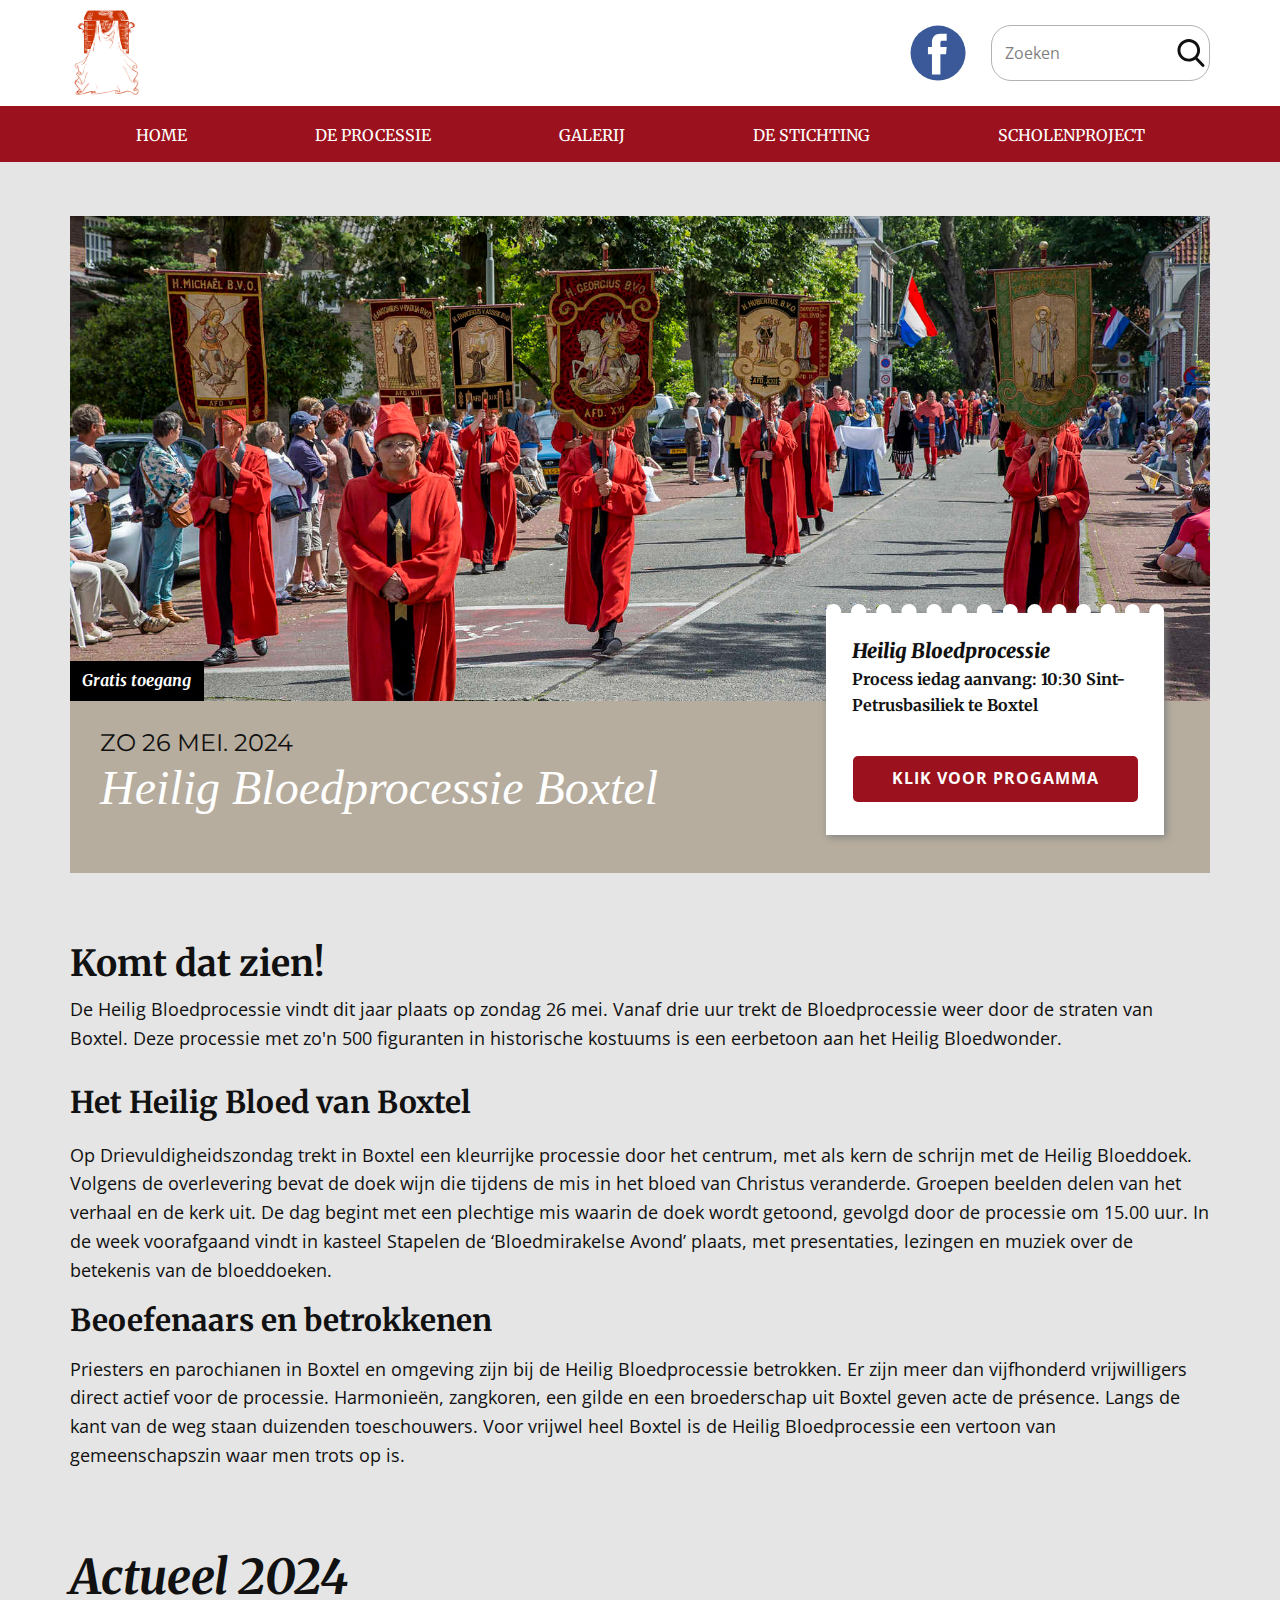
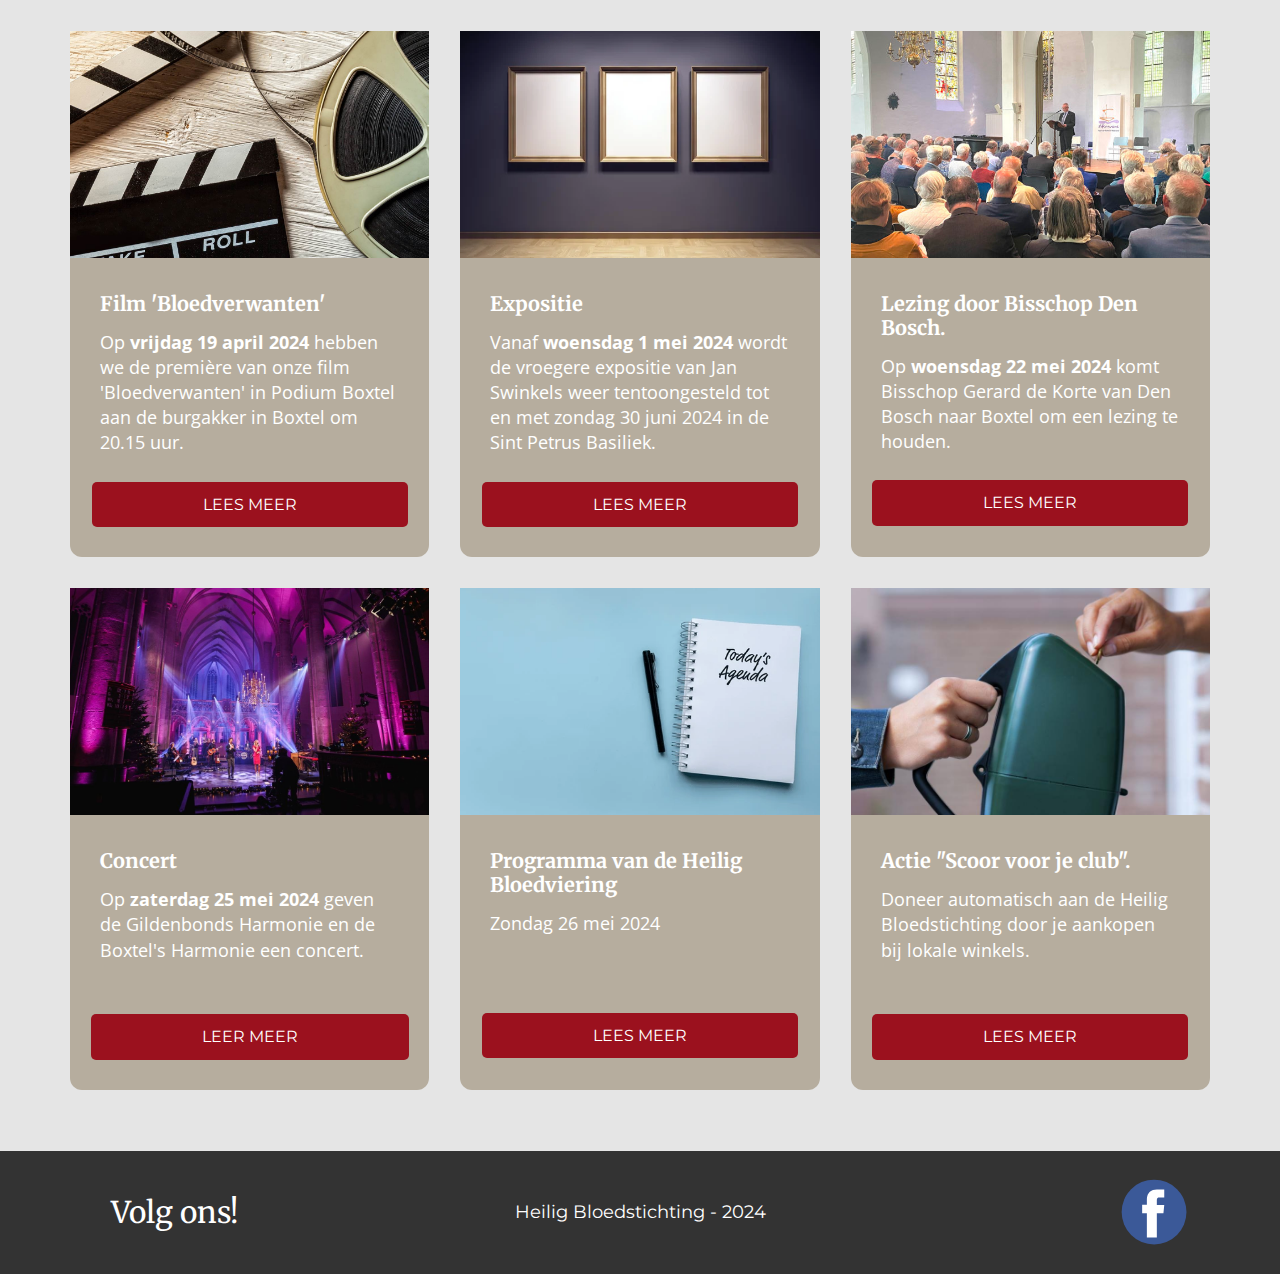
<file: index.html>
<!DOCTYPE html>
<html style="font-size: 16px;" lang="nl"><head>
    <meta name="viewport" content="width=device-width, initial-scale=1.0">
    <meta charset="utf-8">
    <meta name="keywords" content="​Heilig Bloedprocessie Boxtel​​​​, Komt dat zien!, Het Heilig Bloed van Boxtel, Het nieuwe theaterseizoen">
    <meta name="description" content="">
    <title>Thuis</title>
    <link rel="stylesheet" href="nicepage.css" media="screen">
<link rel="stylesheet" href="index.css" media="screen">
    <script class="u-script" type="text/javascript" src="jquery.js" defer=""></script>
    <script class="u-script" type="text/javascript" src="nicepage.js" defer=""></script>
    <meta name="generator" content="Nicepage 6.17.0, nicepage.com">
    <link id="u-theme-google-font" rel="stylesheet" href="https://fonts.googleapis.com/css?family=Roboto:100,100i,300,300i,400,400i,500,500i,700,700i,900,900i|Open+Sans:300,300i,400,400i,500,500i,600,600i,700,700i,800,800i">
    <link id="u-page-google-font" rel="stylesheet" href="https://fonts.googleapis.com/css?family=Merriweather:300,300i,400,400i,700,700i,900,900i|Montserrat:100,100i,200,200i,300,300i,400,400i,500,500i,600,600i,700,700i,800,800i,900,900i">
    
    
    
    <script type="application/ld+json">{
		"@context": "http://schema.org",
		"@type": "Organization",
		"name": "",
		"logo": "images/logo.gif",
		"sameAs": [
				"https://facebook.com/name",
				"https://facebook.com/name"
		]
}</script>
    <meta name="theme-color" content="#478ac9">
    <meta property="og:title" content="Thuis">
    <meta property="og:type" content="website">
  <meta data-intl-tel-input-cdn-path="intlTelInput/"></head>
  <body data-home-page="Thuis.html" data-home-page-title="Thuis" data-path-to-root="./" data-include-products="false" class="u-body u-xl-mode" data-lang="nl"><header class=" u-clearfix u-header u-section-row-container" id="sec-5516"><div class="u-section-rows">
        <div class="u-align-center-xs u-section-row u-white u-section-row-1" id="sec-71fa">
          <div class="u-clearfix u-sheet u-sheet-1">
            <a href="#" class="u-image u-logo u-image-1" data-image-width="165" data-image-height="209">
              <img src="images/logo.gif" class="u-logo-image u-logo-image-1" data-image-width="80">
            </a>
            <form action="#" method="get" class="u-border-1 u-border-grey-30 u-radius u-search u-search-right u-white u-search-1">
              <button class="u-search-button" type="submit">
                <span class="u-icon-rounded u-radius u-search-icon u-spacing-10 u-search-icon-1">
                  <svg class="u-svg-link" preserveAspectRatio="xMidYMin slice" viewBox="0 0 56.966 56.966"><use xlink:href="#svg-1ce0"></use></svg>
                  <svg xmlns="http://www.w3.org/2000/svg" xmlns:xlink="http://www.w3.org/1999/xlink" version="1.1" id="svg-1ce0" x="0px" y="0px" viewBox="0 0 56.966 56.966" style="enable-background:new 0 0 56.966 56.966;" xml:space="preserve" class="u-svg-content"><path d="M55.146,51.887L41.588,37.786c3.486-4.144,5.396-9.358,5.396-14.786c0-12.682-10.318-23-23-23s-23,10.318-23,23  s10.318,23,23,23c4.761,0,9.298-1.436,13.177-4.162l13.661,14.208c0.571,0.593,1.339,0.92,2.162,0.92  c0.779,0,1.518-0.297,2.079-0.837C56.255,54.982,56.293,53.08,55.146,51.887z M23.984,6c9.374,0,17,7.626,17,17s-7.626,17-17,17  s-17-7.626-17-17S14.61,6,23.984,6z"></path></svg>
                </span>
              </button>
              <input class="u-search-input" type="search" name="search" value="" placeholder="Zoeken">
            </form>
            <div class="u-social-icons u-spacing-10 u-social-icons-1">
              <a class="u-social-url" title="facebook" target="_blank" href="https://facebook.com/name"><span class="u-icon u-social-facebook u-social-icon u-icon-1"><svg class="u-svg-link" preserveAspectRatio="xMidYMin slice" viewBox="0 0 112 112" style=""><use xlink:href="#svg-a473"></use></svg><svg class="u-svg-content" viewBox="0 0 112 112" x="0" y="0" id="svg-a473"><circle fill="currentColor" cx="56.1" cy="56.1" r="55"></circle><path fill="#FFFFFF" d="M73.5,31.6h-9.1c-1.4,0-3.6,0.8-3.6,3.9v8.5h12.6L72,58.3H60.8v40.8H43.9V58.3h-8V43.9h8v-9.2
      c0-6.7,3.1-17,17-17h12.5v13.9H73.5z"></path></svg></span>
              </a>
            </div>
          </div>
          
          
          
          
          
        </div>
        <div class="u-custom-color-3 u-section-row u-section-row-2" id="sec-13b1">
          <div class="u-clearfix u-sheet u-sheet-2">
            <nav class="u-menu u-menu-dropdown u-offcanvas u-menu-1" data-responsive-from="MD">
              <div class="menu-collapse u-custom-font u-font-merriweather" style="font-size: 1rem; letter-spacing: 0px; text-transform: uppercase; font-weight: 700;">
                <a class="u-button-style u-custom-active-border-color u-custom-border u-custom-border-color u-custom-borders u-custom-color u-custom-effect-duration u-custom-hover-border-color u-custom-left-right-menu-spacing u-custom-text-active-color u-custom-text-color u-custom-text-hover-color u-custom-text-shadow u-custom-text-shadow-blur u-custom-text-shadow-color u-custom-text-shadow-transparency u-custom-text-shadow-x u-custom-text-shadow-y u-custom-top-bottom-menu-spacing u-nav-link" href="#">
                  <svg class="u-svg-link" viewBox="0 0 24 24"><use xlink:href="#menu-hamburger"></use></svg>
                  <svg class="u-svg-content" version="1.1" id="menu-hamburger" viewBox="0 0 16 16" x="0px" y="0px" xmlns:xlink="http://www.w3.org/1999/xlink" xmlns="http://www.w3.org/2000/svg"><g><rect y="1" width="16" height="2"></rect><rect y="7" width="16" height="2"></rect><rect y="13" width="16" height="2"></rect>
</g></svg>
                </a>
              </div>
              <div class="u-custom-menu u-nav-container">
                <ul class="u-custom-font u-font-merriweather u-nav u-unstyled u-nav-1"><li class="u-nav-item"><a class="u-button-style u-nav-link u-text-active-palette-1-base u-text-hover-grey-40" href="#" style="padding: 10px 64px;">Home</a>
</li><li class="u-nav-item"><a class="u-button-style u-nav-link u-text-active-palette-1-base u-text-hover-grey-40" href="#" style="padding: 10px 64px;">De processie</a><div class="u-nav-popup"><ul class="u-h-spacing-20 u-nav u-unstyled u-v-spacing-10 u-nav-2"><li class="u-nav-item"><a class="u-button-style u-nav-link u-white">Het ontstaan</a>
</li><li class="u-nav-item"><a class="u-button-style u-nav-link u-white">Heilig Bloed Boxtel</a><div class="u-nav-popup"><ul class="u-h-spacing-20 u-nav u-unstyled u-v-spacing-10 u-nav-3"><li class="u-nav-item"><a class="u-button-style u-nav-link u-white">Vernieuwing</a>
</li><li class="u-nav-item"><a class="u-button-style u-nav-link u-white">Hoelang geleden?</a>
</li><li class="u-nav-item"><a class="u-button-style u-nav-link u-white">De viering</a>
</li><li class="u-nav-item"><a class="u-button-style u-nav-link u-white">De verblijfplaatsen</a>
</li><li class="u-nav-item"><a class="u-button-style u-nav-link u-white">Hoogstraten</a>
</li><li class="u-nav-item"><a class="u-button-style u-nav-link u-white">Boxtel na 1648</a>
</li><li class="u-nav-item"><a class="u-button-style u-nav-link u-white">Boxtel na 1924</a>
</li><li class="u-nav-item"><a class="u-button-style u-nav-link u-white">Terugkomst</a>
</li><li class="u-nav-item"><a class="u-button-style u-nav-link u-white">Historie</a>
</li></ul>
</div>
</li><li class="u-nav-item"><a class="u-button-style u-nav-link u-white">Heilig Bloedspel</a>
</li><li class="u-nav-item"><a class="u-button-style u-nav-link u-white">Het processiepark</a>
</li><li class="u-nav-item"><a class="u-button-style u-nav-link u-white">Route</a>
</li><li class="u-nav-item"><a class="u-button-style u-nav-link u-white">Het schrijn</a>
</li><li class="u-nav-item"><a class="u-button-style u-nav-link u-white">Heilig Sacrament</a>
</li><li class="u-nav-item"><a class="u-button-style u-nav-link u-white">Groepen</a><div class="u-nav-popup"><ul class="u-h-spacing-20 u-nav u-unstyled u-v-spacing-10 u-nav-4"><li class="u-nav-item"><a class="u-button-style u-nav-link u-white">Openingsgroep</a>
</li><li class="u-nav-item"><a class="u-button-style u-nav-link u-white">Bijbelse groep</a>
</li><li class="u-nav-item"><a class="u-button-style u-nav-link u-white">Liturgische groep</a>
</li><li class="u-nav-item"><a class="u-button-style u-nav-link u-white">Historische groep</a>
</li><li class="u-nav-item"><a class="u-button-style u-nav-link u-white">Mariale groep</a>
</li></ul>
</div>
</li></ul>
</div>
</li><li class="u-nav-item"><a class="u-button-style u-nav-link u-text-active-palette-1-base u-text-hover-grey-40" href="#" style="padding: 10px 64px;">Galerij</a><div class="u-nav-popup"><ul class="u-h-spacing-20 u-nav u-unstyled u-v-spacing-10 u-nav-5"><li class="u-nav-item"><a class="u-button-style u-nav-link u-white">2013</a>
</li><li class="u-nav-item"><a class="u-button-style u-nav-link u-white">2012</a>
</li><li class="u-nav-item"><a class="u-button-style u-nav-link u-white">2009</a>
</li><li class="u-nav-item"><a class="u-button-style u-nav-link u-white">2008</a>
</li><li class="u-nav-item"><a class="u-button-style u-nav-link u-white">2006</a>
</li><li class="u-nav-item"><a class="u-button-style u-nav-link u-white">2005</a>
</li><li class="u-nav-item"><a class="u-button-style u-nav-link u-white">2004</a>
</li><li class="u-nav-item"><a class="u-button-style u-nav-link u-white">1924</a>
</li><li class="u-nav-item"><a class="u-button-style u-nav-link u-white">Heilig Bloedspel</a><div class="u-nav-popup"><ul class="u-h-spacing-20 u-nav u-unstyled u-v-spacing-10 u-nav-6"><li class="u-nav-item"><a class="u-button-style u-nav-link u-white">2013</a>
</li><li class="u-nav-item"><a class="u-button-style u-nav-link u-white">1999</a>
</li><li class="u-nav-item"><a class="u-button-style u-nav-link u-white">1952</a>
</li></ul>
</div>
</li><li class="u-nav-item"><a class="u-button-style u-nav-link u-white">Video's</a>
</li></ul>
</div>
</li><li class="u-nav-item"><a class="u-button-style u-nav-link u-text-active-palette-1-base u-text-hover-grey-40" style="padding: 10px 64px;">De stichting</a><div class="u-nav-popup"><ul class="u-h-spacing-20 u-nav u-unstyled u-v-spacing-10 u-nav-7"><li class="u-nav-item"><a class="u-button-style u-nav-link u-white">Organisatie</a>
</li><li class="u-nav-item"><a class="u-button-style u-nav-link u-white">Contact</a>
</li><li class="u-nav-item"><a class="u-button-style u-nav-link u-white">Verantwoording</a>
</li><li class="u-nav-item"><a class="u-button-style u-nav-link u-white">Bronnen</a>
</li></ul>
</div>
</li><li class="u-nav-item"><a class="u-button-style u-nav-link u-text-active-palette-1-base u-text-hover-grey-40" style="padding: 10px 63px 10px 64px;">Scholenproject</a>
</li></ul>
              </div>
              <div class="u-custom-menu u-nav-container-collapse">
                <div class="u-black u-container-style u-inner-container-layout u-opacity u-opacity-95 u-sidenav">
                  <div class="u-inner-container-layout u-sidenav-overflow">
                    <div class="u-menu-close"></div>
                    <ul class="u-align-center u-nav u-popupmenu-items u-unstyled u-nav-8"><li class="u-nav-item"><a class="u-button-style u-nav-link" href="#">Home</a>
</li><li class="u-nav-item"><a class="u-button-style u-nav-link" href="#">De processie</a><div class="u-nav-popup"><ul class="u-h-spacing-20 u-nav u-unstyled u-v-spacing-10 u-nav-9"><li class="u-nav-item"><a class="u-button-style u-nav-link">Het ontstaan</a>
</li><li class="u-nav-item"><a class="u-button-style u-nav-link">Heilig Bloed Boxtel</a><div class="u-nav-popup"><ul class="u-h-spacing-20 u-nav u-unstyled u-v-spacing-10 u-nav-10"><li class="u-nav-item"><a class="u-button-style u-nav-link">Vernieuwing</a>
</li><li class="u-nav-item"><a class="u-button-style u-nav-link">Hoelang geleden?</a>
</li><li class="u-nav-item"><a class="u-button-style u-nav-link">De viering</a>
</li><li class="u-nav-item"><a class="u-button-style u-nav-link">De verblijfplaatsen</a>
</li><li class="u-nav-item"><a class="u-button-style u-nav-link">Hoogstraten</a>
</li><li class="u-nav-item"><a class="u-button-style u-nav-link">Boxtel na 1648</a>
</li><li class="u-nav-item"><a class="u-button-style u-nav-link">Boxtel na 1924</a>
</li><li class="u-nav-item"><a class="u-button-style u-nav-link">Terugkomst</a>
</li><li class="u-nav-item"><a class="u-button-style u-nav-link">Historie</a>
</li></ul>
</div>
</li><li class="u-nav-item"><a class="u-button-style u-nav-link">Heilig Bloedspel</a>
</li><li class="u-nav-item"><a class="u-button-style u-nav-link">Het processiepark</a>
</li><li class="u-nav-item"><a class="u-button-style u-nav-link">Route</a>
</li><li class="u-nav-item"><a class="u-button-style u-nav-link">Het schrijn</a>
</li><li class="u-nav-item"><a class="u-button-style u-nav-link">Heilig Sacrament</a>
</li><li class="u-nav-item"><a class="u-button-style u-nav-link">Groepen</a><div class="u-nav-popup"><ul class="u-h-spacing-20 u-nav u-unstyled u-v-spacing-10 u-nav-11"><li class="u-nav-item"><a class="u-button-style u-nav-link">Openingsgroep</a>
</li><li class="u-nav-item"><a class="u-button-style u-nav-link">Bijbelse groep</a>
</li><li class="u-nav-item"><a class="u-button-style u-nav-link">Liturgische groep</a>
</li><li class="u-nav-item"><a class="u-button-style u-nav-link">Historische groep</a>
</li><li class="u-nav-item"><a class="u-button-style u-nav-link">Mariale groep</a>
</li></ul>
</div>
</li></ul>
</div>
</li><li class="u-nav-item"><a class="u-button-style u-nav-link" href="#">Galerij</a><div class="u-nav-popup"><ul class="u-h-spacing-20 u-nav u-unstyled u-v-spacing-10 u-nav-12"><li class="u-nav-item"><a class="u-button-style u-nav-link">2013</a>
</li><li class="u-nav-item"><a class="u-button-style u-nav-link">2012</a>
</li><li class="u-nav-item"><a class="u-button-style u-nav-link">2009</a>
</li><li class="u-nav-item"><a class="u-button-style u-nav-link">2008</a>
</li><li class="u-nav-item"><a class="u-button-style u-nav-link">2006</a>
</li><li class="u-nav-item"><a class="u-button-style u-nav-link">2005</a>
</li><li class="u-nav-item"><a class="u-button-style u-nav-link">2004</a>
</li><li class="u-nav-item"><a class="u-button-style u-nav-link">1924</a>
</li><li class="u-nav-item"><a class="u-button-style u-nav-link">Heilig Bloedspel</a><div class="u-nav-popup"><ul class="u-h-spacing-20 u-nav u-unstyled u-v-spacing-10 u-nav-13"><li class="u-nav-item"><a class="u-button-style u-nav-link">2013</a>
</li><li class="u-nav-item"><a class="u-button-style u-nav-link">1999</a>
</li><li class="u-nav-item"><a class="u-button-style u-nav-link">1952</a>
</li></ul>
</div>
</li><li class="u-nav-item"><a class="u-button-style u-nav-link">Video's</a>
</li></ul>
</div>
</li><li class="u-nav-item"><a class="u-button-style u-nav-link">De stichting</a><div class="u-nav-popup"><ul class="u-h-spacing-20 u-nav u-unstyled u-v-spacing-10 u-nav-14"><li class="u-nav-item"><a class="u-button-style u-nav-link">Organisatie</a>
</li><li class="u-nav-item"><a class="u-button-style u-nav-link">Contact</a>
</li><li class="u-nav-item"><a class="u-button-style u-nav-link">Verantwoording</a>
</li><li class="u-nav-item"><a class="u-button-style u-nav-link">Bronnen</a>
</li></ul>
</div>
</li><li class="u-nav-item"><a class="u-button-style u-nav-link">Scholenproject</a>
</li></ul>
                  </div>
                </div>
                <div class="u-black u-menu-overlay u-opacity u-opacity-70"></div>
              </div>
              <style class="menu-style">@media (max-width: 939px) {
                    [data-responsive-from="MD"] .u-nav-container {
                        display: none;
                    }
                    [data-responsive-from="MD"] .menu-collapse {
                        display: block;
                    }
                }</style>
            </nav>
          </div>
          
          
          
          
          
        </div>
      </div></header>
    <section class="u-clearfix u-grey-10 u-section-1" id="sec-e684">
      <div class="u-clearfix u-sheet u-valign-middle-md u-valign-middle-sm u-sheet-1">
        <img class="u-expanded-width u-image u-image-default u-image-1" src="images/np7a7099.jpgmediaclass-aside-media.d1945e1db36c5d9e6480e646070e0c8c992549a1.jpg" alt="" data-image-width="1600" data-image-height="1067">
        <div class="u-black u-shape u-shape-rectangle u-shape-1"></div>
        <p class="u-custom-font u-font-merriweather u-text u-text-body-alt-color u-text-default u-text-1"> Gratis toegang<span style="font-weight: 700;">
            <span style="font-style: italic;"></span>
          </span>
        </p>
        <div class="u-container-style u-custom-color-4 u-expanded-width u-group u-group-1">
          <div class="u-container-layout u-container-layout-1">
            <div class="custom-expanded u-container-style u-group u-shape-rectangle u-white u-group-2">
              <div class="u-container-layout u-container-layout-2">
                <div class="u-shape u-shape-svg u-text-white u-shape-2">
                  <svg class="u-svg-link" preserveAspectRatio="none" viewBox="0 0 160 60" style=""><use xlink:href="#svg-3dfc"></use></svg>
                  <svg class="u-svg-content" viewBox="0 0 160 60" x="0px" y="0px" id="svg-3dfc"><path d="M7.3,0C3.3,0,0,3.1,0,6.9s3.3,6.9,7.3,6.9s7.3-3.1,7.3-6.9S11.2,0,7.3,0z M31.5,0c-4,0-7.3,3.1-7.3,6.9s3.3,6.9,7.3,6.9
	s7.3-3.1,7.3-6.9S35.5,0,31.5,0z M55.8,0c-4,0-7.3,3.1-7.3,6.9s3.3,6.9,7.3,6.9S63,10.7,63,6.9S59.7,0,55.8,0z M80,0
	c-4,0-7.3,3.1-7.3,6.9s3.3,6.9,7.3,6.9s7.3-3.1,7.3-6.9S84,0,80,0z M104.2,0c-4,0-7.3,3.1-7.3,6.9s3.3,6.9,7.3,6.9
	c4,0,7.3-3.1,7.3-6.9S108.2,0,104.2,0z M128.5,0c-4,0-7.3,3.1-7.3,6.9s3.3,6.9,7.3,6.9c4,0,7.3-3.1,7.3-6.9S132.5,0,128.5,0z
	 M152.7,0c-4,0-7.3,3.1-7.3,6.9s3.3,6.9,7.3,6.9c4,0,7.3-3.1,7.3-6.9S156.7,0,152.7,0z M7.3,23.1c-4,0-7.3,3.1-7.3,6.9
	s3.3,6.9,7.3,6.9s7.3-3.1,7.3-6.9S11.2,23.1,7.3,23.1z M31.5,23.1c-4,0-7.3,3.1-7.3,6.9s3.3,6.9,7.3,6.9s7.3-3.1,7.3-6.9
	S35.5,23.1,31.5,23.1z M55.8,23.1c-4,0-7.3,3.1-7.3,6.9s3.3,6.9,7.3,6.9S63,33.8,63,30S59.7,23.1,55.8,23.1z M80,23.1
	c-4,0-7.3,3.1-7.3,6.9s3.3,6.9,7.3,6.9s7.3-3.1,7.3-6.9S84,23.1,80,23.1z M104.2,23.1c-4,0-7.3,3.1-7.3,6.9s3.3,6.9,7.3,6.9
	c4,0,7.3-3.1,7.3-6.9S108.2,23.1,104.2,23.1z M128.5,23.1c-4,0-7.3,3.1-7.3,6.9s3.3,6.9,7.3,6.9c4,0,7.3-3.1,7.3-6.9
	S132.5,23.1,128.5,23.1z M152.7,23.1c-4,0-7.3,3.1-7.3,6.9s3.3,6.9,7.3,6.9c4,0,7.3-3.1,7.3-6.9S156.7,23.1,152.7,23.1z M7.3,46.2
	c-4,0-7.3,3.1-7.3,6.9C0,56.9,3.3,60,7.3,60s7.3-3.1,7.3-6.9C14.5,49.3,11.2,46.2,7.3,46.2z M31.5,46.2c-4,0-7.3,3.1-7.3,6.9
	c0,3.8,3.3,6.9,7.3,6.9s7.3-3.1,7.3-6.9C38.8,49.3,35.5,46.2,31.5,46.2z M55.8,46.2c-4,0-7.3,3.1-7.3,6.9c0,3.8,3.3,6.9,7.3,6.9
	s7.3-3.1,7.3-6.9C63,49.3,59.7,46.2,55.8,46.2z M80,46.2c-4,0-7.3,3.1-7.3,6.9c0,3.8,3.3,6.9,7.3,6.9s7.3-3.1,7.3-6.9
	C87.3,49.3,84,46.2,80,46.2z M104.2,46.2c-4,0-7.3,3.1-7.3,6.9c0,3.8,3.3,6.9,7.3,6.9c4,0,7.3-3.1,7.3-6.9
	C111.5,49.3,108.2,46.2,104.2,46.2z M128.5,46.2c-4,0-7.3,3.1-7.3,6.9c0,3.8,3.3,6.9,7.3,6.9c4,0,7.3-3.1,7.3-6.9
	C135.8,49.3,132.5,46.2,128.5,46.2z M152.7,46.2c-4,0-7.3,3.1-7.3,6.9c0,3.8,3.3,6.9,7.3,6.9c4,0,7.3-3.1,7.3-6.9
	C160,49.3,156.7,46.2,152.7,46.2z"></path></svg>
                </div>
                <div class="u-shape u-shape-svg u-text-white u-shape-3">
                  <svg class="u-svg-link" preserveAspectRatio="none" viewBox="0 0 160 60" style=""><use xlink:href="#svg-aad8"></use></svg>
                  <svg class="u-svg-content" viewBox="0 0 160 60" x="0px" y="0px" id="svg-aad8"><path d="M7.3,0C3.3,0,0,3.1,0,6.9s3.3,6.9,7.3,6.9s7.3-3.1,7.3-6.9S11.2,0,7.3,0z M31.5,0c-4,0-7.3,3.1-7.3,6.9s3.3,6.9,7.3,6.9
	s7.3-3.1,7.3-6.9S35.5,0,31.5,0z M55.8,0c-4,0-7.3,3.1-7.3,6.9s3.3,6.9,7.3,6.9S63,10.7,63,6.9S59.7,0,55.8,0z M80,0
	c-4,0-7.3,3.1-7.3,6.9s3.3,6.9,7.3,6.9s7.3-3.1,7.3-6.9S84,0,80,0z M104.2,0c-4,0-7.3,3.1-7.3,6.9s3.3,6.9,7.3,6.9
	c4,0,7.3-3.1,7.3-6.9S108.2,0,104.2,0z M128.5,0c-4,0-7.3,3.1-7.3,6.9s3.3,6.9,7.3,6.9c4,0,7.3-3.1,7.3-6.9S132.5,0,128.5,0z
	 M152.7,0c-4,0-7.3,3.1-7.3,6.9s3.3,6.9,7.3,6.9c4,0,7.3-3.1,7.3-6.9S156.7,0,152.7,0z M7.3,23.1c-4,0-7.3,3.1-7.3,6.9
	s3.3,6.9,7.3,6.9s7.3-3.1,7.3-6.9S11.2,23.1,7.3,23.1z M31.5,23.1c-4,0-7.3,3.1-7.3,6.9s3.3,6.9,7.3,6.9s7.3-3.1,7.3-6.9
	S35.5,23.1,31.5,23.1z M55.8,23.1c-4,0-7.3,3.1-7.3,6.9s3.3,6.9,7.3,6.9S63,33.8,63,30S59.7,23.1,55.8,23.1z M80,23.1
	c-4,0-7.3,3.1-7.3,6.9s3.3,6.9,7.3,6.9s7.3-3.1,7.3-6.9S84,23.1,80,23.1z M104.2,23.1c-4,0-7.3,3.1-7.3,6.9s3.3,6.9,7.3,6.9
	c4,0,7.3-3.1,7.3-6.9S108.2,23.1,104.2,23.1z M128.5,23.1c-4,0-7.3,3.1-7.3,6.9s3.3,6.9,7.3,6.9c4,0,7.3-3.1,7.3-6.9
	S132.5,23.1,128.5,23.1z M152.7,23.1c-4,0-7.3,3.1-7.3,6.9s3.3,6.9,7.3,6.9c4,0,7.3-3.1,7.3-6.9S156.7,23.1,152.7,23.1z M7.3,46.2
	c-4,0-7.3,3.1-7.3,6.9C0,56.9,3.3,60,7.3,60s7.3-3.1,7.3-6.9C14.5,49.3,11.2,46.2,7.3,46.2z M31.5,46.2c-4,0-7.3,3.1-7.3,6.9
	c0,3.8,3.3,6.9,7.3,6.9s7.3-3.1,7.3-6.9C38.8,49.3,35.5,46.2,31.5,46.2z M55.8,46.2c-4,0-7.3,3.1-7.3,6.9c0,3.8,3.3,6.9,7.3,6.9
	s7.3-3.1,7.3-6.9C63,49.3,59.7,46.2,55.8,46.2z M80,46.2c-4,0-7.3,3.1-7.3,6.9c0,3.8,3.3,6.9,7.3,6.9s7.3-3.1,7.3-6.9
	C87.3,49.3,84,46.2,80,46.2z M104.2,46.2c-4,0-7.3,3.1-7.3,6.9c0,3.8,3.3,6.9,7.3,6.9c4,0,7.3-3.1,7.3-6.9
	C111.5,49.3,108.2,46.2,104.2,46.2z M128.5,46.2c-4,0-7.3,3.1-7.3,6.9c0,3.8,3.3,6.9,7.3,6.9c4,0,7.3-3.1,7.3-6.9
	C135.8,49.3,132.5,46.2,128.5,46.2z M152.7,46.2c-4,0-7.3,3.1-7.3,6.9c0,3.8,3.3,6.9,7.3,6.9c4,0,7.3-3.1,7.3-6.9
	C160,49.3,156.7,46.2,152.7,46.2z"></path></svg>
                </div>
                <p class="u-custom-font u-font-merriweather u-text u-text-2">Heilig Bloedprocessie </p>
                <p class="u-custom-font u-font-merriweather u-text u-text-3">
                        <span style="font-weight: 700;">Process</span>
                        <span style="font-weight: 700;">iedag aanvang:</span>
                      </span></b>
                  <b>10<span style="font-weight: 400;">:</span>30&nbsp;</b>Sint-Petrusbasiliek te Boxtel
                </p>
                <a href="#" class="u-border-none u-btn u-btn-round u-button-style u-custom-color-3 u-hover-grey-75 u-radius u-btn-1">Klik voor progamma </a>
              </div>
            </div>
            <p class="u-custom-font u-font-montserrat u-text u-text-body-color u-text-default u-text-4">ZO 26 MEI. ​2024</p>
            <h1 class="u-custom-font u-font-georgia u-text u-text-default-lg u-text-default-xl u-text-5"> Heilig Bloedprocessie Boxtel<span style="font-weight: 400;">
                <span style="font-weight: 700;">
                  <span style="font-weight: 400;">
                    <span style="font-weight: 700;"></span>
                  </span>
                </span>
              </span>
            </h1>
          </div>
        </div>
        <div class="fr-view u-clearfix u-rich-text u-text u-text-6">
          <h2 id="isPasted" style="line-height: 0.6;">
            <span class="u-custom-font u-font-merriweather" style="font-size: 2.25rem; font-weight: 700;">Komt dat zien!</span>
            <span style="font-size: 1.875rem; font-weight: 700;">&nbsp;</span>
          </h2>
          <p>De Heilig Bloedprocessie vindt dit jaar plaats op zondag 26 mei. Vanaf drie uur trekt de Bloedprocessie weer door de straten van Boxtel. Deze processie met zo'n 500 figuranten in historische kostuums is een eerbetoon aan het Heilig Bloedwonder.</p>
          <h2 style="line-height: 1;">
            <span class="u-custom-font u-font-merriweather" style="font-size: 1.875rem; font-weight: 700;">Het Heilig Bloed van Boxtel</span>
          </h2>
          <p style="line-height: 1.6;">Op Drievuldigheidszondag trekt in Boxtel een kleurrijke processie door het centrum, met als kern de schrijn met de Heilig Bloeddoek. Volgens de overlevering bevat de doek wijn die tijdens de mis in het bloed van Christus veranderde. Groepen beelden delen van het verhaal en de kerk uit. De dag begint met een plechtige mis waarin de doek wordt getoond, gevolgd door de processie om 15.00 uur. In de week voorafgaand vindt in kasteel Stapelen de ‘Bloedmirakelse Avond’ plaats, met presentaties, lezingen en muziek over de betekenis van de bloeddoeken.</p>
          <p id="isPasted" style="line-height: 1;">
            <span class="u-custom-font u-font-merriweather" style="font-size: 1.875rem; font-weight: 700;">Beoefenaars en betrokkenen</span>
          </p>
          <p>Priesters en parochianen in Boxtel en omgeving zijn bij de Heilig Bloedprocessie betrokken. Er zijn meer dan vijfhonderd vrijwilligers direct actief voor de processie. Harmonieën, zangkoren, een gilde en een broederschap uit Boxtel geven acte de présence. Langs de kant van de weg staan duizenden toeschouwers. Voor vrijwel heel Boxtel is de Heilig Bloedprocessie een vertoon van gemeenschapszin waar men trots op is.</p>
        </div>
        <h2 class="u-custom-font u-font-merriweather u-text u-text-7">Actueel 2024</h2>
        <div class="u-expanded-width u-list u-list-1">
          <div class="u-repeater u-repeater-1">
            <div class="u-align-left u-container-align-left u-container-style u-custom-color-4 u-list-item u-radius u-repeater-item u-shape-round u-video-cover u-list-item-1">
              <div class="u-container-layout u-similar-container u-container-layout-3">
                <img alt="" class="u-expanded-width u-image u-image-default u-image-2" data-image-width="1920" data-image-height="800" src="images/film-stocks.jpg">
                <h5 class="u-custom-font u-font-merriweather u-text u-text-8"><b>Film 'Bloedverwanten'</b>
                </h5>
                <p class="u-text u-text-default-lg u-text-default-xl u-text-9"> Op&nbsp;<b>vrijdag 19 april 2024</b>&nbsp;hebben we de première van onze film 'Bloedverwanten' in Podium Boxtel aan de burgakker in Boxtel om 20.15 uur.
                </p>
                <a href="#" class="u-align-center u-border-none u-btn u-btn-round u-button-style u-custom-color-3 u-custom-font u-font-montserrat u-hover-grey-70 u-radius u-text-active-grey-60 u-text-body-alt-color u-btn-2">LEES MEER </a>
              </div>
            </div>
            <div class="u-align-left u-container-align-left u-container-style u-custom-color-4 u-list-item u-radius u-repeater-item u-shape-round u-video-cover u-list-item-2">
              <div class="u-container-layout u-similar-container u-container-layout-4">
                <img alt="" class="u-expanded-width u-image u-image-default u-image-3" data-image-width="600" data-image-height="400" src="images/depositphotos_9012643-stock-photo-blank-frames-in-the-gallery.jpg">
                <h5 class="u-custom-font u-font-merriweather u-text u-text-10"><b>Expositie</b>
                </h5>
                <p class="u-text u-text-default-lg u-text-default-xl u-text-11"> Vanaf&nbsp;<b>woensdag 1 mei 2024</b>&nbsp;wordt de vroegere expositie van Jan Swinkels weer tentoongesteld tot en met zondag 30 juni 2024 in de Sint Petrus Basiliek.
                </p>
                <a href="#" class="u-align-center u-border-none u-btn u-btn-round u-button-style u-custom-color-3 u-custom-font u-font-montserrat u-hover-grey-70 u-radius u-text-active-grey-60 u-text-body-alt-color u-btn-3">LEES MEER </a>
              </div>
            </div>
            <div class="u-align-left u-container-align-left u-container-style u-custom-color-4 u-list-item u-radius u-repeater-item u-shape-round u-video-cover u-list-item-3">
              <div class="u-container-layout u-similar-container u-container-layout-5">
                <img alt="" class="u-expanded-width u-image u-image-default u-image-4" data-image-width="730" data-image-height="410" src="images/oecumenelezing2022-730x410.jpg">
                <h5 class="u-custom-font u-font-merriweather u-text u-text-12"><b>Lezing door Bisschop Den Bosch.</b>
                </h5>
                <p class="u-text u-text-default-lg u-text-default-xl u-text-13"> Op&nbsp;<b>woensdag 22 mei 2024</b>&nbsp;komt Bisschop Gerard de Korte van Den Bosch naar Boxtel om een lezing te houden.
                </p>
                <a href="#" class="u-align-center u-border-none u-btn u-btn-round u-button-style u-custom-color-3 u-custom-font u-font-montserrat u-hover-grey-70 u-radius u-text-active-grey-60 u-text-body-alt-color u-btn-4">LEES MEER </a>
              </div>
            </div>
            <div class="u-align-left u-container-align-left u-container-style u-custom-color-4 u-list-item u-radius u-repeater-item u-shape-round u-video-cover u-list-item-4">
              <div class="u-container-layout u-similar-container u-container-layout-6">
                <img alt="" class="u-expanded-width u-image u-image-default u-image-5" data-image-width="1020" data-image-height="637" src="images/17951440_ca2ea55733.jpg">
                <h5 class="u-custom-font u-font-merriweather u-text u-text-14"><b>Concert</b>
                </h5>
                <p class="u-text u-text-default-lg u-text-default-xl u-text-15"> Op&nbsp;<b>zaterdag 25 mei 2024</b>&nbsp;geven de Gildenbonds Harmonie en de Boxtel's Harmonie een concert.<br>
                  <br>
                </p>
                <a href="#" class="u-align-center u-border-none u-btn u-btn-round u-button-style u-custom-color-3 u-custom-font u-font-montserrat u-hover-grey-70 u-radius u-text-active-grey-60 u-text-body-alt-color u-btn-5">LEER MEER </a>
              </div>
            </div>
            <div class="u-align-left u-container-align-left u-container-style u-custom-color-4 u-list-item u-radius u-repeater-item u-shape-round u-video-cover u-list-item-5">
              <div class="u-container-layout u-similar-container u-container-layout-7">
                <img alt="" class="u-expanded-width u-image u-image-default u-image-6" data-image-width="600" data-image-height="338" src="images/top-view-pen-notebook-written-600nw-2271882733.webp">
                <h5 class="u-custom-font u-font-merriweather u-text u-text-16"><b>Programma van de Heilig Bloedviering</b>
                </h5>
                <p class="u-text u-text-default-lg u-text-default-xl u-text-17"> Zondag 26 mei 2024<br>
                  <br>
                  <br>
                </p>
                <a href="#" class="u-align-center u-border-none u-btn u-btn-round u-button-style u-custom-color-3 u-custom-font u-font-montserrat u-hover-grey-70 u-radius u-text-active-grey-60 u-text-body-alt-color u-btn-6">LEES MEER </a>
              </div>
            </div>
            <div class="u-align-left u-container-align-left u-container-style u-custom-color-4 u-list-item u-radius u-repeater-item u-shape-round u-video-cover u-list-item-6">
              <div class="u-container-layout u-similar-container u-container-layout-8">
                <img alt="" class="u-expanded-width u-image u-image-default u-image-7" data-image-width="1200" data-image-height="500" src="images/collecte.png">
                <h5 class="u-custom-font u-font-merriweather u-text u-text-18"><b>Actie "Scoor voor je club".</b>
                </h5>
                <p class="u-text u-text-default-lg u-text-default-xl u-text-19"> Doneer automatisch aan de Heilig Bloedstichting door je aankopen bij lokale winkels.<br>
                  <br>
                </p>
                <a href="#" class="u-align-center u-border-none u-btn u-btn-round u-button-style u-custom-color-3 u-custom-font u-font-montserrat u-hover-grey-70 u-radius u-text-active-grey-60 u-text-body-alt-color u-btn-7">LEES MEER </a>
              </div>
            </div>
          </div>
        </div>
      </div>
    </section>
    

	      
    <footer class="u-align-center u-clearfix u-container-align-center u-footer u-grey-80 u-footer" id="sec-19fe"><div class="u-clearfix u-sheet u-valign-middle-md u-valign-middle-sm u-valign-middle-xs u-sheet-1">
        <div class="u-social-icons u-spacing-10 u-social-icons-1">
          <a class="u-social-url" title="facebook" target="_blank" href="https://facebook.com/name"><span class="u-icon u-social-facebook u-social-icon u-icon-1"><svg class="u-svg-link" preserveAspectRatio="xMidYMin slice" viewBox="0 0 112 112" style=""><use xlink:href="#svg-2c83"></use></svg><svg class="u-svg-content" viewBox="0 0 112 112" x="0" y="0" id="svg-2c83"><circle fill="currentColor" cx="56.1" cy="56.1" r="55"></circle><path fill="#FFFFFF" d="M73.5,31.6h-9.1c-1.4,0-3.6,0.8-3.6,3.9v8.5h12.6L72,58.3H60.8v40.8H43.9V58.3h-8V43.9h8v-9.2
c0-6.7,3.1-17,17-17h12.5v13.9H73.5z"></path></svg></span>
          </a>
        </div>
        <p class="u-custom-font u-font-merriweather u-small-text u-text u-text-variant u-text-1">Volg ons!</p>
        <p class="u-custom-font u-font-montserrat u-text u-text-default u-text-2"> Heilig Bloedstichting - 2024</p>
      </div></footer>
        </a>
      </p>
    </section>
  
</body></html>
</file>
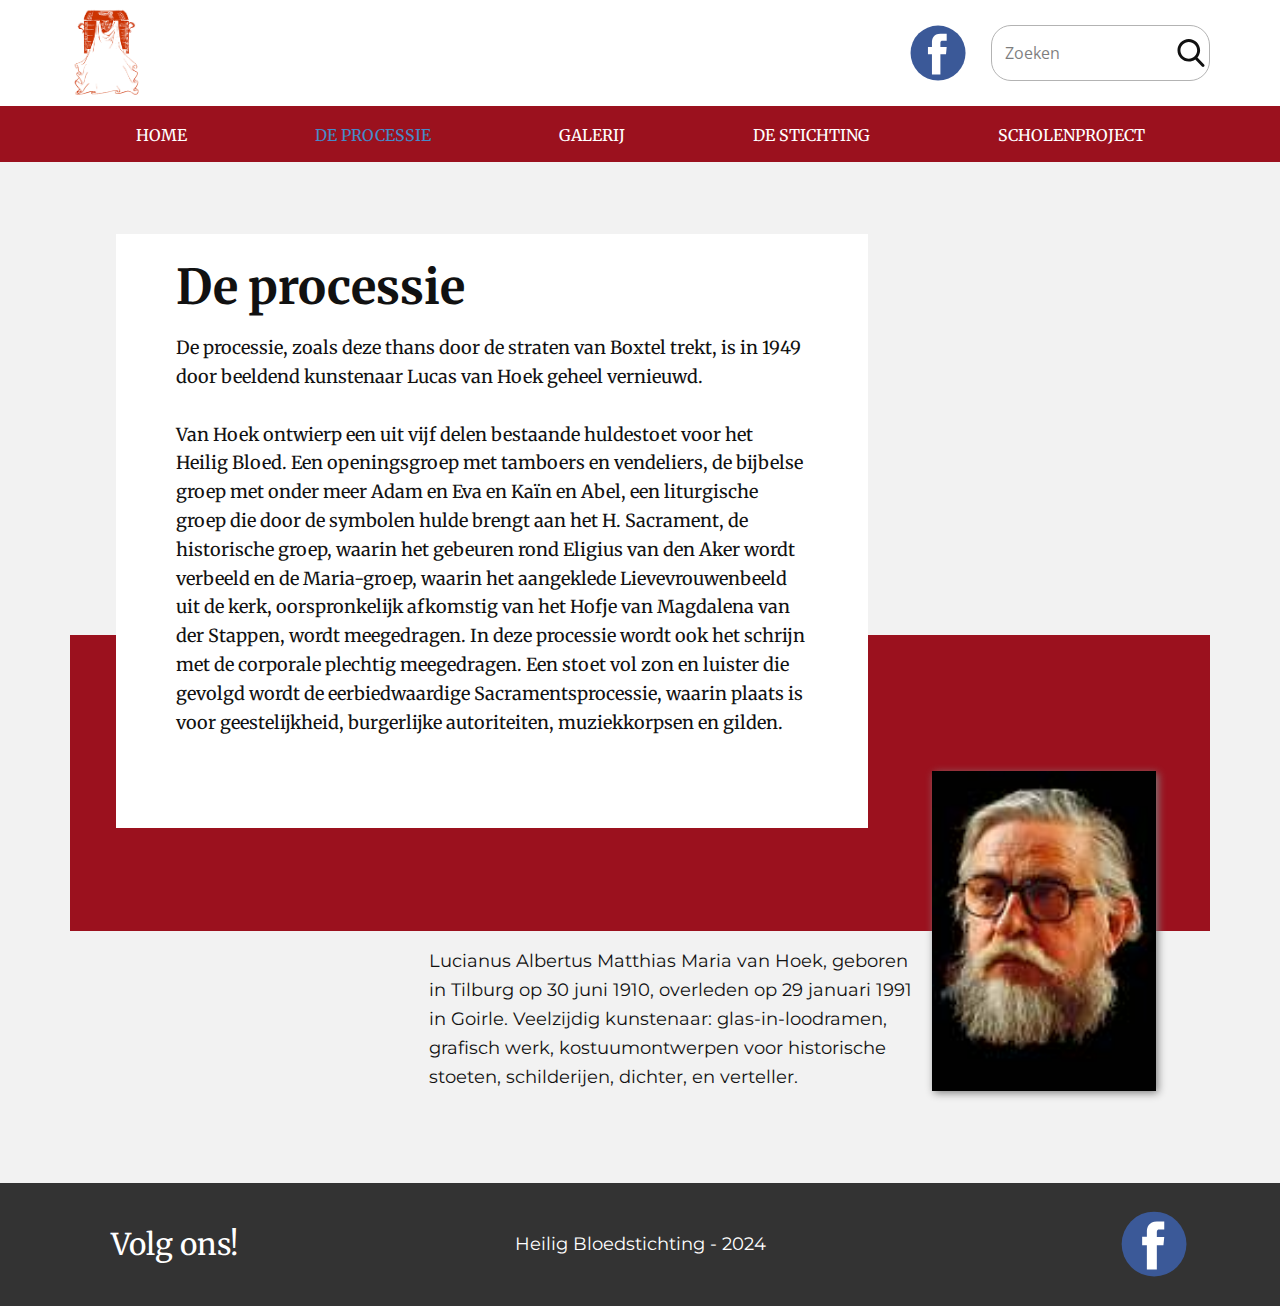
<file: De-processie.html>
<!DOCTYPE html>
<html style="font-size: 16px;" lang="nl"><head>
    <meta name="viewport" content="width=device-width, initial-scale=1.0">
    <meta charset="utf-8">
    <meta name="keywords" content="​De processie">
    <meta name="description" content="">
    <title>De processie</title>
    <link rel="stylesheet" href="nicepage.css" media="screen">
<link rel="stylesheet" href="De-processie.css" media="screen">
    <script class="u-script" type="text/javascript" src="jquery.js" defer=""></script>
    <script class="u-script" type="text/javascript" src="nicepage.js" defer=""></script>
    <meta name="generator" content="Nicepage 6.17.0, nicepage.com">
    <link id="u-theme-google-font" rel="stylesheet" href="https://fonts.googleapis.com/css?family=Roboto:100,100i,300,300i,400,400i,500,500i,700,700i,900,900i|Open+Sans:300,300i,400,400i,500,500i,600,600i,700,700i,800,800i">
    <link id="u-page-google-font" rel="stylesheet" href="https://fonts.googleapis.com/css?family=Merriweather:300,300i,400,400i,700,700i,900,900i|Montserrat:100,100i,200,200i,300,300i,400,400i,500,500i,600,600i,700,700i,800,800i,900,900i">
    
    
    
    <script type="application/ld+json">{
		"@context": "http://schema.org",
		"@type": "Organization",
		"name": "",
		"logo": "images/logo.gif",
		"sameAs": [
				"https://facebook.com/name",
				"https://facebook.com/name"
		]
}</script>
    <meta name="theme-color" content="#478ac9">
    <meta property="og:title" content="De processie">
    <meta property="og:type" content="website">
  <meta data-intl-tel-input-cdn-path="intlTelInput/"></head>
  <body data-path-to-root="./" data-include-products="false" class="u-body u-xl-mode" data-lang="nl"><header class=" u-clearfix u-header u-section-row-container" id="sec-5516"><div class="u-section-rows">
        <div class="u-align-center-xs u-section-row u-white u-section-row-1" id="sec-71fa">
          <div class="u-clearfix u-sheet u-sheet-1">
            <a href="#" class="u-image u-logo u-image-1" data-image-width="165" data-image-height="209">
              <img src="images/logo.gif" class="u-logo-image u-logo-image-1" data-image-width="80">
            </a>
            <form action="#" method="get" class="u-border-1 u-border-grey-30 u-radius u-search u-search-right u-white u-search-1">
              <button class="u-search-button" type="submit">
                <span class="u-icon-rounded u-radius u-search-icon u-spacing-10 u-search-icon-1">
                  <svg class="u-svg-link" preserveAspectRatio="xMidYMin slice" viewBox="0 0 56.966 56.966"><use xlink:href="#svg-1ce0"></use></svg>
                  <svg xmlns="http://www.w3.org/2000/svg" xmlns:xlink="http://www.w3.org/1999/xlink" version="1.1" id="svg-1ce0" x="0px" y="0px" viewBox="0 0 56.966 56.966" style="enable-background:new 0 0 56.966 56.966;" xml:space="preserve" class="u-svg-content"><path d="M55.146,51.887L41.588,37.786c3.486-4.144,5.396-9.358,5.396-14.786c0-12.682-10.318-23-23-23s-23,10.318-23,23  s10.318,23,23,23c4.761,0,9.298-1.436,13.177-4.162l13.661,14.208c0.571,0.593,1.339,0.92,2.162,0.92  c0.779,0,1.518-0.297,2.079-0.837C56.255,54.982,56.293,53.08,55.146,51.887z M23.984,6c9.374,0,17,7.626,17,17s-7.626,17-17,17  s-17-7.626-17-17S14.61,6,23.984,6z"></path></svg>
                </span>
              </button>
              <input class="u-search-input" type="search" name="search" value="" placeholder="Zoeken">
            </form>
            <div class="u-social-icons u-spacing-10 u-social-icons-1">
              <a class="u-social-url" title="facebook" target="_blank" href="https://facebook.com/name"><span class="u-icon u-social-facebook u-social-icon u-icon-1"><svg class="u-svg-link" preserveAspectRatio="xMidYMin slice" viewBox="0 0 112 112" style=""><use xlink:href="#svg-a473"></use></svg><svg class="u-svg-content" viewBox="0 0 112 112" x="0" y="0" id="svg-a473"><circle fill="currentColor" cx="56.1" cy="56.1" r="55"></circle><path fill="#FFFFFF" d="M73.5,31.6h-9.1c-1.4,0-3.6,0.8-3.6,3.9v8.5h12.6L72,58.3H60.8v40.8H43.9V58.3h-8V43.9h8v-9.2
      c0-6.7,3.1-17,17-17h12.5v13.9H73.5z"></path></svg></span>
              </a>
            </div>
          </div>
          
          
          
          
          
        </div>
        <div class="u-custom-color-3 u-section-row u-section-row-2" id="sec-13b1">
          <div class="u-clearfix u-sheet u-sheet-2">
            <nav class="u-menu u-menu-dropdown u-offcanvas u-menu-1" data-responsive-from="MD">
              <div class="menu-collapse u-custom-font u-font-merriweather" style="font-size: 1rem; letter-spacing: 0px; text-transform: uppercase; font-weight: 700;">
                <a class="u-button-style u-custom-active-border-color u-custom-border u-custom-border-color u-custom-borders u-custom-color u-custom-effect-duration u-custom-hover-border-color u-custom-left-right-menu-spacing u-custom-text-active-color u-custom-text-color u-custom-text-hover-color u-custom-text-shadow u-custom-text-shadow-blur u-custom-text-shadow-color u-custom-text-shadow-transparency u-custom-text-shadow-x u-custom-text-shadow-y u-custom-top-bottom-menu-spacing u-nav-link" href="#">
                  <svg class="u-svg-link" viewBox="0 0 24 24"><use xlink:href="#menu-hamburger"></use></svg>
                  <svg class="u-svg-content" version="1.1" id="menu-hamburger" viewBox="0 0 16 16" x="0px" y="0px" xmlns:xlink="http://www.w3.org/1999/xlink" xmlns="http://www.w3.org/2000/svg"><g><rect y="1" width="16" height="2"></rect><rect y="7" width="16" height="2"></rect><rect y="13" width="16" height="2"></rect>
</g></svg>
                </a>
              </div>
              <div class="u-custom-menu u-nav-container">
                <ul class="u-custom-font u-font-merriweather u-nav u-unstyled u-nav-1"><li class="u-nav-item"><a class="u-button-style u-nav-link u-text-active-palette-1-base u-text-hover-grey-40" href="#" style="padding: 10px 64px;">Home</a>
</li><li class="u-nav-item"><a class="u-button-style u-nav-link u-text-active-palette-1-base u-text-hover-grey-40" href="#" style="padding: 10px 64px;">De processie</a><div class="u-nav-popup"><ul class="u-h-spacing-20 u-nav u-unstyled u-v-spacing-10 u-nav-2"><li class="u-nav-item"><a class="u-button-style u-nav-link u-white">Het ontstaan</a>
</li><li class="u-nav-item"><a class="u-button-style u-nav-link u-white">Heilig Bloed Boxtel</a><div class="u-nav-popup"><ul class="u-h-spacing-20 u-nav u-unstyled u-v-spacing-10 u-nav-3"><li class="u-nav-item"><a class="u-button-style u-nav-link u-white">Vernieuwing</a>
</li><li class="u-nav-item"><a class="u-button-style u-nav-link u-white">Hoelang geleden?</a>
</li><li class="u-nav-item"><a class="u-button-style u-nav-link u-white">De viering</a>
</li><li class="u-nav-item"><a class="u-button-style u-nav-link u-white">De verblijfplaatsen</a>
</li><li class="u-nav-item"><a class="u-button-style u-nav-link u-white">Hoogstraten</a>
</li><li class="u-nav-item"><a class="u-button-style u-nav-link u-white">Boxtel na 1648</a>
</li><li class="u-nav-item"><a class="u-button-style u-nav-link u-white">Boxtel na 1924</a>
</li><li class="u-nav-item"><a class="u-button-style u-nav-link u-white">Terugkomst</a>
</li><li class="u-nav-item"><a class="u-button-style u-nav-link u-white">Historie</a>
</li></ul>
</div>
</li><li class="u-nav-item"><a class="u-button-style u-nav-link u-white">Heilig Bloedspel</a>
</li><li class="u-nav-item"><a class="u-button-style u-nav-link u-white">Het processiepark</a>
</li><li class="u-nav-item"><a class="u-button-style u-nav-link u-white">Route</a>
</li><li class="u-nav-item"><a class="u-button-style u-nav-link u-white">Het schrijn</a>
</li><li class="u-nav-item"><a class="u-button-style u-nav-link u-white">Heilig Sacrament</a>
</li><li class="u-nav-item"><a class="u-button-style u-nav-link u-white">Groepen</a><div class="u-nav-popup"><ul class="u-h-spacing-20 u-nav u-unstyled u-v-spacing-10 u-nav-4"><li class="u-nav-item"><a class="u-button-style u-nav-link u-white">Openingsgroep</a>
</li><li class="u-nav-item"><a class="u-button-style u-nav-link u-white">Bijbelse groep</a>
</li><li class="u-nav-item"><a class="u-button-style u-nav-link u-white">Liturgische groep</a>
</li><li class="u-nav-item"><a class="u-button-style u-nav-link u-white">Historische groep</a>
</li><li class="u-nav-item"><a class="u-button-style u-nav-link u-white">Mariale groep</a>
</li></ul>
</div>
</li></ul>
</div>
</li><li class="u-nav-item"><a class="u-button-style u-nav-link u-text-active-palette-1-base u-text-hover-grey-40" href="#" style="padding: 10px 64px;">Galerij</a><div class="u-nav-popup"><ul class="u-h-spacing-20 u-nav u-unstyled u-v-spacing-10 u-nav-5"><li class="u-nav-item"><a class="u-button-style u-nav-link u-white">2013</a>
</li><li class="u-nav-item"><a class="u-button-style u-nav-link u-white">2012</a>
</li><li class="u-nav-item"><a class="u-button-style u-nav-link u-white">2009</a>
</li><li class="u-nav-item"><a class="u-button-style u-nav-link u-white">2008</a>
</li><li class="u-nav-item"><a class="u-button-style u-nav-link u-white">2006</a>
</li><li class="u-nav-item"><a class="u-button-style u-nav-link u-white">2005</a>
</li><li class="u-nav-item"><a class="u-button-style u-nav-link u-white">2004</a>
</li><li class="u-nav-item"><a class="u-button-style u-nav-link u-white">1924</a>
</li><li class="u-nav-item"><a class="u-button-style u-nav-link u-white">Heilig Bloedspel</a><div class="u-nav-popup"><ul class="u-h-spacing-20 u-nav u-unstyled u-v-spacing-10 u-nav-6"><li class="u-nav-item"><a class="u-button-style u-nav-link u-white">2013</a>
</li><li class="u-nav-item"><a class="u-button-style u-nav-link u-white">1999</a>
</li><li class="u-nav-item"><a class="u-button-style u-nav-link u-white">1952</a>
</li></ul>
</div>
</li><li class="u-nav-item"><a class="u-button-style u-nav-link u-white">Video's</a>
</li></ul>
</div>
</li><li class="u-nav-item"><a class="u-button-style u-nav-link u-text-active-palette-1-base u-text-hover-grey-40" style="padding: 10px 64px;">De stichting</a><div class="u-nav-popup"><ul class="u-h-spacing-20 u-nav u-unstyled u-v-spacing-10 u-nav-7"><li class="u-nav-item"><a class="u-button-style u-nav-link u-white">Organisatie</a>
</li><li class="u-nav-item"><a class="u-button-style u-nav-link u-white">Contact</a>
</li><li class="u-nav-item"><a class="u-button-style u-nav-link u-white">Verantwoording</a>
</li><li class="u-nav-item"><a class="u-button-style u-nav-link u-white">Bronnen</a>
</li></ul>
</div>
</li><li class="u-nav-item"><a class="u-button-style u-nav-link u-text-active-palette-1-base u-text-hover-grey-40" style="padding: 10px 63px 10px 64px;">Scholenproject</a>
</li></ul>
              </div>
              <div class="u-custom-menu u-nav-container-collapse">
                <div class="u-black u-container-style u-inner-container-layout u-opacity u-opacity-95 u-sidenav">
                  <div class="u-inner-container-layout u-sidenav-overflow">
                    <div class="u-menu-close"></div>
                    <ul class="u-align-center u-nav u-popupmenu-items u-unstyled u-nav-8"><li class="u-nav-item"><a class="u-button-style u-nav-link" href="#">Home</a>
</li><li class="u-nav-item"><a class="u-button-style u-nav-link" href="#">De processie</a><div class="u-nav-popup"><ul class="u-h-spacing-20 u-nav u-unstyled u-v-spacing-10 u-nav-9"><li class="u-nav-item"><a class="u-button-style u-nav-link">Het ontstaan</a>
</li><li class="u-nav-item"><a class="u-button-style u-nav-link">Heilig Bloed Boxtel</a><div class="u-nav-popup"><ul class="u-h-spacing-20 u-nav u-unstyled u-v-spacing-10 u-nav-10"><li class="u-nav-item"><a class="u-button-style u-nav-link">Vernieuwing</a>
</li><li class="u-nav-item"><a class="u-button-style u-nav-link">Hoelang geleden?</a>
</li><li class="u-nav-item"><a class="u-button-style u-nav-link">De viering</a>
</li><li class="u-nav-item"><a class="u-button-style u-nav-link">De verblijfplaatsen</a>
</li><li class="u-nav-item"><a class="u-button-style u-nav-link">Hoogstraten</a>
</li><li class="u-nav-item"><a class="u-button-style u-nav-link">Boxtel na 1648</a>
</li><li class="u-nav-item"><a class="u-button-style u-nav-link">Boxtel na 1924</a>
</li><li class="u-nav-item"><a class="u-button-style u-nav-link">Terugkomst</a>
</li><li class="u-nav-item"><a class="u-button-style u-nav-link">Historie</a>
</li></ul>
</div>
</li><li class="u-nav-item"><a class="u-button-style u-nav-link">Heilig Bloedspel</a>
</li><li class="u-nav-item"><a class="u-button-style u-nav-link">Het processiepark</a>
</li><li class="u-nav-item"><a class="u-button-style u-nav-link">Route</a>
</li><li class="u-nav-item"><a class="u-button-style u-nav-link">Het schrijn</a>
</li><li class="u-nav-item"><a class="u-button-style u-nav-link">Heilig Sacrament</a>
</li><li class="u-nav-item"><a class="u-button-style u-nav-link">Groepen</a><div class="u-nav-popup"><ul class="u-h-spacing-20 u-nav u-unstyled u-v-spacing-10 u-nav-11"><li class="u-nav-item"><a class="u-button-style u-nav-link">Openingsgroep</a>
</li><li class="u-nav-item"><a class="u-button-style u-nav-link">Bijbelse groep</a>
</li><li class="u-nav-item"><a class="u-button-style u-nav-link">Liturgische groep</a>
</li><li class="u-nav-item"><a class="u-button-style u-nav-link">Historische groep</a>
</li><li class="u-nav-item"><a class="u-button-style u-nav-link">Mariale groep</a>
</li></ul>
</div>
</li></ul>
</div>
</li><li class="u-nav-item"><a class="u-button-style u-nav-link" href="#">Galerij</a><div class="u-nav-popup"><ul class="u-h-spacing-20 u-nav u-unstyled u-v-spacing-10 u-nav-12"><li class="u-nav-item"><a class="u-button-style u-nav-link">2013</a>
</li><li class="u-nav-item"><a class="u-button-style u-nav-link">2012</a>
</li><li class="u-nav-item"><a class="u-button-style u-nav-link">2009</a>
</li><li class="u-nav-item"><a class="u-button-style u-nav-link">2008</a>
</li><li class="u-nav-item"><a class="u-button-style u-nav-link">2006</a>
</li><li class="u-nav-item"><a class="u-button-style u-nav-link">2005</a>
</li><li class="u-nav-item"><a class="u-button-style u-nav-link">2004</a>
</li><li class="u-nav-item"><a class="u-button-style u-nav-link">1924</a>
</li><li class="u-nav-item"><a class="u-button-style u-nav-link">Heilig Bloedspel</a><div class="u-nav-popup"><ul class="u-h-spacing-20 u-nav u-unstyled u-v-spacing-10 u-nav-13"><li class="u-nav-item"><a class="u-button-style u-nav-link">2013</a>
</li><li class="u-nav-item"><a class="u-button-style u-nav-link">1999</a>
</li><li class="u-nav-item"><a class="u-button-style u-nav-link">1952</a>
</li></ul>
</div>
</li><li class="u-nav-item"><a class="u-button-style u-nav-link">Video's</a>
</li></ul>
</div>
</li><li class="u-nav-item"><a class="u-button-style u-nav-link">De stichting</a><div class="u-nav-popup"><ul class="u-h-spacing-20 u-nav u-unstyled u-v-spacing-10 u-nav-14"><li class="u-nav-item"><a class="u-button-style u-nav-link">Organisatie</a>
</li><li class="u-nav-item"><a class="u-button-style u-nav-link">Contact</a>
</li><li class="u-nav-item"><a class="u-button-style u-nav-link">Verantwoording</a>
</li><li class="u-nav-item"><a class="u-button-style u-nav-link">Bronnen</a>
</li></ul>
</div>
</li><li class="u-nav-item"><a class="u-button-style u-nav-link">Scholenproject</a>
</li></ul>
                  </div>
                </div>
                <div class="u-black u-menu-overlay u-opacity u-opacity-70"></div>
              </div>
              <style class="menu-style">@media (max-width: 939px) {
                    [data-responsive-from="MD"] .u-nav-container {
                        display: none;
                    }
                    [data-responsive-from="MD"] .menu-collapse {
                        display: block;
                    }
                }</style>
            </nav>
          </div>
          
          
          
          
          
        </div>
      </div></header>
    <section class="u-clearfix u-grey-5 u-section-1" id="sec-89d3">
      <div class="u-clearfix u-sheet u-sheet-1">
        <div class="u-custom-color-3 u-expanded-width u-shape u-shape-rectangle u-shape-1"></div>
        <div class="custom-expanded data-layout-selected u-clearfix u-gutter-10 u-layout-wrap u-layout-wrap-1">
          <div class="u-layout" style="">
            <div class="u-layout-row" style="">
              <div class="u-align-left u-container-align-left u-container-style u-layout-cell u-left-cell u-size-60 u-size-xs-60 u-white u-layout-cell-1" src="">
                <div class="u-container-layout u-container-layout-1">
                  <h2 class="u-custom-font u-font-merriweather u-text u-text-default u-text-1"> De processie</h2>
                  <p class="u-custom-font u-font-merriweather u-text u-text-2"> De processie, zoals deze thans door de straten van Boxtel trekt, is in 1949 door beeldend kunstenaar Lucas van Hoek geheel vernieuwd.<br>
                    <br>Van Hoek ontwierp een uit vijf delen bestaande huldestoet voor het Heilig Bloed. Een openingsgroep met tamboers en vendeliers, de bijbelse groep met onder meer Adam en Eva en Kaïn en Abel, een liturgische groep die door de symbolen hulde brengt aan het H. Sacrament, de historische groep, waarin het gebeuren rond Eligius van den Aker wordt verbeeld en de Maria-groep, waarin het aangeklede Lievevrouwenbeeld uit de kerk, oorspronkelijk afkomstig van het Hofje van Magdalena van der Stappen, wordt meegedragen. In deze processie wordt ook het schrijn met de corporale plechtig meegedragen. Een stoet vol zon en luister die gevolgd wordt de eerbiedwaardige Sacramentsprocessie, waarin plaats is voor geestelijkheid, burgerlijke autoriteiten, muziekkorpsen en gilden.<br>
                  </p>
                </div>
              </div>
            </div>
          </div>
        </div>
        <img class="u-image u-image-default u-preserve-proportions u-image-1" src="images/portretvanhoek1.jpg" alt="" data-image-width="100" data-image-height="143">
        <p class="u-custom-font u-font-montserrat u-text u-text-3">Lucianus Albertus Matthias Maria van Hoek, geboren in Tilburg op 30 juni 1910, overleden op 29 januari 1991 in Goirle. Veelzijdig kunstenaar: glas-in-loodramen, grafisch werk, kostuumontwerpen voor historische stoeten, schilderijen, dichter, en verteller.</p>
      </div>
    </section>
    
    
    
    <footer class="u-align-center u-clearfix u-container-align-center u-footer u-grey-80 u-footer" id="sec-19fe"><div class="u-clearfix u-sheet u-valign-middle-md u-valign-middle-sm u-valign-middle-xs u-sheet-1">
        <div class="u-social-icons u-spacing-10 u-social-icons-1">
          <a class="u-social-url" title="facebook" target="_blank" href="https://facebook.com/name"><span class="u-icon u-social-facebook u-social-icon u-icon-1"><svg class="u-svg-link" preserveAspectRatio="xMidYMin slice" viewBox="0 0 112 112" style=""><use xlink:href="#svg-2c83"></use></svg><svg class="u-svg-content" viewBox="0 0 112 112" x="0" y="0" id="svg-2c83"><circle fill="currentColor" cx="56.1" cy="56.1" r="55"></circle><path fill="#FFFFFF" d="M73.5,31.6h-9.1c-1.4,0-3.6,0.8-3.6,3.9v8.5h12.6L72,58.3H60.8v40.8H43.9V58.3h-8V43.9h8v-9.2
c0-6.7,3.1-17,17-17h12.5v13.9H73.5z"></path></svg></span>
          </a>
        </div>
        <p class="u-custom-font u-font-merriweather u-small-text u-text u-text-variant u-text-1">Volg ons!</p>
        <p class="u-custom-font u-font-montserrat u-text u-text-default u-text-2"> Heilig Bloedstichting - 2024</p>
      </div></footer>
    </section>
  
</body></html>
</file>
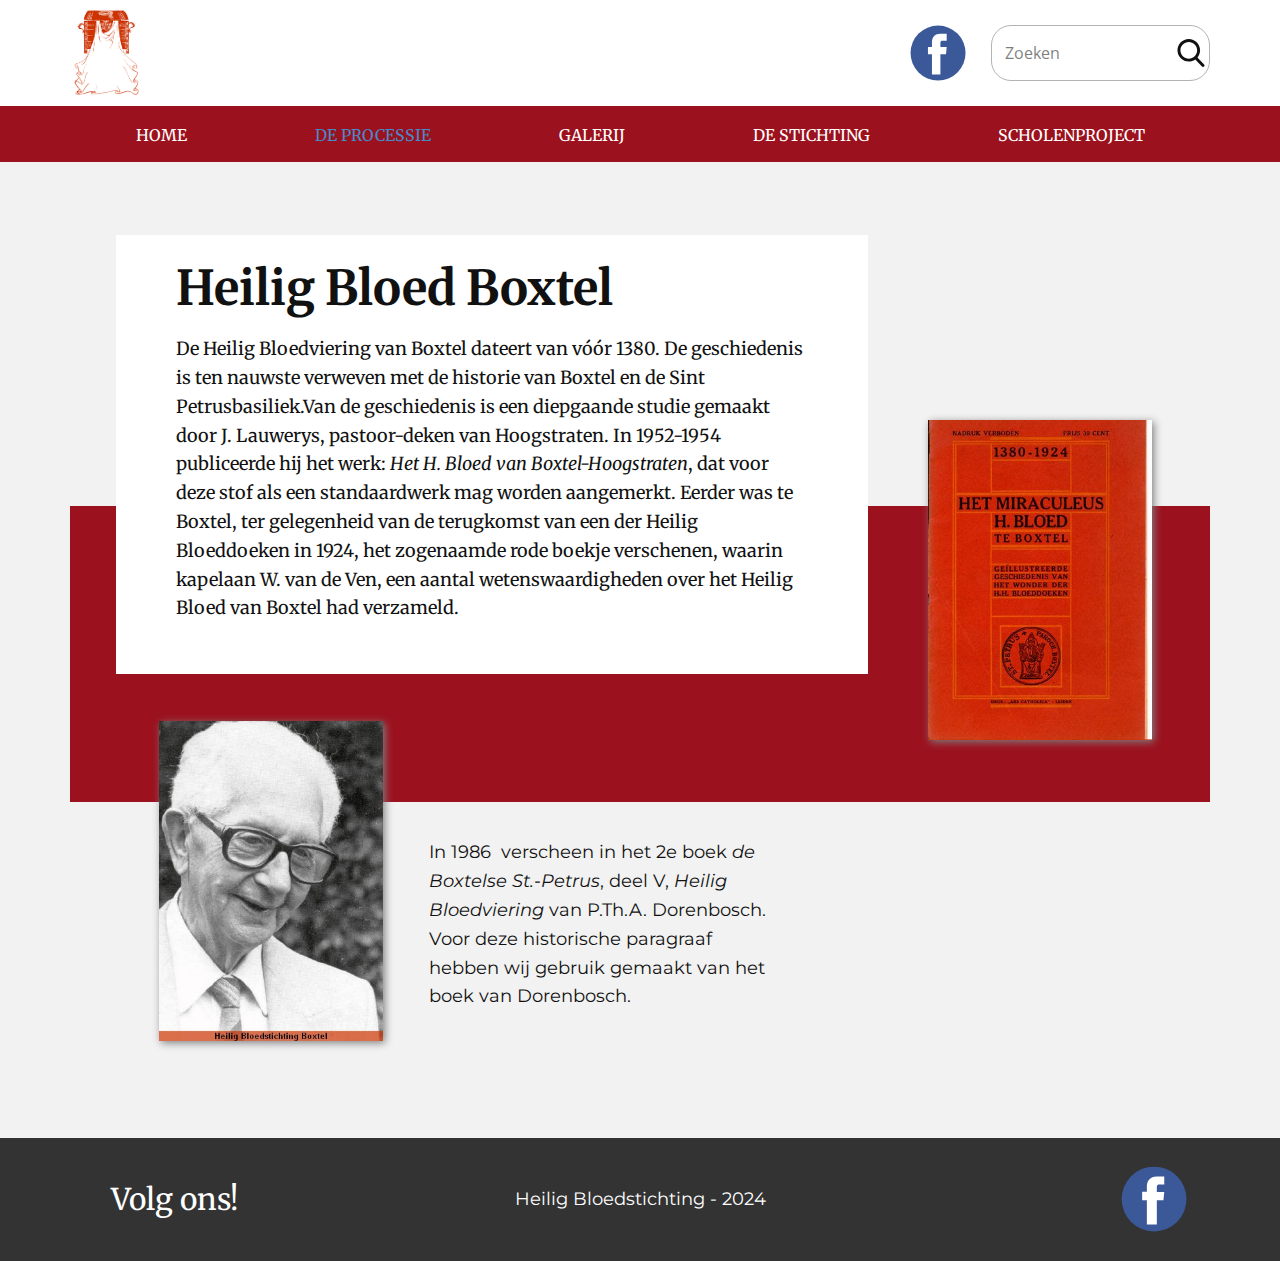
<file: Heilig-Bloed-Boxtel.html>
<!DOCTYPE html>
<html style="font-size: 16px;" lang="nl"><head>
    <meta name="viewport" content="width=device-width, initial-scale=1.0">
    <meta charset="utf-8">
    <meta name="keywords" content="​Heilig Bloed Boxtel">
    <meta name="description" content="">
    <title>Heilig Bloed Boxtel</title>
    <link rel="stylesheet" href="nicepage.css" media="screen">
<link rel="stylesheet" href="Heilig-Bloed-Boxtel.css" media="screen">
    <script class="u-script" type="text/javascript" src="jquery.js" defer=""></script>
    <script class="u-script" type="text/javascript" src="nicepage.js" defer=""></script>
    <meta name="generator" content="Nicepage 6.17.0, nicepage.com">
    <link id="u-theme-google-font" rel="stylesheet" href="https://fonts.googleapis.com/css?family=Roboto:100,100i,300,300i,400,400i,500,500i,700,700i,900,900i|Open+Sans:300,300i,400,400i,500,500i,600,600i,700,700i,800,800i">
    <link id="u-page-google-font" rel="stylesheet" href="https://fonts.googleapis.com/css?family=Merriweather:300,300i,400,400i,700,700i,900,900i|Montserrat:100,100i,200,200i,300,300i,400,400i,500,500i,600,600i,700,700i,800,800i,900,900i">
    
    
    
    <script type="application/ld+json">{
		"@context": "http://schema.org",
		"@type": "Organization",
		"name": "",
		"logo": "images/logo.gif",
		"sameAs": [
				"https://facebook.com/name",
				"https://facebook.com/name"
		]
}</script>
    <meta name="theme-color" content="#478ac9">
    <meta property="og:title" content="Heilig Bloed Boxtel">
    <meta property="og:type" content="website">
  <meta data-intl-tel-input-cdn-path="intlTelInput/"></head>
  <body data-path-to-root="./" data-include-products="false" class="u-body u-xl-mode" data-lang="nl"><header class=" u-clearfix u-header u-section-row-container" id="sec-5516"><div class="u-section-rows">
        <div class="u-align-center-xs u-section-row u-white u-section-row-1" id="sec-71fa">
          <div class="u-clearfix u-sheet u-sheet-1">
            <a href="#" class="u-image u-logo u-image-1" data-image-width="165" data-image-height="209">
              <img src="images/logo.gif" class="u-logo-image u-logo-image-1" data-image-width="80">
            </a>
            <form action="#" method="get" class="u-border-1 u-border-grey-30 u-radius u-search u-search-right u-white u-search-1">
              <button class="u-search-button" type="submit">
                <span class="u-icon-rounded u-radius u-search-icon u-spacing-10 u-search-icon-1">
                  <svg class="u-svg-link" preserveAspectRatio="xMidYMin slice" viewBox="0 0 56.966 56.966"><use xlink:href="#svg-1ce0"></use></svg>
                  <svg xmlns="http://www.w3.org/2000/svg" xmlns:xlink="http://www.w3.org/1999/xlink" version="1.1" id="svg-1ce0" x="0px" y="0px" viewBox="0 0 56.966 56.966" style="enable-background:new 0 0 56.966 56.966;" xml:space="preserve" class="u-svg-content"><path d="M55.146,51.887L41.588,37.786c3.486-4.144,5.396-9.358,5.396-14.786c0-12.682-10.318-23-23-23s-23,10.318-23,23  s10.318,23,23,23c4.761,0,9.298-1.436,13.177-4.162l13.661,14.208c0.571,0.593,1.339,0.92,2.162,0.92  c0.779,0,1.518-0.297,2.079-0.837C56.255,54.982,56.293,53.08,55.146,51.887z M23.984,6c9.374,0,17,7.626,17,17s-7.626,17-17,17  s-17-7.626-17-17S14.61,6,23.984,6z"></path></svg>
                </span>
              </button>
              <input class="u-search-input" type="search" name="search" value="" placeholder="Zoeken">
            </form>
            <div class="u-social-icons u-spacing-10 u-social-icons-1">
              <a class="u-social-url" title="facebook" target="_blank" href="https://facebook.com/name"><span class="u-icon u-social-facebook u-social-icon u-icon-1"><svg class="u-svg-link" preserveAspectRatio="xMidYMin slice" viewBox="0 0 112 112" style=""><use xlink:href="#svg-a473"></use></svg><svg class="u-svg-content" viewBox="0 0 112 112" x="0" y="0" id="svg-a473"><circle fill="currentColor" cx="56.1" cy="56.1" r="55"></circle><path fill="#FFFFFF" d="M73.5,31.6h-9.1c-1.4,0-3.6,0.8-3.6,3.9v8.5h12.6L72,58.3H60.8v40.8H43.9V58.3h-8V43.9h8v-9.2
      c0-6.7,3.1-17,17-17h12.5v13.9H73.5z"></path></svg></span>
              </a>
            </div>
          </div>
          
          
          
          
          
        </div>
        <div class="u-custom-color-3 u-section-row u-section-row-2" id="sec-13b1">
          <div class="u-clearfix u-sheet u-sheet-2">
            <nav class="u-menu u-menu-dropdown u-offcanvas u-menu-1" data-responsive-from="MD">
              <div class="menu-collapse u-custom-font u-font-merriweather" style="font-size: 1rem; letter-spacing: 0px; text-transform: uppercase; font-weight: 700;">
                <a class="u-button-style u-custom-active-border-color u-custom-border u-custom-border-color u-custom-borders u-custom-color u-custom-effect-duration u-custom-hover-border-color u-custom-left-right-menu-spacing u-custom-text-active-color u-custom-text-color u-custom-text-hover-color u-custom-text-shadow u-custom-text-shadow-blur u-custom-text-shadow-color u-custom-text-shadow-transparency u-custom-text-shadow-x u-custom-text-shadow-y u-custom-top-bottom-menu-spacing u-nav-link" href="#">
                  <svg class="u-svg-link" viewBox="0 0 24 24"><use xlink:href="#menu-hamburger"></use></svg>
                  <svg class="u-svg-content" version="1.1" id="menu-hamburger" viewBox="0 0 16 16" x="0px" y="0px" xmlns:xlink="http://www.w3.org/1999/xlink" xmlns="http://www.w3.org/2000/svg"><g><rect y="1" width="16" height="2"></rect><rect y="7" width="16" height="2"></rect><rect y="13" width="16" height="2"></rect>
</g></svg>
                </a>
              </div>
              <div class="u-custom-menu u-nav-container">
                <ul class="u-custom-font u-font-merriweather u-nav u-unstyled u-nav-1"><li class="u-nav-item"><a class="u-button-style u-nav-link u-text-active-palette-1-base u-text-hover-grey-40" href="#" style="padding: 10px 64px;">Home</a>
</li><li class="u-nav-item"><a class="u-button-style u-nav-link u-text-active-palette-1-base u-text-hover-grey-40" href="#" style="padding: 10px 64px;">De processie</a><div class="u-nav-popup"><ul class="u-h-spacing-20 u-nav u-unstyled u-v-spacing-10 u-nav-2"><li class="u-nav-item"><a class="u-button-style u-nav-link u-white">Het ontstaan</a>
</li><li class="u-nav-item"><a class="u-button-style u-nav-link u-white">Heilig Bloed Boxtel</a><div class="u-nav-popup"><ul class="u-h-spacing-20 u-nav u-unstyled u-v-spacing-10 u-nav-3"><li class="u-nav-item"><a class="u-button-style u-nav-link u-white">Vernieuwing</a>
</li><li class="u-nav-item"><a class="u-button-style u-nav-link u-white">Hoelang geleden?</a>
</li><li class="u-nav-item"><a class="u-button-style u-nav-link u-white">De viering</a>
</li><li class="u-nav-item"><a class="u-button-style u-nav-link u-white">De verblijfplaatsen</a>
</li><li class="u-nav-item"><a class="u-button-style u-nav-link u-white">Hoogstraten</a>
</li><li class="u-nav-item"><a class="u-button-style u-nav-link u-white">Boxtel na 1648</a>
</li><li class="u-nav-item"><a class="u-button-style u-nav-link u-white">Boxtel na 1924</a>
</li><li class="u-nav-item"><a class="u-button-style u-nav-link u-white">Terugkomst</a>
</li><li class="u-nav-item"><a class="u-button-style u-nav-link u-white">Historie</a>
</li></ul>
</div>
</li><li class="u-nav-item"><a class="u-button-style u-nav-link u-white">Heilig Bloedspel</a>
</li><li class="u-nav-item"><a class="u-button-style u-nav-link u-white">Het processiepark</a>
</li><li class="u-nav-item"><a class="u-button-style u-nav-link u-white">Route</a>
</li><li class="u-nav-item"><a class="u-button-style u-nav-link u-white">Het schrijn</a>
</li><li class="u-nav-item"><a class="u-button-style u-nav-link u-white">Heilig Sacrament</a>
</li><li class="u-nav-item"><a class="u-button-style u-nav-link u-white">Groepen</a><div class="u-nav-popup"><ul class="u-h-spacing-20 u-nav u-unstyled u-v-spacing-10 u-nav-4"><li class="u-nav-item"><a class="u-button-style u-nav-link u-white">Openingsgroep</a>
</li><li class="u-nav-item"><a class="u-button-style u-nav-link u-white">Bijbelse groep</a>
</li><li class="u-nav-item"><a class="u-button-style u-nav-link u-white">Liturgische groep</a>
</li><li class="u-nav-item"><a class="u-button-style u-nav-link u-white">Historische groep</a>
</li><li class="u-nav-item"><a class="u-button-style u-nav-link u-white">Mariale groep</a>
</li></ul>
</div>
</li></ul>
</div>
</li><li class="u-nav-item"><a class="u-button-style u-nav-link u-text-active-palette-1-base u-text-hover-grey-40" href="#" style="padding: 10px 64px;">Galerij</a><div class="u-nav-popup"><ul class="u-h-spacing-20 u-nav u-unstyled u-v-spacing-10 u-nav-5"><li class="u-nav-item"><a class="u-button-style u-nav-link u-white">2013</a>
</li><li class="u-nav-item"><a class="u-button-style u-nav-link u-white">2012</a>
</li><li class="u-nav-item"><a class="u-button-style u-nav-link u-white">2009</a>
</li><li class="u-nav-item"><a class="u-button-style u-nav-link u-white">2008</a>
</li><li class="u-nav-item"><a class="u-button-style u-nav-link u-white">2006</a>
</li><li class="u-nav-item"><a class="u-button-style u-nav-link u-white">2005</a>
</li><li class="u-nav-item"><a class="u-button-style u-nav-link u-white">2004</a>
</li><li class="u-nav-item"><a class="u-button-style u-nav-link u-white">1924</a>
</li><li class="u-nav-item"><a class="u-button-style u-nav-link u-white">Heilig Bloedspel</a><div class="u-nav-popup"><ul class="u-h-spacing-20 u-nav u-unstyled u-v-spacing-10 u-nav-6"><li class="u-nav-item"><a class="u-button-style u-nav-link u-white">2013</a>
</li><li class="u-nav-item"><a class="u-button-style u-nav-link u-white">1999</a>
</li><li class="u-nav-item"><a class="u-button-style u-nav-link u-white">1952</a>
</li></ul>
</div>
</li><li class="u-nav-item"><a class="u-button-style u-nav-link u-white">Video's</a>
</li></ul>
</div>
</li><li class="u-nav-item"><a class="u-button-style u-nav-link u-text-active-palette-1-base u-text-hover-grey-40" style="padding: 10px 64px;">De stichting</a><div class="u-nav-popup"><ul class="u-h-spacing-20 u-nav u-unstyled u-v-spacing-10 u-nav-7"><li class="u-nav-item"><a class="u-button-style u-nav-link u-white">Organisatie</a>
</li><li class="u-nav-item"><a class="u-button-style u-nav-link u-white">Contact</a>
</li><li class="u-nav-item"><a class="u-button-style u-nav-link u-white">Verantwoording</a>
</li><li class="u-nav-item"><a class="u-button-style u-nav-link u-white">Bronnen</a>
</li></ul>
</div>
</li><li class="u-nav-item"><a class="u-button-style u-nav-link u-text-active-palette-1-base u-text-hover-grey-40" style="padding: 10px 63px 10px 64px;">Scholenproject</a>
</li></ul>
              </div>
              <div class="u-custom-menu u-nav-container-collapse">
                <div class="u-black u-container-style u-inner-container-layout u-opacity u-opacity-95 u-sidenav">
                  <div class="u-inner-container-layout u-sidenav-overflow">
                    <div class="u-menu-close"></div>
                    <ul class="u-align-center u-nav u-popupmenu-items u-unstyled u-nav-8"><li class="u-nav-item"><a class="u-button-style u-nav-link" href="#">Home</a>
</li><li class="u-nav-item"><a class="u-button-style u-nav-link" href="#">De processie</a><div class="u-nav-popup"><ul class="u-h-spacing-20 u-nav u-unstyled u-v-spacing-10 u-nav-9"><li class="u-nav-item"><a class="u-button-style u-nav-link">Het ontstaan</a>
</li><li class="u-nav-item"><a class="u-button-style u-nav-link">Heilig Bloed Boxtel</a><div class="u-nav-popup"><ul class="u-h-spacing-20 u-nav u-unstyled u-v-spacing-10 u-nav-10"><li class="u-nav-item"><a class="u-button-style u-nav-link">Vernieuwing</a>
</li><li class="u-nav-item"><a class="u-button-style u-nav-link">Hoelang geleden?</a>
</li><li class="u-nav-item"><a class="u-button-style u-nav-link">De viering</a>
</li><li class="u-nav-item"><a class="u-button-style u-nav-link">De verblijfplaatsen</a>
</li><li class="u-nav-item"><a class="u-button-style u-nav-link">Hoogstraten</a>
</li><li class="u-nav-item"><a class="u-button-style u-nav-link">Boxtel na 1648</a>
</li><li class="u-nav-item"><a class="u-button-style u-nav-link">Boxtel na 1924</a>
</li><li class="u-nav-item"><a class="u-button-style u-nav-link">Terugkomst</a>
</li><li class="u-nav-item"><a class="u-button-style u-nav-link">Historie</a>
</li></ul>
</div>
</li><li class="u-nav-item"><a class="u-button-style u-nav-link">Heilig Bloedspel</a>
</li><li class="u-nav-item"><a class="u-button-style u-nav-link">Het processiepark</a>
</li><li class="u-nav-item"><a class="u-button-style u-nav-link">Route</a>
</li><li class="u-nav-item"><a class="u-button-style u-nav-link">Het schrijn</a>
</li><li class="u-nav-item"><a class="u-button-style u-nav-link">Heilig Sacrament</a>
</li><li class="u-nav-item"><a class="u-button-style u-nav-link">Groepen</a><div class="u-nav-popup"><ul class="u-h-spacing-20 u-nav u-unstyled u-v-spacing-10 u-nav-11"><li class="u-nav-item"><a class="u-button-style u-nav-link">Openingsgroep</a>
</li><li class="u-nav-item"><a class="u-button-style u-nav-link">Bijbelse groep</a>
</li><li class="u-nav-item"><a class="u-button-style u-nav-link">Liturgische groep</a>
</li><li class="u-nav-item"><a class="u-button-style u-nav-link">Historische groep</a>
</li><li class="u-nav-item"><a class="u-button-style u-nav-link">Mariale groep</a>
</li></ul>
</div>
</li></ul>
</div>
</li><li class="u-nav-item"><a class="u-button-style u-nav-link" href="#">Galerij</a><div class="u-nav-popup"><ul class="u-h-spacing-20 u-nav u-unstyled u-v-spacing-10 u-nav-12"><li class="u-nav-item"><a class="u-button-style u-nav-link">2013</a>
</li><li class="u-nav-item"><a class="u-button-style u-nav-link">2012</a>
</li><li class="u-nav-item"><a class="u-button-style u-nav-link">2009</a>
</li><li class="u-nav-item"><a class="u-button-style u-nav-link">2008</a>
</li><li class="u-nav-item"><a class="u-button-style u-nav-link">2006</a>
</li><li class="u-nav-item"><a class="u-button-style u-nav-link">2005</a>
</li><li class="u-nav-item"><a class="u-button-style u-nav-link">2004</a>
</li><li class="u-nav-item"><a class="u-button-style u-nav-link">1924</a>
</li><li class="u-nav-item"><a class="u-button-style u-nav-link">Heilig Bloedspel</a><div class="u-nav-popup"><ul class="u-h-spacing-20 u-nav u-unstyled u-v-spacing-10 u-nav-13"><li class="u-nav-item"><a class="u-button-style u-nav-link">2013</a>
</li><li class="u-nav-item"><a class="u-button-style u-nav-link">1999</a>
</li><li class="u-nav-item"><a class="u-button-style u-nav-link">1952</a>
</li></ul>
</div>
</li><li class="u-nav-item"><a class="u-button-style u-nav-link">Video's</a>
</li></ul>
</div>
</li><li class="u-nav-item"><a class="u-button-style u-nav-link">De stichting</a><div class="u-nav-popup"><ul class="u-h-spacing-20 u-nav u-unstyled u-v-spacing-10 u-nav-14"><li class="u-nav-item"><a class="u-button-style u-nav-link">Organisatie</a>
</li><li class="u-nav-item"><a class="u-button-style u-nav-link">Contact</a>
</li><li class="u-nav-item"><a class="u-button-style u-nav-link">Verantwoording</a>
</li><li class="u-nav-item"><a class="u-button-style u-nav-link">Bronnen</a>
</li></ul>
</div>
</li><li class="u-nav-item"><a class="u-button-style u-nav-link">Scholenproject</a>
</li></ul>
                  </div>
                </div>
                <div class="u-black u-menu-overlay u-opacity u-opacity-70"></div>
              </div>
              <style class="menu-style">@media (max-width: 939px) {
                    [data-responsive-from="MD"] .u-nav-container {
                        display: none;
                    }
                    [data-responsive-from="MD"] .menu-collapse {
                        display: block;
                    }
                }</style>
            </nav>
          </div>
          
          
          
          
          
        </div>
      </div></header>
    <section class="u-clearfix u-grey-5 u-section-1" id="sec-5ac0">
      <div class="u-clearfix u-sheet u-sheet-1">
        <div class="u-custom-color-3 u-expanded-width u-shape u-shape-rectangle u-shape-1"></div>
        <div class="custom-expanded data-layout-selected u-clearfix u-gutter-10 u-layout-wrap u-layout-wrap-1">
          <div class="u-layout" style="">
            <div class="u-layout-row" style="">
              <div class="u-align-left u-container-align-left u-container-style u-layout-cell u-left-cell u-size-60 u-size-xs-60 u-white u-layout-cell-1" src="">
                <div class="u-container-layout u-container-layout-1">
                  <h2 class="u-custom-font u-font-merriweather u-text u-text-default u-text-1"> Heilig Bloed Boxtel</h2>
                  <p class="u-custom-font u-font-merriweather u-text u-text-2"> De Heilig Bloedviering van Boxtel dateert van vóór 1380. De geschiedenis is ten nauwste verweven met de historie van Boxtel en de Sint Petrusbasiliek.Van de geschiedenis is een diepgaande studie gemaakt door J. Lauwerys, pastoor-deken van Hoogstraten. In 1952-1954 publiceerde hij het werk:&nbsp;<i>Het H. Bloed van Boxtel-Hoogstraten</i>, dat voor deze stof als een standaardwerk mag worden aangemerkt. Eerder was te Boxtel, ter gelegenheid van de terugkomst van een der Heilig Bloeddoeken in 1924, het zogenaamde rode boekje verschenen, waarin kapelaan W. van de Ven, een aantal wetenswaardigheden over het Heilig Bloed van Boxtel had verzameld.<br>
                  </p>
                </div>
              </div>
            </div>
          </div>
        </div>
        <img class="u-image u-image-default u-preserve-proportions u-image-1" src="images/voorzijdeboekjevandeVen1924.jpg" alt="" data-image-width="330" data-image-height="500">
        <img class="u-image u-image-default u-preserve-proportions u-image-2" src="images/fotoP.Dorenbosch.jpeg" alt="" data-image-width="352" data-image-height="500">
        <p class="u-custom-font u-font-montserrat u-text u-text-3"> In 1986&nbsp;&nbsp;verscheen in het 2e&nbsp;boek&nbsp;<i>de Boxtelse St.-Petrus</i>, deel V,&nbsp;<i>Heilig Bloedviering</i>&nbsp;van P.Th.A. Dorenbosch. Voor deze historische paragraaf hebben wij gebruik gemaakt van het boek van Dorenbosch.
        </p>
      </div>
    </section>
    
    
    
    <footer class="u-align-center u-clearfix u-container-align-center u-footer u-grey-80 u-footer" id="sec-19fe"><div class="u-clearfix u-sheet u-valign-middle-md u-valign-middle-sm u-valign-middle-xs u-sheet-1">
        <div class="u-social-icons u-spacing-10 u-social-icons-1">
          <a class="u-social-url" title="facebook" target="_blank" href="https://facebook.com/name"><span class="u-icon u-social-facebook u-social-icon u-icon-1"><svg class="u-svg-link" preserveAspectRatio="xMidYMin slice" viewBox="0 0 112 112" style=""><use xlink:href="#svg-2c83"></use></svg><svg class="u-svg-content" viewBox="0 0 112 112" x="0" y="0" id="svg-2c83"><circle fill="currentColor" cx="56.1" cy="56.1" r="55"></circle><path fill="#FFFFFF" d="M73.5,31.6h-9.1c-1.4,0-3.6,0.8-3.6,3.9v8.5h12.6L72,58.3H60.8v40.8H43.9V58.3h-8V43.9h8v-9.2
c0-6.7,3.1-17,17-17h12.5v13.9H73.5z"></path></svg></span>
          </a>
        </div>
        <p class="u-custom-font u-font-merriweather u-small-text u-text u-text-variant u-text-1">Volg ons!</p>
        <p class="u-custom-font u-font-montserrat u-text u-text-default u-text-2"> Heilig Bloedstichting - 2024</p>
      </div></footer>
  
</body></html>
</file>
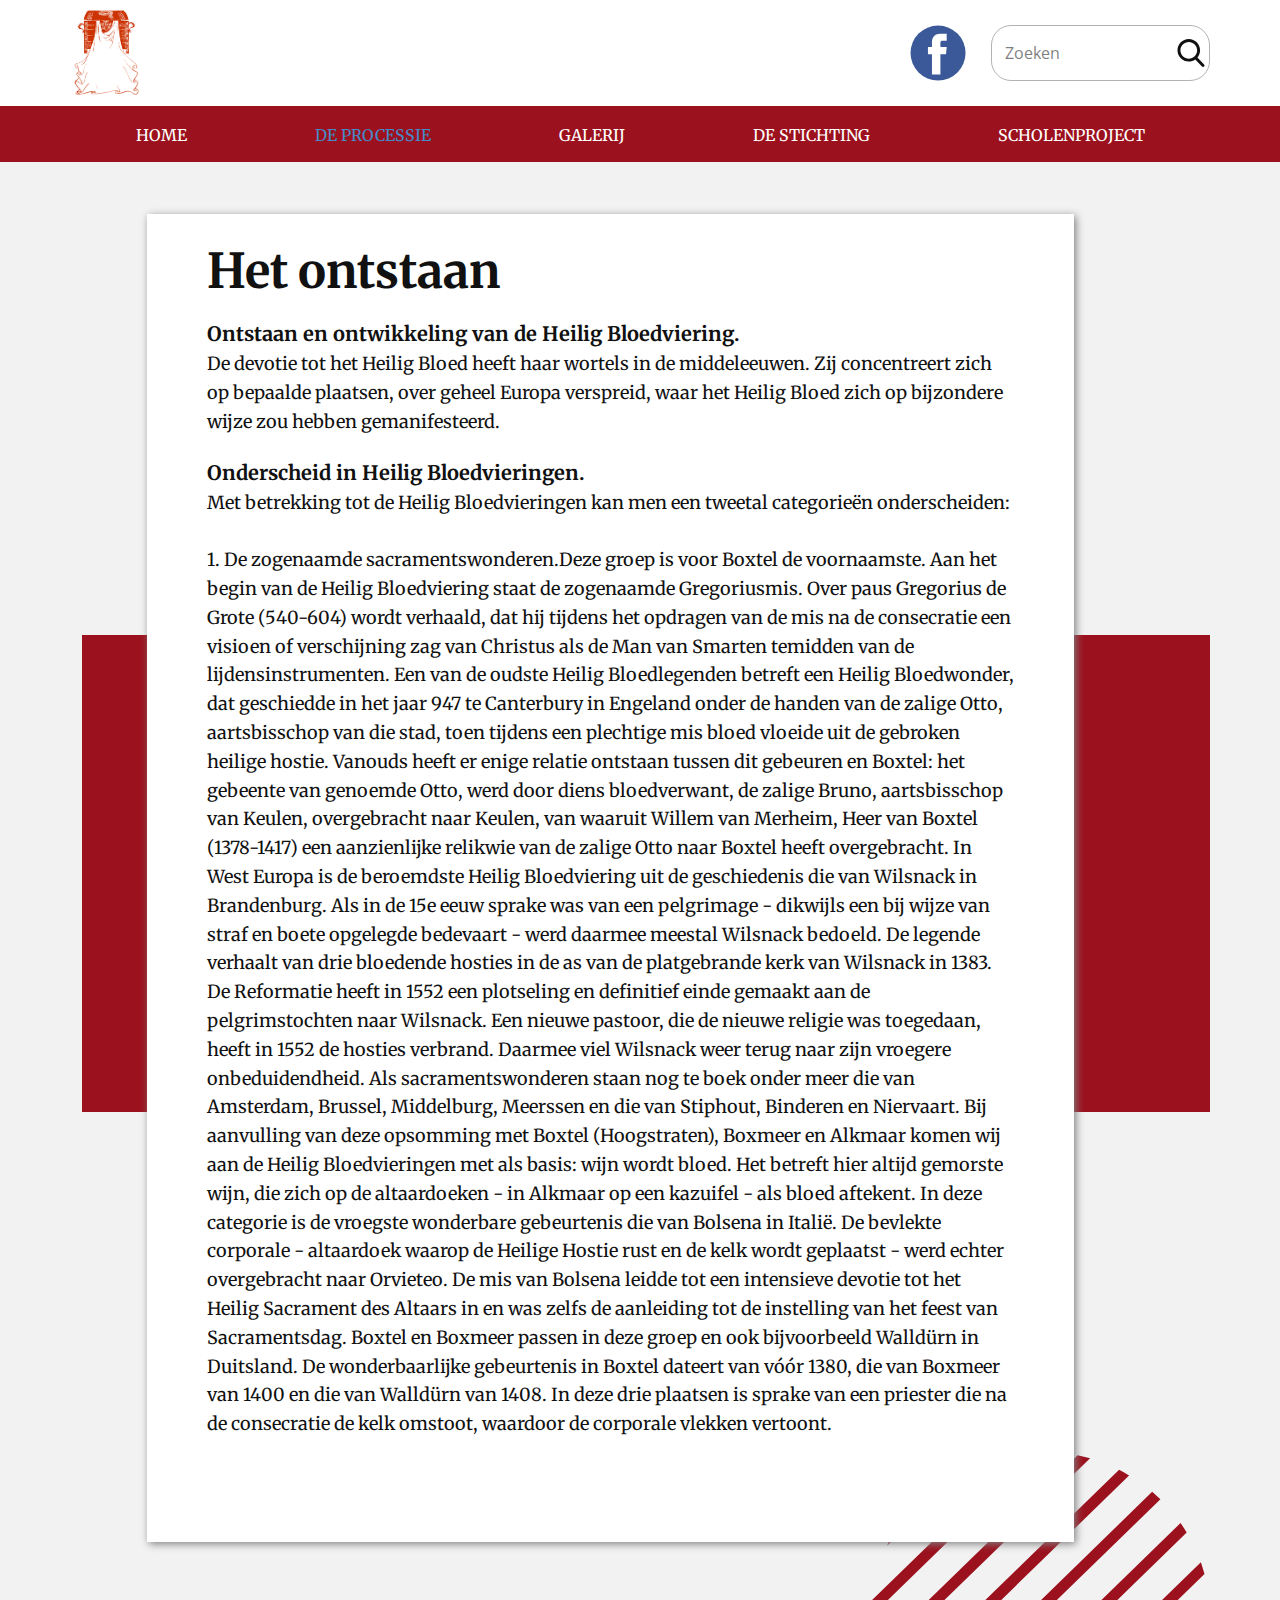
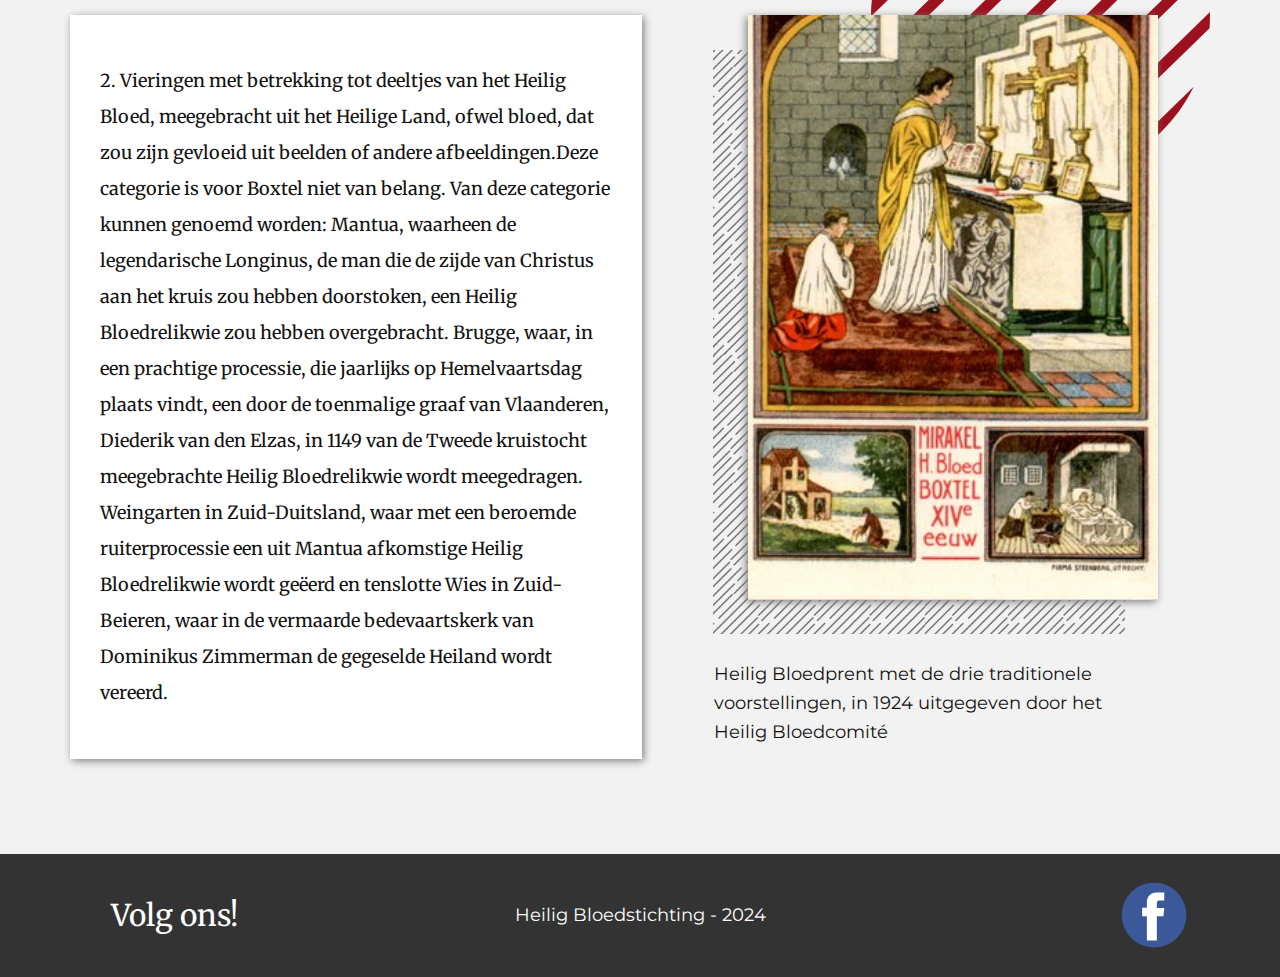
<file: Het-ontstaan.html>
<!DOCTYPE html>
<html style="font-size: 16px;" lang="nl"><head>
    <meta name="viewport" content="width=device-width, initial-scale=1.0">
    <meta charset="utf-8">
    <meta name="keywords" content="​Het ontstaan">
    <meta name="description" content="">
    <title>Het ontstaan</title>
    <link rel="stylesheet" href="nicepage.css" media="screen">
<link rel="stylesheet" href="Het-ontstaan.css" media="screen">
    <script class="u-script" type="text/javascript" src="jquery.js" defer=""></script>
    <script class="u-script" type="text/javascript" src="nicepage.js" defer=""></script>
    <meta name="generator" content="Nicepage 6.17.0, nicepage.com">
    <link id="u-theme-google-font" rel="stylesheet" href="https://fonts.googleapis.com/css?family=Roboto:100,100i,300,300i,400,400i,500,500i,700,700i,900,900i|Open+Sans:300,300i,400,400i,500,500i,600,600i,700,700i,800,800i">
    <link id="u-page-google-font" rel="stylesheet" href="https://fonts.googleapis.com/css?family=Merriweather:300,300i,400,400i,700,700i,900,900i|Montserrat:100,100i,200,200i,300,300i,400,400i,500,500i,600,600i,700,700i,800,800i,900,900i">
    
    
    
    <script type="application/ld+json">{
		"@context": "http://schema.org",
		"@type": "Organization",
		"name": "",
		"logo": "images/logo.gif",
		"sameAs": [
				"https://facebook.com/name",
				"https://facebook.com/name"
		]
}</script>
    <meta name="theme-color" content="#478ac9">
    <meta property="og:title" content="Het ontstaan">
    <meta property="og:type" content="website">
  <meta data-intl-tel-input-cdn-path="intlTelInput/"></head>
  <body data-path-to-root="./" data-include-products="false" class="u-body u-xl-mode" data-lang="nl"><header class=" u-clearfix u-header u-section-row-container" id="sec-5516"><div class="u-section-rows">
        <div class="u-align-center-xs u-section-row u-white u-section-row-1" id="sec-71fa">
          <div class="u-clearfix u-sheet u-sheet-1">
            <a href="#" class="u-image u-logo u-image-1" data-image-width="165" data-image-height="209">
              <img src="images/logo.gif" class="u-logo-image u-logo-image-1" data-image-width="80">
            </a>
            <form action="#" method="get" class="u-border-1 u-border-grey-30 u-radius u-search u-search-right u-white u-search-1">
              <button class="u-search-button" type="submit">
                <span class="u-icon-rounded u-radius u-search-icon u-spacing-10 u-search-icon-1">
                  <svg class="u-svg-link" preserveAspectRatio="xMidYMin slice" viewBox="0 0 56.966 56.966"><use xlink:href="#svg-1ce0"></use></svg>
                  <svg xmlns="http://www.w3.org/2000/svg" xmlns:xlink="http://www.w3.org/1999/xlink" version="1.1" id="svg-1ce0" x="0px" y="0px" viewBox="0 0 56.966 56.966" style="enable-background:new 0 0 56.966 56.966;" xml:space="preserve" class="u-svg-content"><path d="M55.146,51.887L41.588,37.786c3.486-4.144,5.396-9.358,5.396-14.786c0-12.682-10.318-23-23-23s-23,10.318-23,23  s10.318,23,23,23c4.761,0,9.298-1.436,13.177-4.162l13.661,14.208c0.571,0.593,1.339,0.92,2.162,0.92  c0.779,0,1.518-0.297,2.079-0.837C56.255,54.982,56.293,53.08,55.146,51.887z M23.984,6c9.374,0,17,7.626,17,17s-7.626,17-17,17  s-17-7.626-17-17S14.61,6,23.984,6z"></path></svg>
                </span>
              </button>
              <input class="u-search-input" type="search" name="search" value="" placeholder="Zoeken">
            </form>
            <div class="u-social-icons u-spacing-10 u-social-icons-1">
              <a class="u-social-url" title="facebook" target="_blank" href="https://facebook.com/name"><span class="u-icon u-social-facebook u-social-icon u-icon-1"><svg class="u-svg-link" preserveAspectRatio="xMidYMin slice" viewBox="0 0 112 112" style=""><use xlink:href="#svg-a473"></use></svg><svg class="u-svg-content" viewBox="0 0 112 112" x="0" y="0" id="svg-a473"><circle fill="currentColor" cx="56.1" cy="56.1" r="55"></circle><path fill="#FFFFFF" d="M73.5,31.6h-9.1c-1.4,0-3.6,0.8-3.6,3.9v8.5h12.6L72,58.3H60.8v40.8H43.9V58.3h-8V43.9h8v-9.2
      c0-6.7,3.1-17,17-17h12.5v13.9H73.5z"></path></svg></span>
              </a>
            </div>
          </div>
          
          
          
          
          
        </div>
        <div class="u-custom-color-3 u-section-row u-section-row-2" id="sec-13b1">
          <div class="u-clearfix u-sheet u-sheet-2">
            <nav class="u-menu u-menu-dropdown u-offcanvas u-menu-1" data-responsive-from="MD">
              <div class="menu-collapse u-custom-font u-font-merriweather" style="font-size: 1rem; letter-spacing: 0px; text-transform: uppercase; font-weight: 700;">
                <a class="u-button-style u-custom-active-border-color u-custom-border u-custom-border-color u-custom-borders u-custom-color u-custom-effect-duration u-custom-hover-border-color u-custom-left-right-menu-spacing u-custom-text-active-color u-custom-text-color u-custom-text-hover-color u-custom-text-shadow u-custom-text-shadow-blur u-custom-text-shadow-color u-custom-text-shadow-transparency u-custom-text-shadow-x u-custom-text-shadow-y u-custom-top-bottom-menu-spacing u-nav-link" href="#">
                  <svg class="u-svg-link" viewBox="0 0 24 24"><use xlink:href="#menu-hamburger"></use></svg>
                  <svg class="u-svg-content" version="1.1" id="menu-hamburger" viewBox="0 0 16 16" x="0px" y="0px" xmlns:xlink="http://www.w3.org/1999/xlink" xmlns="http://www.w3.org/2000/svg"><g><rect y="1" width="16" height="2"></rect><rect y="7" width="16" height="2"></rect><rect y="13" width="16" height="2"></rect>
</g></svg>
                </a>
              </div>
              <div class="u-custom-menu u-nav-container">
                <ul class="u-custom-font u-font-merriweather u-nav u-unstyled u-nav-1"><li class="u-nav-item"><a class="u-button-style u-nav-link u-text-active-palette-1-base u-text-hover-grey-40" href="#" style="padding: 10px 64px;">Home</a>
</li><li class="u-nav-item"><a class="u-button-style u-nav-link u-text-active-palette-1-base u-text-hover-grey-40" href="#" style="padding: 10px 64px;">De processie</a><div class="u-nav-popup"><ul class="u-h-spacing-20 u-nav u-unstyled u-v-spacing-10 u-nav-2"><li class="u-nav-item"><a class="u-button-style u-nav-link u-white">Het ontstaan</a>
</li><li class="u-nav-item"><a class="u-button-style u-nav-link u-white">Heilig Bloed Boxtel</a><div class="u-nav-popup"><ul class="u-h-spacing-20 u-nav u-unstyled u-v-spacing-10 u-nav-3"><li class="u-nav-item"><a class="u-button-style u-nav-link u-white">Vernieuwing</a>
</li><li class="u-nav-item"><a class="u-button-style u-nav-link u-white">Hoelang geleden?</a>
</li><li class="u-nav-item"><a class="u-button-style u-nav-link u-white">De viering</a>
</li><li class="u-nav-item"><a class="u-button-style u-nav-link u-white">De verblijfplaatsen</a>
</li><li class="u-nav-item"><a class="u-button-style u-nav-link u-white">Hoogstraten</a>
</li><li class="u-nav-item"><a class="u-button-style u-nav-link u-white">Boxtel na 1648</a>
</li><li class="u-nav-item"><a class="u-button-style u-nav-link u-white">Boxtel na 1924</a>
</li><li class="u-nav-item"><a class="u-button-style u-nav-link u-white">Terugkomst</a>
</li><li class="u-nav-item"><a class="u-button-style u-nav-link u-white">Historie</a>
</li></ul>
</div>
</li><li class="u-nav-item"><a class="u-button-style u-nav-link u-white">Heilig Bloedspel</a>
</li><li class="u-nav-item"><a class="u-button-style u-nav-link u-white">Het processiepark</a>
</li><li class="u-nav-item"><a class="u-button-style u-nav-link u-white">Route</a>
</li><li class="u-nav-item"><a class="u-button-style u-nav-link u-white">Het schrijn</a>
</li><li class="u-nav-item"><a class="u-button-style u-nav-link u-white">Heilig Sacrament</a>
</li><li class="u-nav-item"><a class="u-button-style u-nav-link u-white">Groepen</a><div class="u-nav-popup"><ul class="u-h-spacing-20 u-nav u-unstyled u-v-spacing-10 u-nav-4"><li class="u-nav-item"><a class="u-button-style u-nav-link u-white">Openingsgroep</a>
</li><li class="u-nav-item"><a class="u-button-style u-nav-link u-white">Bijbelse groep</a>
</li><li class="u-nav-item"><a class="u-button-style u-nav-link u-white">Liturgische groep</a>
</li><li class="u-nav-item"><a class="u-button-style u-nav-link u-white">Historische groep</a>
</li><li class="u-nav-item"><a class="u-button-style u-nav-link u-white">Mariale groep</a>
</li></ul>
</div>
</li></ul>
</div>
</li><li class="u-nav-item"><a class="u-button-style u-nav-link u-text-active-palette-1-base u-text-hover-grey-40" href="#" style="padding: 10px 64px;">Galerij</a><div class="u-nav-popup"><ul class="u-h-spacing-20 u-nav u-unstyled u-v-spacing-10 u-nav-5"><li class="u-nav-item"><a class="u-button-style u-nav-link u-white">2013</a>
</li><li class="u-nav-item"><a class="u-button-style u-nav-link u-white">2012</a>
</li><li class="u-nav-item"><a class="u-button-style u-nav-link u-white">2009</a>
</li><li class="u-nav-item"><a class="u-button-style u-nav-link u-white">2008</a>
</li><li class="u-nav-item"><a class="u-button-style u-nav-link u-white">2006</a>
</li><li class="u-nav-item"><a class="u-button-style u-nav-link u-white">2005</a>
</li><li class="u-nav-item"><a class="u-button-style u-nav-link u-white">2004</a>
</li><li class="u-nav-item"><a class="u-button-style u-nav-link u-white">1924</a>
</li><li class="u-nav-item"><a class="u-button-style u-nav-link u-white">Heilig Bloedspel</a><div class="u-nav-popup"><ul class="u-h-spacing-20 u-nav u-unstyled u-v-spacing-10 u-nav-6"><li class="u-nav-item"><a class="u-button-style u-nav-link u-white">2013</a>
</li><li class="u-nav-item"><a class="u-button-style u-nav-link u-white">1999</a>
</li><li class="u-nav-item"><a class="u-button-style u-nav-link u-white">1952</a>
</li></ul>
</div>
</li><li class="u-nav-item"><a class="u-button-style u-nav-link u-white">Video's</a>
</li></ul>
</div>
</li><li class="u-nav-item"><a class="u-button-style u-nav-link u-text-active-palette-1-base u-text-hover-grey-40" style="padding: 10px 64px;">De stichting</a><div class="u-nav-popup"><ul class="u-h-spacing-20 u-nav u-unstyled u-v-spacing-10 u-nav-7"><li class="u-nav-item"><a class="u-button-style u-nav-link u-white">Organisatie</a>
</li><li class="u-nav-item"><a class="u-button-style u-nav-link u-white">Contact</a>
</li><li class="u-nav-item"><a class="u-button-style u-nav-link u-white">Verantwoording</a>
</li><li class="u-nav-item"><a class="u-button-style u-nav-link u-white">Bronnen</a>
</li></ul>
</div>
</li><li class="u-nav-item"><a class="u-button-style u-nav-link u-text-active-palette-1-base u-text-hover-grey-40" style="padding: 10px 63px 10px 64px;">Scholenproject</a>
</li></ul>
              </div>
              <div class="u-custom-menu u-nav-container-collapse">
                <div class="u-black u-container-style u-inner-container-layout u-opacity u-opacity-95 u-sidenav">
                  <div class="u-inner-container-layout u-sidenav-overflow">
                    <div class="u-menu-close"></div>
                    <ul class="u-align-center u-nav u-popupmenu-items u-unstyled u-nav-8"><li class="u-nav-item"><a class="u-button-style u-nav-link" href="#">Home</a>
</li><li class="u-nav-item"><a class="u-button-style u-nav-link" href="#">De processie</a><div class="u-nav-popup"><ul class="u-h-spacing-20 u-nav u-unstyled u-v-spacing-10 u-nav-9"><li class="u-nav-item"><a class="u-button-style u-nav-link">Het ontstaan</a>
</li><li class="u-nav-item"><a class="u-button-style u-nav-link">Heilig Bloed Boxtel</a><div class="u-nav-popup"><ul class="u-h-spacing-20 u-nav u-unstyled u-v-spacing-10 u-nav-10"><li class="u-nav-item"><a class="u-button-style u-nav-link">Vernieuwing</a>
</li><li class="u-nav-item"><a class="u-button-style u-nav-link">Hoelang geleden?</a>
</li><li class="u-nav-item"><a class="u-button-style u-nav-link">De viering</a>
</li><li class="u-nav-item"><a class="u-button-style u-nav-link">De verblijfplaatsen</a>
</li><li class="u-nav-item"><a class="u-button-style u-nav-link">Hoogstraten</a>
</li><li class="u-nav-item"><a class="u-button-style u-nav-link">Boxtel na 1648</a>
</li><li class="u-nav-item"><a class="u-button-style u-nav-link">Boxtel na 1924</a>
</li><li class="u-nav-item"><a class="u-button-style u-nav-link">Terugkomst</a>
</li><li class="u-nav-item"><a class="u-button-style u-nav-link">Historie</a>
</li></ul>
</div>
</li><li class="u-nav-item"><a class="u-button-style u-nav-link">Heilig Bloedspel</a>
</li><li class="u-nav-item"><a class="u-button-style u-nav-link">Het processiepark</a>
</li><li class="u-nav-item"><a class="u-button-style u-nav-link">Route</a>
</li><li class="u-nav-item"><a class="u-button-style u-nav-link">Het schrijn</a>
</li><li class="u-nav-item"><a class="u-button-style u-nav-link">Heilig Sacrament</a>
</li><li class="u-nav-item"><a class="u-button-style u-nav-link">Groepen</a><div class="u-nav-popup"><ul class="u-h-spacing-20 u-nav u-unstyled u-v-spacing-10 u-nav-11"><li class="u-nav-item"><a class="u-button-style u-nav-link">Openingsgroep</a>
</li><li class="u-nav-item"><a class="u-button-style u-nav-link">Bijbelse groep</a>
</li><li class="u-nav-item"><a class="u-button-style u-nav-link">Liturgische groep</a>
</li><li class="u-nav-item"><a class="u-button-style u-nav-link">Historische groep</a>
</li><li class="u-nav-item"><a class="u-button-style u-nav-link">Mariale groep</a>
</li></ul>
</div>
</li></ul>
</div>
</li><li class="u-nav-item"><a class="u-button-style u-nav-link" href="#">Galerij</a><div class="u-nav-popup"><ul class="u-h-spacing-20 u-nav u-unstyled u-v-spacing-10 u-nav-12"><li class="u-nav-item"><a class="u-button-style u-nav-link">2013</a>
</li><li class="u-nav-item"><a class="u-button-style u-nav-link">2012</a>
</li><li class="u-nav-item"><a class="u-button-style u-nav-link">2009</a>
</li><li class="u-nav-item"><a class="u-button-style u-nav-link">2008</a>
</li><li class="u-nav-item"><a class="u-button-style u-nav-link">2006</a>
</li><li class="u-nav-item"><a class="u-button-style u-nav-link">2005</a>
</li><li class="u-nav-item"><a class="u-button-style u-nav-link">2004</a>
</li><li class="u-nav-item"><a class="u-button-style u-nav-link">1924</a>
</li><li class="u-nav-item"><a class="u-button-style u-nav-link">Heilig Bloedspel</a><div class="u-nav-popup"><ul class="u-h-spacing-20 u-nav u-unstyled u-v-spacing-10 u-nav-13"><li class="u-nav-item"><a class="u-button-style u-nav-link">2013</a>
</li><li class="u-nav-item"><a class="u-button-style u-nav-link">1999</a>
</li><li class="u-nav-item"><a class="u-button-style u-nav-link">1952</a>
</li></ul>
</div>
</li><li class="u-nav-item"><a class="u-button-style u-nav-link">Video's</a>
</li></ul>
</div>
</li><li class="u-nav-item"><a class="u-button-style u-nav-link">De stichting</a><div class="u-nav-popup"><ul class="u-h-spacing-20 u-nav u-unstyled u-v-spacing-10 u-nav-14"><li class="u-nav-item"><a class="u-button-style u-nav-link">Organisatie</a>
</li><li class="u-nav-item"><a class="u-button-style u-nav-link">Contact</a>
</li><li class="u-nav-item"><a class="u-button-style u-nav-link">Verantwoording</a>
</li><li class="u-nav-item"><a class="u-button-style u-nav-link">Bronnen</a>
</li></ul>
</div>
</li><li class="u-nav-item"><a class="u-button-style u-nav-link">Scholenproject</a>
</li></ul>
                  </div>
                </div>
                <div class="u-black u-menu-overlay u-opacity u-opacity-70"></div>
              </div>
              <style class="menu-style">@media (max-width: 939px) {
                    [data-responsive-from="MD"] .u-nav-container {
                        display: none;
                    }
                    [data-responsive-from="MD"] .menu-collapse {
                        display: block;
                    }
                }</style>
            </nav>
          </div>
          
          
          
          
          
        </div>
      </div></header>
    <section class="u-clearfix u-grey-5 u-section-1" id="sec-859e">
      <div class="u-clearfix u-sheet u-sheet-1">
        <img src="images/aa49e5bbcb321c65e1d4ba4d4afa599b.png" alt="" class="u-image u-image-default u-opacity u-opacity-55 u-image-1" data-image-width="817" data-image-height="799">
        <div class="u-shape u-shape-svg u-text-custom-color-3 u-shape-1">
          <svg class="u-svg-link" preserveAspectRatio="none" viewBox="0 0 160 160" style=""><use xlink:href="#svg-05ca"></use></svg>
          <svg class="u-svg-content" viewBox="0 0 160 160" x="0px" y="0px" id="svg-05ca"><path d="M114.3,152.3l38-38C144.4,130.9,130.9,144.4,114.3,152.3z M117.1,9.1l-108,108c0.8,1.6,1.7,3.2,2.7,4.8l110-110
	C120.3,10.9,118.7,10,117.1,9.1z M97.5,2L2,97.5c0.4,2,1,4,1.5,5.9l99.9-99.9C101.5,2.9,99.5,2.4,97.5,2z M80,160c2,0,4-0.1,5.9-0.2
	l73.9-73.9c0.1-2,0.2-3.9,0.2-5.9c0-0.6,0-1.2,0-1.9L78.1,160C78.8,160,79.4,160,80,160z M34.9,146.1c1.5,1,3,2,4.6,2.9L149,39.5
	c-0.9-1.6-1.9-3.1-2.9-4.6L34.9,146.1z M132.7,19.8L19.8,132.7c1.2,1.3,2.3,2.6,3.6,3.9L136.6,23.4C135.3,22.2,134,21,132.7,19.8z
	 M59.6,157.4l97.8-97.8c-0.5-1.9-1.1-3.8-1.7-5.7L53.9,155.6C55.8,156.3,57.7,156.9,59.6,157.4z M7.6,45.9L45.9,7.6
	C29.1,15.5,15.5,29.1,7.6,45.9z M80,0c-2.6,0-5.1,0.1-7.6,0.4l-72,72C0.1,74.9,0,77.4,0,80c0,0.1,0,0.2,0,0.2L80.2,0
	C80.2,0,80.1,0,80,0z"></path></svg>
        </div>
        <div class="custom-expanded u-custom-color-3 u-shape u-shape-rectangle u-shape-2"></div>
        <div class="custom-expanded data-layout-selected u-clearfix u-gutter-10 u-layout-wrap u-layout-wrap-1">
          <div class="u-layout" style="">
            <div class="u-layout-row" style="">
              <div class="u-align-left u-container-align-left u-container-style u-layout-cell u-left-cell u-size-60 u-size-xs-60 u-white u-layout-cell-1" src="">
                <div class="u-container-layout u-container-layout-1">
                  <h2 class="u-custom-font u-font-merriweather u-text u-text-default u-text-1"> Het ontstaan</h2>
                  <p class="u-custom-font u-font-merriweather u-text u-text-2">
                    <span style="font-weight: 700; font-size: 1.25rem;"> Ontstaan en ontwikkeling van de Heilig Bloedviering.</span>
                    <br>De devotie tot het Heilig Bloed heeft haar wortels in de middeleeuwen. Zij concentreert zich op bepaalde plaatsen, over geheel Europa verspreid, waar het Heilig Bloed zich op bijzondere wijze zou hebben gemanifesteerd.<br>
                  </p>
                  <p class="u-custom-font u-font-merriweather u-text u-text-3">
                    <span style="font-size: 1.25rem;"><b style="">Onderscheid in Heilig Bloedvieringen.</b>
                    </span><b></b>
                    <br>Met betrekking tot de Heilig Bloedvieringen kan men een tweetal categorieën onderscheiden:<br>
                    <br>1. De zogenaamde sacramentswonderen.Deze groep is voor Boxtel de voornaamste. Aan het begin van de Heilig Bloedviering staat de zogenaamde Gregoriusmis. Over paus Gregorius de Grote (540-604) wordt verhaald, dat hij tijdens het opdragen van de mis na de consecratie een visioen of verschijning zag van Christus als de Man van Smarten temidden van de lijdensinstrumenten. Een van de oudste Heilig Bloedlegenden betreft een Heilig Bloedwonder, dat geschiedde in het jaar 947 te Canterbury in Engeland onder de handen van de zalige Otto, aartsbisschop van die stad, toen tijdens een plechtige mis bloed vloeide uit de gebroken heilige hostie. Vanouds heeft er enige relatie ontstaan tussen dit gebeuren en Boxtel: het gebeente van genoemde Otto, werd door diens bloedverwant, de zalige Bruno, aartsbisschop van Keulen, overgebracht naar Keulen, van waaruit Willem van Merheim, Heer van Boxtel (1378-1417) een aanzienlijke relikwie van de zalige Otto naar Boxtel heeft overgebracht. In West Europa is de beroemdste Heilig Bloedviering uit de geschiedenis die van Wilsnack in Brandenburg. Als in de 15e&nbsp;eeuw sprake was van een pelgrimage - dikwijls een bij wijze van straf en boete opgelegde bedevaart - werd daarmee meestal Wilsnack bedoeld. De legende verhaalt van drie bloedende hosties in de as van de platgebrande kerk van Wilsnack in 1383. De Reformatie heeft in 1552 een plotseling en definitief einde gemaakt aan de pelgrimstochten naar Wilsnack. Een nieuwe pastoor, die de nieuwe religie was toegedaan, heeft in 1552 de hosties verbrand. Daarmee viel Wilsnack weer terug naar zijn vroegere onbeduidendheid. Als sacramentswonderen staan nog te boek onder meer die van Amsterdam, Brussel, Middelburg, Meerssen en die van Stiphout, Binderen en Niervaart. Bij aanvulling van deze opsomming met Boxtel (Hoogstraten), Boxmeer en Alkmaar komen wij aan de Heilig Bloedvieringen met als basis: wijn wordt bloed. Het betreft hier altijd gemorste wijn, die zich op de altaardoeken - in Alkmaar op een kazuifel - als bloed aftekent. In deze categorie is de vroegste wonderbare gebeurtenis die van Bolsena in Italië. De bevlekte corporale - altaardoek waarop de Heilige Hostie rust en de kelk wordt geplaatst - werd echter overgebracht naar Orvieteo. De&nbsp;mis van Bolsena&nbsp;leidde tot een intensieve devotie tot het Heilig Sacrament des Altaars in en was zelfs de aanleiding tot de instelling van het feest van Sacramentsdag. Boxtel en Boxmeer passen in deze groep en ook bijvoorbeeld Walldürn in Duitsland. De wonderbaarlijke gebeurtenis in Boxtel dateert van vóór 1380, die van Boxmeer van 1400 en die van Walldürn van 1408. In deze drie plaatsen is sprake van een priester die na de consecratie de kelk omstoot, waardoor de corporale vlekken vertoont.<br>
                  </p>
                </div>
              </div>
            </div>
          </div>
        </div>
        <img class="u-image u-image-default u-preserve-proportions u-image-2" src="images/prentje1924.jpg" alt="" data-image-width="297" data-image-height="500">
        <div class="u-align-left u-container-align-center u-container-align-left u-container-style u-group u-white u-group-1">
          <div class="u-container-layout u-valign-middle u-container-layout-2">
            <p class="u-custom-font u-font-merriweather u-text u-text-default u-text-4">2. Vieringen met betrekking tot deeltjes van het Heilig Bloed, meegebracht uit het Heilige Land, ofwel bloed, dat zou zijn gevloeid uit beelden of andere afbeeldingen.Deze categorie is voor Boxtel niet van belang. Van deze categorie kunnen genoemd worden: Mantua, waarheen de legendarische Longinus, de man die de zijde van Christus aan het kruis zou hebben doorstoken, een Heilig Bloedrelikwie zou hebben overgebracht. Brugge, waar, in een prachtige processie, die jaarlijks op Hemelvaartsdag plaats vindt, een door de toenmalige graaf van Vlaanderen, Diederik van den Elzas, in 1149 van de Tweede kruistocht meegebrachte Heilig Bloedrelikwie wordt meegedragen. Weingarten in Zuid-Duitsland, waar met een beroemde ruiterprocessie een uit Mantua afkomstige Heilig Bloedrelikwie wordt geëerd en tenslotte Wies in Zuid-Beieren, waar in de vermaarde bedevaartskerk van Dominikus Zimmerman de gegeselde Heiland wordt vereerd. </p>
          </div>
        </div>
        <p class="u-custom-font u-font-montserrat u-text u-text-5">Heilig Bloedprent met de drie traditionele voorstellingen, in 1924 uitgegeven door het Heilig Bloedcomité</p>
      </div>
    </section>
    
    
    
    <footer class="u-align-center u-clearfix u-container-align-center u-footer u-grey-80 u-footer" id="sec-19fe"><div class="u-clearfix u-sheet u-valign-middle-md u-valign-middle-sm u-valign-middle-xs u-sheet-1">
        <div class="u-social-icons u-spacing-10 u-social-icons-1">
          <a class="u-social-url" title="facebook" target="_blank" href="https://facebook.com/name"><span class="u-icon u-social-facebook u-social-icon u-icon-1"><svg class="u-svg-link" preserveAspectRatio="xMidYMin slice" viewBox="0 0 112 112" style=""><use xlink:href="#svg-2c83"></use></svg><svg class="u-svg-content" viewBox="0 0 112 112" x="0" y="0" id="svg-2c83"><circle fill="currentColor" cx="56.1" cy="56.1" r="55"></circle><path fill="#FFFFFF" d="M73.5,31.6h-9.1c-1.4,0-3.6,0.8-3.6,3.9v8.5h12.6L72,58.3H60.8v40.8H43.9V58.3h-8V43.9h8v-9.2
c0-6.7,3.1-17,17-17h12.5v13.9H73.5z"></path></svg></span>
          </a>
        </div>
        <p class="u-custom-font u-font-merriweather u-small-text u-text u-text-variant u-text-1">Volg ons!</p>
        <p class="u-custom-font u-font-montserrat u-text u-text-default u-text-2"> Heilig Bloedstichting - 2024</p>
      </div></footer>
</body></html>
</file>
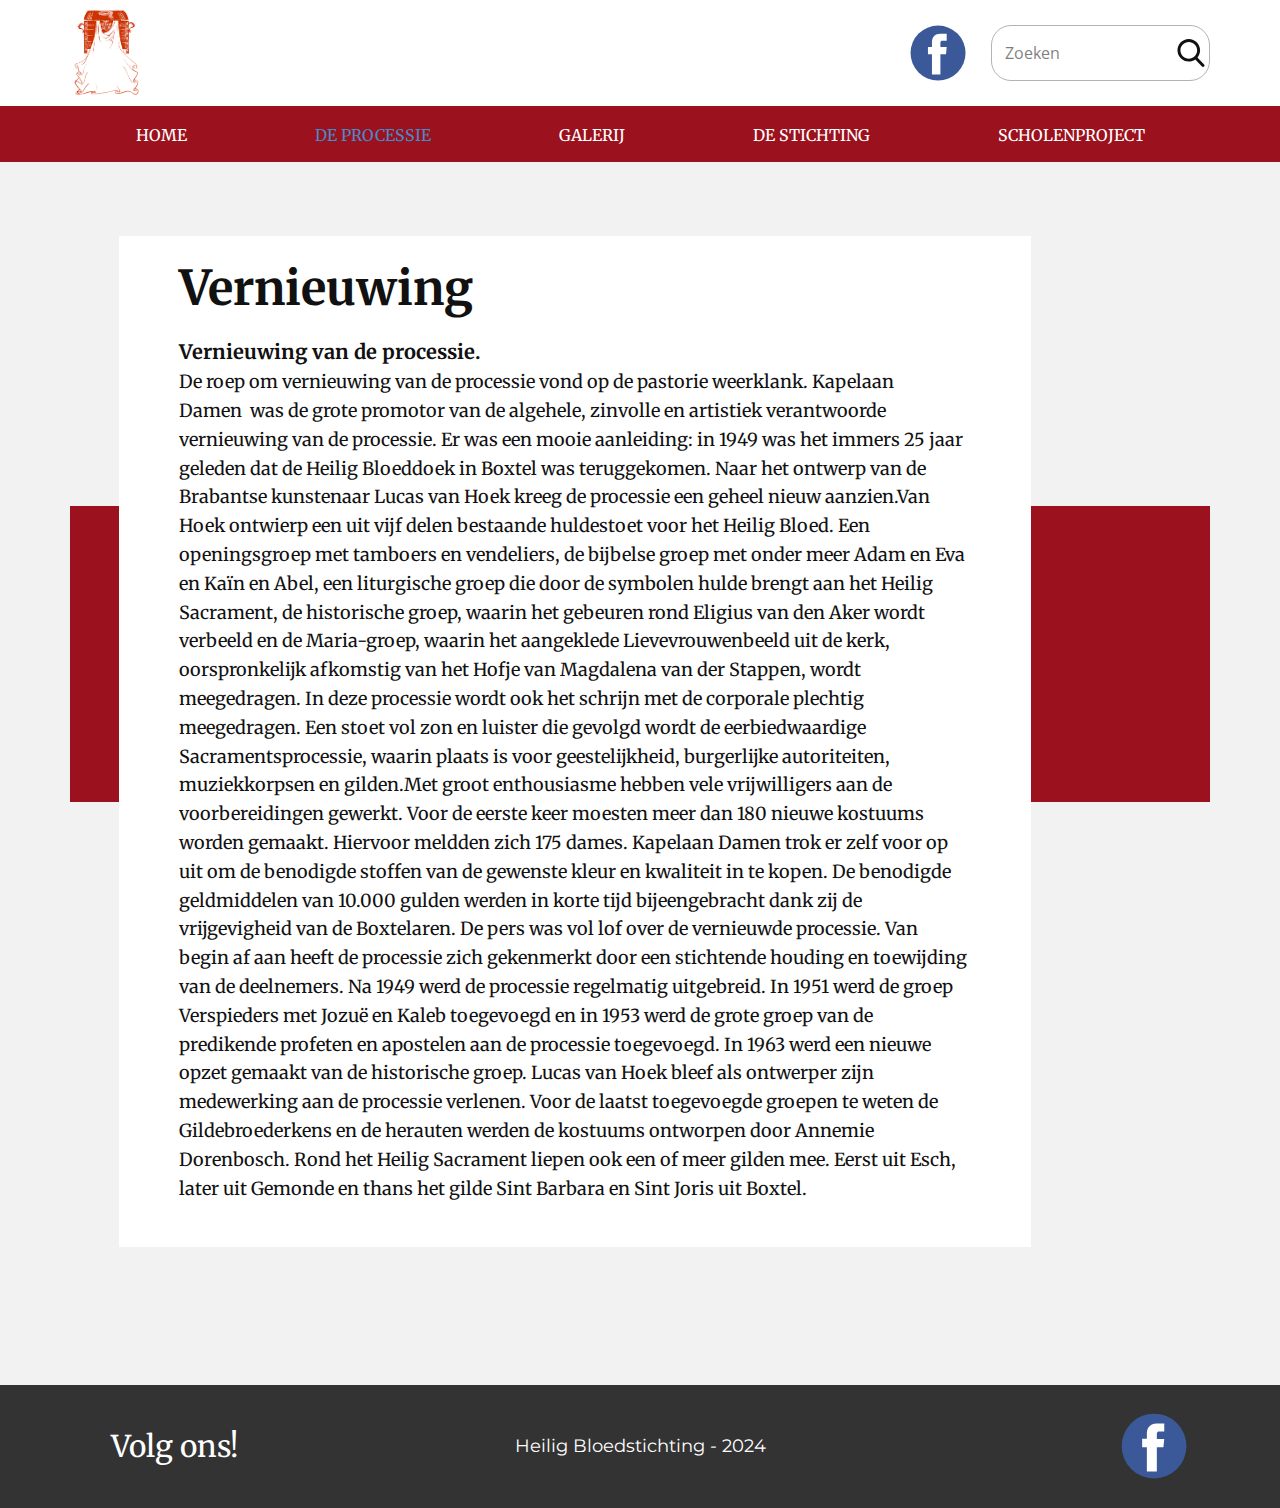
<file: Vernieuwing.html>
<!DOCTYPE html>
<html style="font-size: 16px;" lang="nl"><head>
    <meta name="viewport" content="width=device-width, initial-scale=1.0">
    <meta charset="utf-8">
    <meta name="keywords" content="​Vernieuwing">
    <meta name="description" content="">
    <title>Vernieuwing</title>
    <link rel="stylesheet" href="nicepage.css" media="screen">
<link rel="stylesheet" href="Vernieuwing.css" media="screen">
    <script class="u-script" type="text/javascript" src="jquery.js" defer=""></script>
    <script class="u-script" type="text/javascript" src="nicepage.js" defer=""></script>
    <meta name="generator" content="Nicepage 6.17.0, nicepage.com">
    <link id="u-theme-google-font" rel="stylesheet" href="https://fonts.googleapis.com/css?family=Roboto:100,100i,300,300i,400,400i,500,500i,700,700i,900,900i|Open+Sans:300,300i,400,400i,500,500i,600,600i,700,700i,800,800i">
    <link id="u-page-google-font" rel="stylesheet" href="https://fonts.googleapis.com/css?family=Merriweather:300,300i,400,400i,700,700i,900,900i|Montserrat:100,100i,200,200i,300,300i,400,400i,500,500i,600,600i,700,700i,800,800i,900,900i">
    
    
    
    <script type="application/ld+json">{
		"@context": "http://schema.org",
		"@type": "Organization",
		"name": "",
		"logo": "images/logo.gif",
		"sameAs": [
				"https://facebook.com/name",
				"https://facebook.com/name"
		]
}</script>
    <meta name="theme-color" content="#478ac9">
    <meta property="og:title" content="Vernieuwing">
    <meta property="og:type" content="website">
  <meta data-intl-tel-input-cdn-path="intlTelInput/"></head>
  <body data-path-to-root="./" data-include-products="false" class="u-body u-xl-mode" data-lang="nl"><header class=" u-clearfix u-header u-section-row-container" id="sec-5516"><div class="u-section-rows">
        <div class="u-align-center-xs u-section-row u-white u-section-row-1" id="sec-71fa">
          <div class="u-clearfix u-sheet u-sheet-1">
            <a href="#" class="u-image u-logo u-image-1" data-image-width="165" data-image-height="209">
              <img src="images/logo.gif" class="u-logo-image u-logo-image-1" data-image-width="80">
            </a>
            <form action="#" method="get" class="u-border-1 u-border-grey-30 u-radius u-search u-search-right u-white u-search-1">
              <button class="u-search-button" type="submit">
                <span class="u-icon-rounded u-radius u-search-icon u-spacing-10 u-search-icon-1">
                  <svg class="u-svg-link" preserveAspectRatio="xMidYMin slice" viewBox="0 0 56.966 56.966"><use xlink:href="#svg-1ce0"></use></svg>
                  <svg xmlns="http://www.w3.org/2000/svg" xmlns:xlink="http://www.w3.org/1999/xlink" version="1.1" id="svg-1ce0" x="0px" y="0px" viewBox="0 0 56.966 56.966" style="enable-background:new 0 0 56.966 56.966;" xml:space="preserve" class="u-svg-content"><path d="M55.146,51.887L41.588,37.786c3.486-4.144,5.396-9.358,5.396-14.786c0-12.682-10.318-23-23-23s-23,10.318-23,23  s10.318,23,23,23c4.761,0,9.298-1.436,13.177-4.162l13.661,14.208c0.571,0.593,1.339,0.92,2.162,0.92  c0.779,0,1.518-0.297,2.079-0.837C56.255,54.982,56.293,53.08,55.146,51.887z M23.984,6c9.374,0,17,7.626,17,17s-7.626,17-17,17  s-17-7.626-17-17S14.61,6,23.984,6z"></path></svg>
                </span>
              </button>
              <input class="u-search-input" type="search" name="search" value="" placeholder="Zoeken">
            </form>
            <div class="u-social-icons u-spacing-10 u-social-icons-1">
              <a class="u-social-url" title="facebook" target="_blank" href="https://facebook.com/name"><span class="u-icon u-social-facebook u-social-icon u-icon-1"><svg class="u-svg-link" preserveAspectRatio="xMidYMin slice" viewBox="0 0 112 112" style=""><use xlink:href="#svg-a473"></use></svg><svg class="u-svg-content" viewBox="0 0 112 112" x="0" y="0" id="svg-a473"><circle fill="currentColor" cx="56.1" cy="56.1" r="55"></circle><path fill="#FFFFFF" d="M73.5,31.6h-9.1c-1.4,0-3.6,0.8-3.6,3.9v8.5h12.6L72,58.3H60.8v40.8H43.9V58.3h-8V43.9h8v-9.2
      c0-6.7,3.1-17,17-17h12.5v13.9H73.5z"></path></svg></span>
              </a>
            </div>
          </div>
          
          
          
          
          
        </div>
        <div class="u-custom-color-3 u-section-row u-section-row-2" id="sec-13b1">
          <div class="u-clearfix u-sheet u-sheet-2">
            <nav class="u-menu u-menu-dropdown u-offcanvas u-menu-1" data-responsive-from="MD">
              <div class="menu-collapse u-custom-font u-font-merriweather" style="font-size: 1rem; letter-spacing: 0px; text-transform: uppercase; font-weight: 700;">
                <a class="u-button-style u-custom-active-border-color u-custom-border u-custom-border-color u-custom-borders u-custom-color u-custom-effect-duration u-custom-hover-border-color u-custom-left-right-menu-spacing u-custom-text-active-color u-custom-text-color u-custom-text-hover-color u-custom-text-shadow u-custom-text-shadow-blur u-custom-text-shadow-color u-custom-text-shadow-transparency u-custom-text-shadow-x u-custom-text-shadow-y u-custom-top-bottom-menu-spacing u-nav-link" href="#">
                  <svg class="u-svg-link" viewBox="0 0 24 24"><use xlink:href="#menu-hamburger"></use></svg>
                  <svg class="u-svg-content" version="1.1" id="menu-hamburger" viewBox="0 0 16 16" x="0px" y="0px" xmlns:xlink="http://www.w3.org/1999/xlink" xmlns="http://www.w3.org/2000/svg"><g><rect y="1" width="16" height="2"></rect><rect y="7" width="16" height="2"></rect><rect y="13" width="16" height="2"></rect>
</g></svg>
                </a>
              </div>
              <div class="u-custom-menu u-nav-container">
                <ul class="u-custom-font u-font-merriweather u-nav u-unstyled u-nav-1"><li class="u-nav-item"><a class="u-button-style u-nav-link u-text-active-palette-1-base u-text-hover-grey-40" href="#" style="padding: 10px 64px;">Home</a>
</li><li class="u-nav-item"><a class="u-button-style u-nav-link u-text-active-palette-1-base u-text-hover-grey-40" href="#" style="padding: 10px 64px;">De processie</a><div class="u-nav-popup"><ul class="u-h-spacing-20 u-nav u-unstyled u-v-spacing-10 u-nav-2"><li class="u-nav-item"><a class="u-button-style u-nav-link u-white">Het ontstaan</a>
</li><li class="u-nav-item"><a class="u-button-style u-nav-link u-white">Heilig Bloed Boxtel</a><div class="u-nav-popup"><ul class="u-h-spacing-20 u-nav u-unstyled u-v-spacing-10 u-nav-3"><li class="u-nav-item"><a class="u-button-style u-nav-link u-white">Vernieuwing</a>
</li><li class="u-nav-item"><a class="u-button-style u-nav-link u-white">Hoelang geleden?</a>
</li><li class="u-nav-item"><a class="u-button-style u-nav-link u-white">De viering</a>
</li><li class="u-nav-item"><a class="u-button-style u-nav-link u-white">De verblijfplaatsen</a>
</li><li class="u-nav-item"><a class="u-button-style u-nav-link u-white">Hoogstraten</a>
</li><li class="u-nav-item"><a class="u-button-style u-nav-link u-white">Boxtel na 1648</a>
</li><li class="u-nav-item"><a class="u-button-style u-nav-link u-white">Boxtel na 1924</a>
</li><li class="u-nav-item"><a class="u-button-style u-nav-link u-white">Terugkomst</a>
</li><li class="u-nav-item"><a class="u-button-style u-nav-link u-white">Historie</a>
</li></ul>
</div>
</li><li class="u-nav-item"><a class="u-button-style u-nav-link u-white">Heilig Bloedspel</a>
</li><li class="u-nav-item"><a class="u-button-style u-nav-link u-white">Het processiepark</a>
</li><li class="u-nav-item"><a class="u-button-style u-nav-link u-white">Route</a>
</li><li class="u-nav-item"><a class="u-button-style u-nav-link u-white">Het schrijn</a>
</li><li class="u-nav-item"><a class="u-button-style u-nav-link u-white">Heilig Sacrament</a>
</li><li class="u-nav-item"><a class="u-button-style u-nav-link u-white">Groepen</a><div class="u-nav-popup"><ul class="u-h-spacing-20 u-nav u-unstyled u-v-spacing-10 u-nav-4"><li class="u-nav-item"><a class="u-button-style u-nav-link u-white">Openingsgroep</a>
</li><li class="u-nav-item"><a class="u-button-style u-nav-link u-white">Bijbelse groep</a>
</li><li class="u-nav-item"><a class="u-button-style u-nav-link u-white">Liturgische groep</a>
</li><li class="u-nav-item"><a class="u-button-style u-nav-link u-white">Historische groep</a>
</li><li class="u-nav-item"><a class="u-button-style u-nav-link u-white">Mariale groep</a>
</li></ul>
</div>
</li></ul>
</div>
</li><li class="u-nav-item"><a class="u-button-style u-nav-link u-text-active-palette-1-base u-text-hover-grey-40" href="#" style="padding: 10px 64px;">Galerij</a><div class="u-nav-popup"><ul class="u-h-spacing-20 u-nav u-unstyled u-v-spacing-10 u-nav-5"><li class="u-nav-item"><a class="u-button-style u-nav-link u-white">2013</a>
</li><li class="u-nav-item"><a class="u-button-style u-nav-link u-white">2012</a>
</li><li class="u-nav-item"><a class="u-button-style u-nav-link u-white">2009</a>
</li><li class="u-nav-item"><a class="u-button-style u-nav-link u-white">2008</a>
</li><li class="u-nav-item"><a class="u-button-style u-nav-link u-white">2006</a>
</li><li class="u-nav-item"><a class="u-button-style u-nav-link u-white">2005</a>
</li><li class="u-nav-item"><a class="u-button-style u-nav-link u-white">2004</a>
</li><li class="u-nav-item"><a class="u-button-style u-nav-link u-white">1924</a>
</li><li class="u-nav-item"><a class="u-button-style u-nav-link u-white">Heilig Bloedspel</a><div class="u-nav-popup"><ul class="u-h-spacing-20 u-nav u-unstyled u-v-spacing-10 u-nav-6"><li class="u-nav-item"><a class="u-button-style u-nav-link u-white">2013</a>
</li><li class="u-nav-item"><a class="u-button-style u-nav-link u-white">1999</a>
</li><li class="u-nav-item"><a class="u-button-style u-nav-link u-white">1952</a>
</li></ul>
</div>
</li><li class="u-nav-item"><a class="u-button-style u-nav-link u-white">Video's</a>
</li></ul>
</div>
</li><li class="u-nav-item"><a class="u-button-style u-nav-link u-text-active-palette-1-base u-text-hover-grey-40" style="padding: 10px 64px;">De stichting</a><div class="u-nav-popup"><ul class="u-h-spacing-20 u-nav u-unstyled u-v-spacing-10 u-nav-7"><li class="u-nav-item"><a class="u-button-style u-nav-link u-white">Organisatie</a>
</li><li class="u-nav-item"><a class="u-button-style u-nav-link u-white">Contact</a>
</li><li class="u-nav-item"><a class="u-button-style u-nav-link u-white">Verantwoording</a>
</li><li class="u-nav-item"><a class="u-button-style u-nav-link u-white">Bronnen</a>
</li></ul>
</div>
</li><li class="u-nav-item"><a class="u-button-style u-nav-link u-text-active-palette-1-base u-text-hover-grey-40" style="padding: 10px 63px 10px 64px;">Scholenproject</a>
</li></ul>
              </div>
              <div class="u-custom-menu u-nav-container-collapse">
                <div class="u-black u-container-style u-inner-container-layout u-opacity u-opacity-95 u-sidenav">
                  <div class="u-inner-container-layout u-sidenav-overflow">
                    <div class="u-menu-close"></div>
                    <ul class="u-align-center u-nav u-popupmenu-items u-unstyled u-nav-8"><li class="u-nav-item"><a class="u-button-style u-nav-link" href="#">Home</a>
</li><li class="u-nav-item"><a class="u-button-style u-nav-link" href="#">De processie</a><div class="u-nav-popup"><ul class="u-h-spacing-20 u-nav u-unstyled u-v-spacing-10 u-nav-9"><li class="u-nav-item"><a class="u-button-style u-nav-link">Het ontstaan</a>
</li><li class="u-nav-item"><a class="u-button-style u-nav-link">Heilig Bloed Boxtel</a><div class="u-nav-popup"><ul class="u-h-spacing-20 u-nav u-unstyled u-v-spacing-10 u-nav-10"><li class="u-nav-item"><a class="u-button-style u-nav-link">Vernieuwing</a>
</li><li class="u-nav-item"><a class="u-button-style u-nav-link">Hoelang geleden?</a>
</li><li class="u-nav-item"><a class="u-button-style u-nav-link">De viering</a>
</li><li class="u-nav-item"><a class="u-button-style u-nav-link">De verblijfplaatsen</a>
</li><li class="u-nav-item"><a class="u-button-style u-nav-link">Hoogstraten</a>
</li><li class="u-nav-item"><a class="u-button-style u-nav-link">Boxtel na 1648</a>
</li><li class="u-nav-item"><a class="u-button-style u-nav-link">Boxtel na 1924</a>
</li><li class="u-nav-item"><a class="u-button-style u-nav-link">Terugkomst</a>
</li><li class="u-nav-item"><a class="u-button-style u-nav-link">Historie</a>
</li></ul>
</div>
</li><li class="u-nav-item"><a class="u-button-style u-nav-link">Heilig Bloedspel</a>
</li><li class="u-nav-item"><a class="u-button-style u-nav-link">Het processiepark</a>
</li><li class="u-nav-item"><a class="u-button-style u-nav-link">Route</a>
</li><li class="u-nav-item"><a class="u-button-style u-nav-link">Het schrijn</a>
</li><li class="u-nav-item"><a class="u-button-style u-nav-link">Heilig Sacrament</a>
</li><li class="u-nav-item"><a class="u-button-style u-nav-link">Groepen</a><div class="u-nav-popup"><ul class="u-h-spacing-20 u-nav u-unstyled u-v-spacing-10 u-nav-11"><li class="u-nav-item"><a class="u-button-style u-nav-link">Openingsgroep</a>
</li><li class="u-nav-item"><a class="u-button-style u-nav-link">Bijbelse groep</a>
</li><li class="u-nav-item"><a class="u-button-style u-nav-link">Liturgische groep</a>
</li><li class="u-nav-item"><a class="u-button-style u-nav-link">Historische groep</a>
</li><li class="u-nav-item"><a class="u-button-style u-nav-link">Mariale groep</a>
</li></ul>
</div>
</li></ul>
</div>
</li><li class="u-nav-item"><a class="u-button-style u-nav-link" href="#">Galerij</a><div class="u-nav-popup"><ul class="u-h-spacing-20 u-nav u-unstyled u-v-spacing-10 u-nav-12"><li class="u-nav-item"><a class="u-button-style u-nav-link">2013</a>
</li><li class="u-nav-item"><a class="u-button-style u-nav-link">2012</a>
</li><li class="u-nav-item"><a class="u-button-style u-nav-link">2009</a>
</li><li class="u-nav-item"><a class="u-button-style u-nav-link">2008</a>
</li><li class="u-nav-item"><a class="u-button-style u-nav-link">2006</a>
</li><li class="u-nav-item"><a class="u-button-style u-nav-link">2005</a>
</li><li class="u-nav-item"><a class="u-button-style u-nav-link">2004</a>
</li><li class="u-nav-item"><a class="u-button-style u-nav-link">1924</a>
</li><li class="u-nav-item"><a class="u-button-style u-nav-link">Heilig Bloedspel</a><div class="u-nav-popup"><ul class="u-h-spacing-20 u-nav u-unstyled u-v-spacing-10 u-nav-13"><li class="u-nav-item"><a class="u-button-style u-nav-link">2013</a>
</li><li class="u-nav-item"><a class="u-button-style u-nav-link">1999</a>
</li><li class="u-nav-item"><a class="u-button-style u-nav-link">1952</a>
</li></ul>
</div>
</li><li class="u-nav-item"><a class="u-button-style u-nav-link">Video's</a>
</li></ul>
</div>
</li><li class="u-nav-item"><a class="u-button-style u-nav-link">De stichting</a><div class="u-nav-popup"><ul class="u-h-spacing-20 u-nav u-unstyled u-v-spacing-10 u-nav-14"><li class="u-nav-item"><a class="u-button-style u-nav-link">Organisatie</a>
</li><li class="u-nav-item"><a class="u-button-style u-nav-link">Contact</a>
</li><li class="u-nav-item"><a class="u-button-style u-nav-link">Verantwoording</a>
</li><li class="u-nav-item"><a class="u-button-style u-nav-link">Bronnen</a>
</li></ul>
</div>
</li><li class="u-nav-item"><a class="u-button-style u-nav-link">Scholenproject</a>
</li></ul>
                  </div>
                </div>
                <div class="u-black u-menu-overlay u-opacity u-opacity-70"></div>
              </div>
              <style class="menu-style">@media (max-width: 939px) {
                    [data-responsive-from="MD"] .u-nav-container {
                        display: none;
                    }
                    [data-responsive-from="MD"] .menu-collapse {
                        display: block;
                    }
                }</style>
            </nav>
          </div>
          
          
          
          
          
        </div>
      </div></header>
    <section class="u-clearfix u-grey-5 u-section-1" id="sec-96ba">
      <div class="u-clearfix u-sheet u-sheet-1">
        <div class="u-custom-color-3 u-expanded-width u-shape u-shape-rectangle u-shape-1"></div>
        <div class="custom-expanded data-layout-selected u-clearfix u-gutter-10 u-layout-wrap u-layout-wrap-1">
          <div class="u-layout" style="">
            <div class="u-layout-row" style="">
              <div class="u-align-left u-container-align-left u-container-style u-layout-cell u-left-cell u-size-60 u-size-xs-60 u-white u-layout-cell-1" src="">
                <div class="u-container-layout u-container-layout-1">
                  <h2 class="u-custom-font u-font-merriweather u-text u-text-default u-text-1"> Vernieuwing</h2>
                  <p class="u-custom-font u-font-merriweather u-text u-text-2">
                    <span style="font-size: 1.25rem;"><b>Vernieuwing van de processie.</b>
                    </span>
                    <br>De roep om vernieuwing van de processie vond op de pastorie weerklank. Kapelaan Damen&nbsp;&nbsp;was de grote promotor van de algehele, zinvolle en artistiek verantwoorde vernieuwing van de processie. Er was een mooie aanleiding: in 1949 was het immers 25 jaar geleden dat de Heilig Bloeddoek in Boxtel was teruggekomen. Naar het ontwerp van de Brabantse kunstenaar Lucas van Hoek kreeg de processie een geheel nieuw aanzien.Van Hoek ontwierp een uit vijf delen bestaande huldestoet voor het Heilig Bloed. Een openingsgroep met tamboers en vendeliers, de bijbelse groep met onder meer Adam en Eva en Kaïn en Abel, een liturgische groep die door de symbolen hulde brengt aan het Heilig Sacrament, de historische groep, waarin het gebeuren rond Eligius van den Aker wordt verbeeld en de Maria-groep, waarin het aangeklede Lievevrouwenbeeld uit de kerk, oorspronkelijk afkomstig van het Hofje van Magdalena van der Stappen, wordt meegedragen. In deze processie wordt ook het schrijn met de corporale plechtig meegedragen. Een stoet vol zon en luister die gevolgd wordt de eerbiedwaardige Sacramentsprocessie, waarin plaats is voor geestelijkheid, burgerlijke autoriteiten, muziekkorpsen en gilden.Met groot enthousiasme hebben vele vrijwilligers aan de voorbereidingen gewerkt. Voor de eerste keer moesten meer dan 180 nieuwe kostuums worden gemaakt. Hiervoor meldden zich 175 dames. Kapelaan Damen trok er zelf voor op uit om de benodigde stoffen van de gewenste kleur en kwaliteit in te kopen. De benodigde geldmiddelen van 10.000 gulden werden in korte tijd bijeengebracht dank zij de vrijgevigheid van de Boxtelaren. De pers was vol lof over de vernieuwde processie. Van begin af aan heeft de processie zich gekenmerkt door een stichtende houding en toewijding van de deelnemers. Na 1949 werd de processie regelmatig uitgebreid. In 1951 werd de groep Verspieders met Jozuë en Kaleb toegevoegd en in 1953 werd de grote groep van de predikende profeten en apostelen aan de processie toegevoegd. In 1963 werd een nieuwe opzet gemaakt van de historische groep. Lucas van Hoek bleef als ontwerper zijn medewerking aan de processie verlenen. Voor de laatst toegevoegde groepen te weten de Gildebroederkens en de herauten werden de kostuums ontworpen door Annemie Dorenbosch. Rond het Heilig Sacrament liepen ook een of meer gilden mee. Eerst uit Esch, later uit Gemonde en thans het gilde Sint Barbara en Sint Joris uit Boxtel.<br>
                  </p>
                </div>
              </div>
            </div>
          </div>
        </div>
      </div>
    </section>
    
    
    
    <footer class="u-align-center u-clearfix u-container-align-center u-footer u-grey-80 u-footer" id="sec-19fe"><div class="u-clearfix u-sheet u-valign-middle-md u-valign-middle-sm u-valign-middle-xs u-sheet-1">
        <div class="u-social-icons u-spacing-10 u-social-icons-1">
          <a class="u-social-url" title="facebook" target="_blank" href="https://facebook.com/name"><span class="u-icon u-social-facebook u-social-icon u-icon-1"><svg class="u-svg-link" preserveAspectRatio="xMidYMin slice" viewBox="0 0 112 112" style=""><use xlink:href="#svg-2c83"></use></svg><svg class="u-svg-content" viewBox="0 0 112 112" x="0" y="0" id="svg-2c83"><circle fill="currentColor" cx="56.1" cy="56.1" r="55"></circle><path fill="#FFFFFF" d="M73.5,31.6h-9.1c-1.4,0-3.6,0.8-3.6,3.9v8.5h12.6L72,58.3H60.8v40.8H43.9V58.3h-8V43.9h8v-9.2
c0-6.7,3.1-17,17-17h12.5v13.9H73.5z"></path></svg></span>
          </a>
        </div>
        <p class="u-custom-font u-font-merriweather u-small-text u-text u-text-variant u-text-1">Volg ons!</p>
        <p class="u-custom-font u-font-montserrat u-text u-text-default u-text-2"> Heilig Bloedstichting - 2024</p>
      </div></footer>
</body></html>
</file>
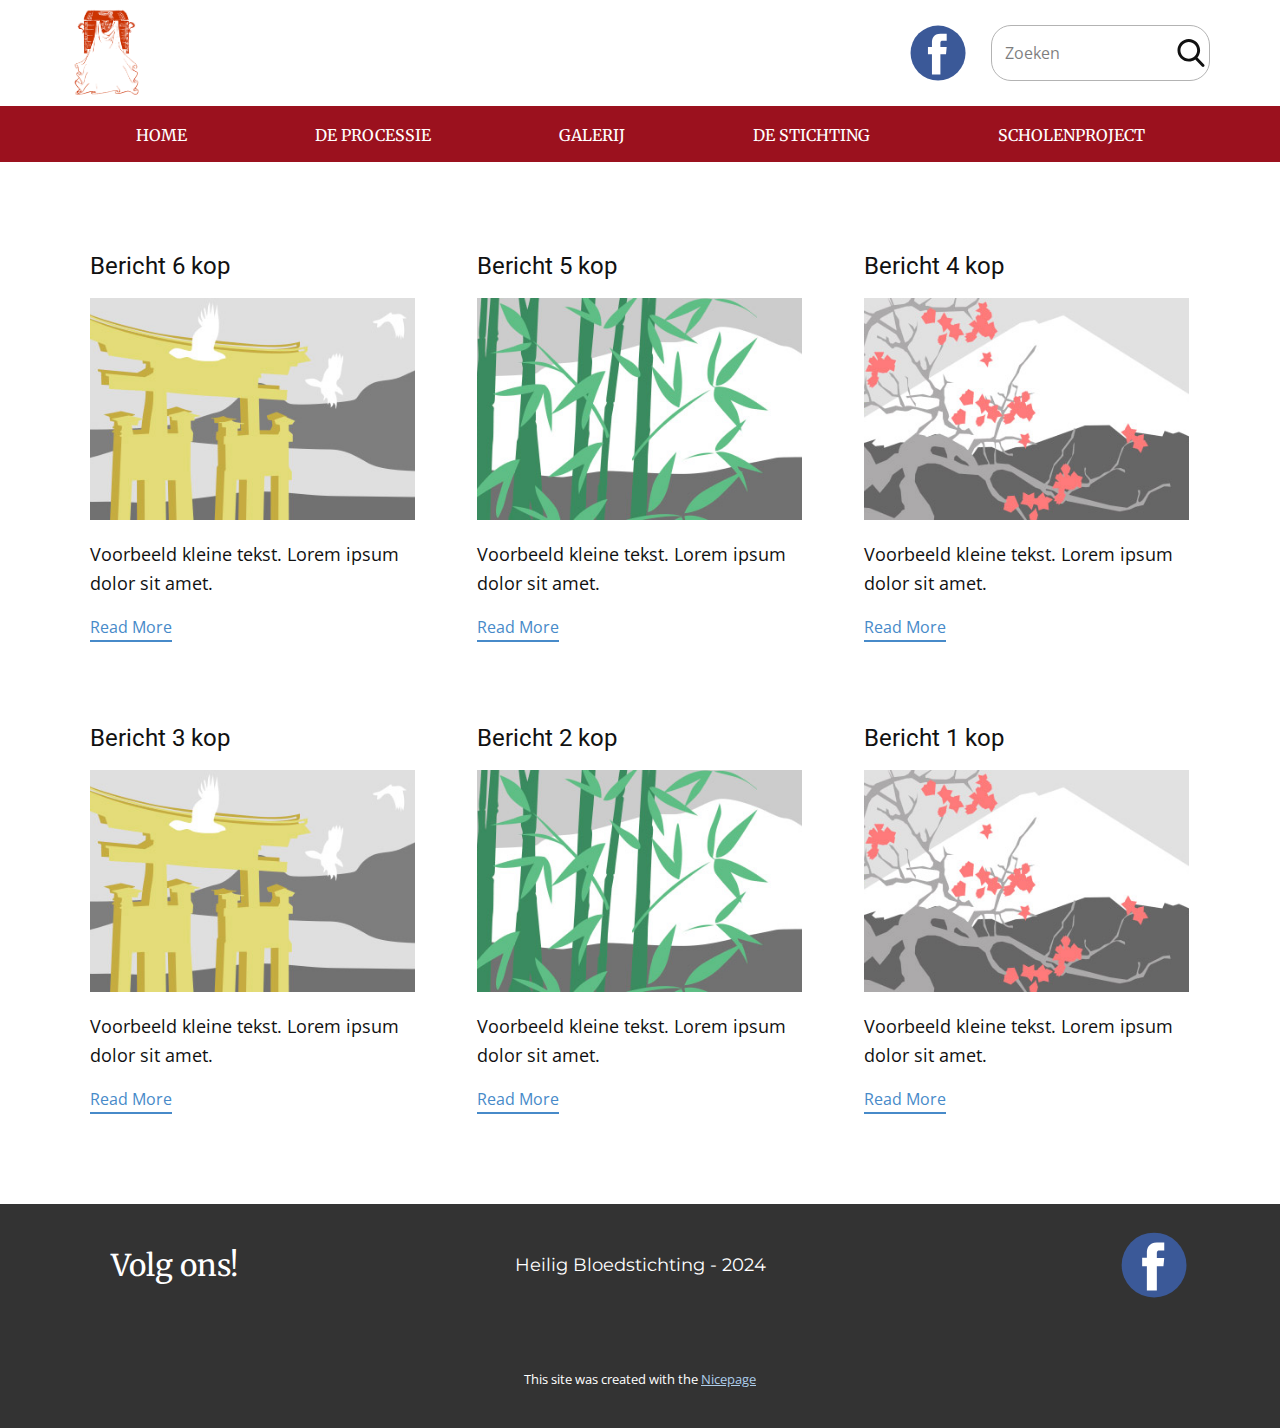
<file: blog/blog.html>
<!DOCTYPE html>
<html style="font-size: 16px;" lang="nl"><head>
    <meta name="viewport" content="width=device-width, initial-scale=1.0">
    <meta charset="utf-8">
    <meta name="keywords" content="">
    <meta name="description" content="">
    <title>Blog</title>
    <link rel="stylesheet" href="../nicepage.css" media="screen">
<link rel="stylesheet" href="../Blog-Template.css" media="screen">
    <script class="u-script" type="text/javascript" src="../jquery.js" defer=""></script>
    <script class="u-script" type="text/javascript" src="../nicepage.js" defer=""></script>
    <meta name="generator" content="Nicepage 6.17.0, nicepage.com">
    <link id="u-theme-google-font" rel="stylesheet" href="https://fonts.googleapis.com/css?family=Roboto:100,100i,300,300i,400,400i,500,500i,700,700i,900,900i|Open+Sans:300,300i,400,400i,500,500i,600,600i,700,700i,800,800i">
    <link id="u-page-google-font" rel="stylesheet" href="https://fonts.googleapis.com/css?family=Merriweather:300,300i,400,400i,700,700i,900,900i|Montserrat:100,100i,200,200i,300,300i,400,400i,500,500i,600,600i,700,700i,800,800i,900,900i">
    
    
    
    <script type="application/ld+json">{
		"@context": "http://schema.org",
		"@type": "Organization",
		"name": "",
		"logo": "images/logo.gif",
		"sameAs": [
				"https://facebook.com/name",
				"https://facebook.com/name"
		]
}</script>
    <meta name="theme-color" content="#478ac9">
  <meta data-intl-tel-input-cdn-path="intlTelInput/"></head>
  <body data-path-to-root="./" data-include-products="false" class="u-body u-xl-mode" data-lang="nl"><header class=" u-clearfix u-header u-section-row-container" id="sec-5516"><div class="u-section-rows">
        <div class="u-align-center-xs u-section-row u-white u-section-row-1" id="sec-71fa">
          <div class="u-clearfix u-sheet u-sheet-1">
            <a href="#" class="u-image u-logo u-image-1" data-image-width="165" data-image-height="209">
              <img src="../images/logo.gif" class="u-logo-image u-logo-image-1" data-image-width="80">
            </a>
            <form action="#" method="get" class="u-border-1 u-border-grey-30 u-radius u-search u-search-right u-white u-search-1">
              <button class="u-search-button" type="submit">
                <span class="u-icon-rounded u-radius u-search-icon u-spacing-10 u-search-icon-1">
                  <svg class="u-svg-link" preserveAspectRatio="xMidYMin slice" viewBox="0 0 56.966 56.966"><use xlink:href="#svg-1ce0"></use></svg>
                  <svg xmlns="http://www.w3.org/2000/svg" xmlns:xlink="http://www.w3.org/1999/xlink" version="1.1" id="svg-1ce0" x="0px" y="0px" viewBox="0 0 56.966 56.966" style="enable-background:new 0 0 56.966 56.966;" xml:space="preserve" class="u-svg-content"><path d="M55.146,51.887L41.588,37.786c3.486-4.144,5.396-9.358,5.396-14.786c0-12.682-10.318-23-23-23s-23,10.318-23,23  s10.318,23,23,23c4.761,0,9.298-1.436,13.177-4.162l13.661,14.208c0.571,0.593,1.339,0.92,2.162,0.92  c0.779,0,1.518-0.297,2.079-0.837C56.255,54.982,56.293,53.08,55.146,51.887z M23.984,6c9.374,0,17,7.626,17,17s-7.626,17-17,17  s-17-7.626-17-17S14.61,6,23.984,6z"></path></svg>
                </span>
              </button>
              <input class="u-search-input" type="search" name="search" value="" placeholder="Zoeken">
            </form>
            <div class="u-social-icons u-spacing-10 u-social-icons-1">
              <a class="u-social-url" title="facebook" target="_blank" href="https://facebook.com/name"><span class="u-icon u-social-facebook u-social-icon u-icon-1"><svg class="u-svg-link" preserveAspectRatio="xMidYMin slice" viewBox="0 0 112 112" style=""><use xlink:href="#svg-a473"></use></svg><svg class="u-svg-content" viewBox="0 0 112 112" x="0" y="0" id="svg-a473"><circle fill="currentColor" cx="56.1" cy="56.1" r="55"></circle><path fill="#FFFFFF" d="M73.5,31.6h-9.1c-1.4,0-3.6,0.8-3.6,3.9v8.5h12.6L72,58.3H60.8v40.8H43.9V58.3h-8V43.9h8v-9.2
      c0-6.7,3.1-17,17-17h12.5v13.9H73.5z"></path></svg></span>
              </a>
            </div>
          </div>
          
          
          
          
          
        </div>
        <div class="u-custom-color-3 u-section-row u-section-row-2" id="sec-13b1">
          <div class="u-clearfix u-sheet u-sheet-2">
            <nav class="u-menu u-menu-dropdown u-offcanvas u-menu-1" data-responsive-from="MD">
              <div class="menu-collapse u-custom-font u-font-merriweather" style="font-size: 1rem; letter-spacing: 0px; text-transform: uppercase; font-weight: 700;">
                <a class="u-button-style u-custom-active-border-color u-custom-border u-custom-border-color u-custom-borders u-custom-color u-custom-effect-duration u-custom-hover-border-color u-custom-left-right-menu-spacing u-custom-text-active-color u-custom-text-color u-custom-text-hover-color u-custom-text-shadow u-custom-text-shadow-blur u-custom-text-shadow-color u-custom-text-shadow-transparency u-custom-text-shadow-x u-custom-text-shadow-y u-custom-top-bottom-menu-spacing u-nav-link" href="#">
                  <svg class="u-svg-link" viewBox="0 0 24 24"><use xlink:href="#menu-hamburger"></use></svg>
                  <svg class="u-svg-content" version="1.1" id="menu-hamburger" viewBox="0 0 16 16" x="0px" y="0px" xmlns:xlink="http://www.w3.org/1999/xlink" xmlns="http://www.w3.org/2000/svg"><g><rect y="1" width="16" height="2"></rect><rect y="7" width="16" height="2"></rect><rect y="13" width="16" height="2"></rect>
</g></svg>
                </a>
              </div>
              <div class="u-custom-menu u-nav-container">
                <ul class="u-custom-font u-font-merriweather u-nav u-unstyled u-nav-1"><li class="u-nav-item"><a class="u-button-style u-nav-link u-text-active-palette-1-base u-text-hover-grey-40" href="#" style="padding: 10px 64px;">Home</a>
</li><li class="u-nav-item"><a class="u-button-style u-nav-link u-text-active-palette-1-base u-text-hover-grey-40" href="#" style="padding: 10px 64px;">De processie</a><div class="u-nav-popup"><ul class="u-h-spacing-20 u-nav u-unstyled u-v-spacing-10 u-nav-2"><li class="u-nav-item"><a class="u-button-style u-nav-link u-white">Het ontstaan</a>
</li><li class="u-nav-item"><a class="u-button-style u-nav-link u-white">Heilig Bloed Boxtel</a><div class="u-nav-popup"><ul class="u-h-spacing-20 u-nav u-unstyled u-v-spacing-10 u-nav-3"><li class="u-nav-item"><a class="u-button-style u-nav-link u-white">Vernieuwing</a>
</li><li class="u-nav-item"><a class="u-button-style u-nav-link u-white">Hoelang geleden?</a>
</li><li class="u-nav-item"><a class="u-button-style u-nav-link u-white">De viering</a>
</li><li class="u-nav-item"><a class="u-button-style u-nav-link u-white">De verblijfplaatsen</a>
</li><li class="u-nav-item"><a class="u-button-style u-nav-link u-white">Hoogstraten</a>
</li><li class="u-nav-item"><a class="u-button-style u-nav-link u-white">Boxtel na 1648</a>
</li><li class="u-nav-item"><a class="u-button-style u-nav-link u-white">Boxtel na 1924</a>
</li><li class="u-nav-item"><a class="u-button-style u-nav-link u-white">Terugkomst</a>
</li><li class="u-nav-item"><a class="u-button-style u-nav-link u-white">Historie</a>
</li></ul>
</div>
</li><li class="u-nav-item"><a class="u-button-style u-nav-link u-white">Heilig Bloedspel</a>
</li><li class="u-nav-item"><a class="u-button-style u-nav-link u-white">Het processiepark</a>
</li><li class="u-nav-item"><a class="u-button-style u-nav-link u-white">Route</a>
</li><li class="u-nav-item"><a class="u-button-style u-nav-link u-white">Het schrijn</a>
</li><li class="u-nav-item"><a class="u-button-style u-nav-link u-white">Heilig Sacrament</a>
</li><li class="u-nav-item"><a class="u-button-style u-nav-link u-white">Groepen</a><div class="u-nav-popup"><ul class="u-h-spacing-20 u-nav u-unstyled u-v-spacing-10 u-nav-4"><li class="u-nav-item"><a class="u-button-style u-nav-link u-white">Openingsgroep</a>
</li><li class="u-nav-item"><a class="u-button-style u-nav-link u-white">Bijbelse groep</a>
</li><li class="u-nav-item"><a class="u-button-style u-nav-link u-white">Liturgische groep</a>
</li><li class="u-nav-item"><a class="u-button-style u-nav-link u-white">Historische groep</a>
</li><li class="u-nav-item"><a class="u-button-style u-nav-link u-white">Mariale groep</a>
</li></ul>
</div>
</li></ul>
</div>
</li><li class="u-nav-item"><a class="u-button-style u-nav-link u-text-active-palette-1-base u-text-hover-grey-40" href="#" style="padding: 10px 64px;">Galerij</a><div class="u-nav-popup"><ul class="u-h-spacing-20 u-nav u-unstyled u-v-spacing-10 u-nav-5"><li class="u-nav-item"><a class="u-button-style u-nav-link u-white">2013</a>
</li><li class="u-nav-item"><a class="u-button-style u-nav-link u-white">2012</a>
</li><li class="u-nav-item"><a class="u-button-style u-nav-link u-white">2009</a>
</li><li class="u-nav-item"><a class="u-button-style u-nav-link u-white">2008</a>
</li><li class="u-nav-item"><a class="u-button-style u-nav-link u-white">2006</a>
</li><li class="u-nav-item"><a class="u-button-style u-nav-link u-white">2005</a>
</li><li class="u-nav-item"><a class="u-button-style u-nav-link u-white">2004</a>
</li><li class="u-nav-item"><a class="u-button-style u-nav-link u-white">1924</a>
</li><li class="u-nav-item"><a class="u-button-style u-nav-link u-white">Heilig Bloedspel</a><div class="u-nav-popup"><ul class="u-h-spacing-20 u-nav u-unstyled u-v-spacing-10 u-nav-6"><li class="u-nav-item"><a class="u-button-style u-nav-link u-white">2013</a>
</li><li class="u-nav-item"><a class="u-button-style u-nav-link u-white">1999</a>
</li><li class="u-nav-item"><a class="u-button-style u-nav-link u-white">1952</a>
</li></ul>
</div>
</li><li class="u-nav-item"><a class="u-button-style u-nav-link u-white">Video's</a>
</li></ul>
</div>
</li><li class="u-nav-item"><a class="u-button-style u-nav-link u-text-active-palette-1-base u-text-hover-grey-40" style="padding: 10px 64px;">De stichting</a><div class="u-nav-popup"><ul class="u-h-spacing-20 u-nav u-unstyled u-v-spacing-10 u-nav-7"><li class="u-nav-item"><a class="u-button-style u-nav-link u-white">Organisatie</a>
</li><li class="u-nav-item"><a class="u-button-style u-nav-link u-white">Contact</a>
</li><li class="u-nav-item"><a class="u-button-style u-nav-link u-white">Verantwoording</a>
</li><li class="u-nav-item"><a class="u-button-style u-nav-link u-white">Bronnen</a>
</li></ul>
</div>
</li><li class="u-nav-item"><a class="u-button-style u-nav-link u-text-active-palette-1-base u-text-hover-grey-40" style="padding: 10px 63px 10px 64px;">Scholenproject</a>
</li></ul>
              </div>
              <div class="u-custom-menu u-nav-container-collapse">
                <div class="u-black u-container-style u-inner-container-layout u-opacity u-opacity-95 u-sidenav">
                  <div class="u-inner-container-layout u-sidenav-overflow">
                    <div class="u-menu-close"></div>
                    <ul class="u-align-center u-nav u-popupmenu-items u-unstyled u-nav-8"><li class="u-nav-item"><a class="u-button-style u-nav-link" href="#">Home</a>
</li><li class="u-nav-item"><a class="u-button-style u-nav-link" href="#">De processie</a><div class="u-nav-popup"><ul class="u-h-spacing-20 u-nav u-unstyled u-v-spacing-10 u-nav-9"><li class="u-nav-item"><a class="u-button-style u-nav-link">Het ontstaan</a>
</li><li class="u-nav-item"><a class="u-button-style u-nav-link">Heilig Bloed Boxtel</a><div class="u-nav-popup"><ul class="u-h-spacing-20 u-nav u-unstyled u-v-spacing-10 u-nav-10"><li class="u-nav-item"><a class="u-button-style u-nav-link">Vernieuwing</a>
</li><li class="u-nav-item"><a class="u-button-style u-nav-link">Hoelang geleden?</a>
</li><li class="u-nav-item"><a class="u-button-style u-nav-link">De viering</a>
</li><li class="u-nav-item"><a class="u-button-style u-nav-link">De verblijfplaatsen</a>
</li><li class="u-nav-item"><a class="u-button-style u-nav-link">Hoogstraten</a>
</li><li class="u-nav-item"><a class="u-button-style u-nav-link">Boxtel na 1648</a>
</li><li class="u-nav-item"><a class="u-button-style u-nav-link">Boxtel na 1924</a>
</li><li class="u-nav-item"><a class="u-button-style u-nav-link">Terugkomst</a>
</li><li class="u-nav-item"><a class="u-button-style u-nav-link">Historie</a>
</li></ul>
</div>
</li><li class="u-nav-item"><a class="u-button-style u-nav-link">Heilig Bloedspel</a>
</li><li class="u-nav-item"><a class="u-button-style u-nav-link">Het processiepark</a>
</li><li class="u-nav-item"><a class="u-button-style u-nav-link">Route</a>
</li><li class="u-nav-item"><a class="u-button-style u-nav-link">Het schrijn</a>
</li><li class="u-nav-item"><a class="u-button-style u-nav-link">Heilig Sacrament</a>
</li><li class="u-nav-item"><a class="u-button-style u-nav-link">Groepen</a><div class="u-nav-popup"><ul class="u-h-spacing-20 u-nav u-unstyled u-v-spacing-10 u-nav-11"><li class="u-nav-item"><a class="u-button-style u-nav-link">Openingsgroep</a>
</li><li class="u-nav-item"><a class="u-button-style u-nav-link">Bijbelse groep</a>
</li><li class="u-nav-item"><a class="u-button-style u-nav-link">Liturgische groep</a>
</li><li class="u-nav-item"><a class="u-button-style u-nav-link">Historische groep</a>
</li><li class="u-nav-item"><a class="u-button-style u-nav-link">Mariale groep</a>
</li></ul>
</div>
</li></ul>
</div>
</li><li class="u-nav-item"><a class="u-button-style u-nav-link" href="#">Galerij</a><div class="u-nav-popup"><ul class="u-h-spacing-20 u-nav u-unstyled u-v-spacing-10 u-nav-12"><li class="u-nav-item"><a class="u-button-style u-nav-link">2013</a>
</li><li class="u-nav-item"><a class="u-button-style u-nav-link">2012</a>
</li><li class="u-nav-item"><a class="u-button-style u-nav-link">2009</a>
</li><li class="u-nav-item"><a class="u-button-style u-nav-link">2008</a>
</li><li class="u-nav-item"><a class="u-button-style u-nav-link">2006</a>
</li><li class="u-nav-item"><a class="u-button-style u-nav-link">2005</a>
</li><li class="u-nav-item"><a class="u-button-style u-nav-link">2004</a>
</li><li class="u-nav-item"><a class="u-button-style u-nav-link">1924</a>
</li><li class="u-nav-item"><a class="u-button-style u-nav-link">Heilig Bloedspel</a><div class="u-nav-popup"><ul class="u-h-spacing-20 u-nav u-unstyled u-v-spacing-10 u-nav-13"><li class="u-nav-item"><a class="u-button-style u-nav-link">2013</a>
</li><li class="u-nav-item"><a class="u-button-style u-nav-link">1999</a>
</li><li class="u-nav-item"><a class="u-button-style u-nav-link">1952</a>
</li></ul>
</div>
</li><li class="u-nav-item"><a class="u-button-style u-nav-link">Video's</a>
</li></ul>
</div>
</li><li class="u-nav-item"><a class="u-button-style u-nav-link">De stichting</a><div class="u-nav-popup"><ul class="u-h-spacing-20 u-nav u-unstyled u-v-spacing-10 u-nav-14"><li class="u-nav-item"><a class="u-button-style u-nav-link">Organisatie</a>
</li><li class="u-nav-item"><a class="u-button-style u-nav-link">Contact</a>
</li><li class="u-nav-item"><a class="u-button-style u-nav-link">Verantwoording</a>
</li><li class="u-nav-item"><a class="u-button-style u-nav-link">Bronnen</a>
</li></ul>
</div>
</li><li class="u-nav-item"><a class="u-button-style u-nav-link">Scholenproject</a>
</li></ul>
                  </div>
                </div>
                <div class="u-black u-menu-overlay u-opacity u-opacity-70"></div>
              </div>
              <style class="menu-style">@media (max-width: 939px) {
                    [data-responsive-from="MD"] .u-nav-container {
                        display: none;
                    }
                    [data-responsive-from="MD"] .menu-collapse {
                        display: block;
                    }
                }</style>
            </nav>
          </div>
          
          
          
          
          
        </div>
      </div></header>
    <section class="u-clearfix u-section-1" id="sec-2b22">
      <div class="u-clearfix u-sheet u-valign-middle u-sheet-1"><!--blog--><!--blog_options_json--><!--{"type":"Recent","source":"","tags":"","count":""}--><!--/blog_options_json-->
        <div class="u-blog u-expanded-width u-repeater u-repeater-1"><!--blog_post-->
          <div class="u-blog-post u-container-style u-repeater-item u-white u-repeater-item-1">
            <div class="u-container-layout u-similar-container u-valign-top u-container-layout-1"><!--blog_post_header-->
              <h4 class="u-blog-control u-text u-text-1">
                <a class="u-post-header-link" href="../blog/post-5.html">Bericht 6 kop</a>
              </h4><!--/blog_post_header--><!--blog_post_image-->
              <a class="u-post-header-link" href="../blog/post-5.html"><img alt="" class="u-blog-control u-expanded-width u-image u-image-default u-image-1" src="../images/8ad73f3c.jpeg"></a><!--/blog_post_image--><!--blog_post_content-->
              <div class="u-blog-control u-post-content u-text u-text-2 fr-view">Voorbeeld kleine tekst. Lorem ipsum dolor sit amet.</div><!--/blog_post_content--><!--blog_post_readmore-->
              <a href="../blog/post-5.html" class="u-blog-control u-border-2 u-border-palette-1-base u-btn u-btn-rectangle u-button-style u-none u-btn-1"><!--blog_post_readmore_content--><!--options_json--><!--{"content":"Read More","defaultValue":"Lees Meer"}--><!--/options_json-->Read More<!--/blog_post_readmore_content--></a><!--/blog_post_readmore-->
            </div>
          </div><div class="u-blog-post u-container-style u-repeater-item u-video-cover u-white">
            <div class="u-container-layout u-similar-container u-valign-top u-container-layout-2"><!--blog_post_header-->
              <h4 class="u-blog-control u-text u-text-3">
                <a class="u-post-header-link" href="../blog/post-4.html">Bericht 5 kop</a>
              </h4><!--/blog_post_header--><!--blog_post_image-->
              <a class="u-post-header-link" href="../blog/post-4.html"><img alt="" class="u-blog-control u-expanded-width u-image u-image-default u-image-2" src="../images/68f64b9d.jpeg"></a><!--/blog_post_image--><!--blog_post_content-->
              <div class="u-blog-control u-post-content u-text u-text-4 fr-view">Voorbeeld kleine tekst. Lorem ipsum dolor sit amet.</div><!--/blog_post_content--><!--blog_post_readmore-->
              <a href="../blog/post-4.html" class="u-blog-control u-border-2 u-border-palette-1-base u-btn u-btn-rectangle u-button-style u-none u-btn-2"><!--blog_post_readmore_content--><!--options_json--><!--{"content":"Read More","defaultValue":"Lees Meer"}--><!--/options_json-->Read More<!--/blog_post_readmore_content--></a><!--/blog_post_readmore-->
            </div>
          </div><div class="u-blog-post u-container-style u-repeater-item u-video-cover u-white">
            <div class="u-container-layout u-similar-container u-valign-top u-container-layout-3"><!--blog_post_header-->
              <h4 class="u-blog-control u-text u-text-5">
                <a class="u-post-header-link" href="../blog/post-3.html">Bericht 4 kop</a>
              </h4><!--/blog_post_header--><!--blog_post_image-->
              <a class="u-post-header-link" href="../blog/post-3.html"><img alt="" class="u-blog-control u-expanded-width u-image u-image-default u-image-3" src="../images/0fd3416c.jpeg"></a><!--/blog_post_image--><!--blog_post_content-->
              <div class="u-blog-control u-post-content u-text u-text-6 fr-view">Voorbeeld kleine tekst. Lorem ipsum dolor sit amet.</div><!--/blog_post_content--><!--blog_post_readmore-->
              <a href="../blog/post-3.html" class="u-blog-control u-border-2 u-border-palette-1-base u-btn u-btn-rectangle u-button-style u-none u-btn-3"><!--blog_post_readmore_content--><!--options_json--><!--{"content":"Read More","defaultValue":"Lees Meer"}--><!--/options_json-->Read More<!--/blog_post_readmore_content--></a><!--/blog_post_readmore-->
            </div>
          </div><div class="u-blog-post u-container-style u-repeater-item u-white u-repeater-item-1">
            <div class="u-container-layout u-similar-container u-valign-top u-container-layout-1"><!--blog_post_header-->
              <h4 class="u-blog-control u-text u-text-1">
                <a class="u-post-header-link" href="../blog/post-2.html">Bericht 3 kop</a>
              </h4><!--/blog_post_header--><!--blog_post_image-->
              <a class="u-post-header-link" href="../blog/post-2.html"><img alt="" class="u-blog-control u-expanded-width u-image u-image-default u-image-1" src="../images/8ad73f3c.jpeg"></a><!--/blog_post_image--><!--blog_post_content-->
              <div class="u-blog-control u-post-content u-text u-text-2 fr-view">Voorbeeld kleine tekst. Lorem ipsum dolor sit amet.</div><!--/blog_post_content--><!--blog_post_readmore-->
              <a href="../blog/post-2.html" class="u-blog-control u-border-2 u-border-palette-1-base u-btn u-btn-rectangle u-button-style u-none u-btn-1"><!--blog_post_readmore_content--><!--options_json--><!--{"content":"Read More","defaultValue":"Lees Meer"}--><!--/options_json-->Read More<!--/blog_post_readmore_content--></a><!--/blog_post_readmore-->
            </div>
          </div><div class="u-blog-post u-container-style u-repeater-item u-video-cover u-white">
            <div class="u-container-layout u-similar-container u-valign-top u-container-layout-2"><!--blog_post_header-->
              <h4 class="u-blog-control u-text u-text-3">
                <a class="u-post-header-link" href="../blog/post-1.html">Bericht 2 kop</a>
              </h4><!--/blog_post_header--><!--blog_post_image-->
              <a class="u-post-header-link" href="../blog/post-1.html"><img alt="" class="u-blog-control u-expanded-width u-image u-image-default u-image-2" src="../images/68f64b9d.jpeg"></a><!--/blog_post_image--><!--blog_post_content-->
              <div class="u-blog-control u-post-content u-text u-text-4 fr-view">Voorbeeld kleine tekst. Lorem ipsum dolor sit amet.</div><!--/blog_post_content--><!--blog_post_readmore-->
              <a href="../blog/post-1.html" class="u-blog-control u-border-2 u-border-palette-1-base u-btn u-btn-rectangle u-button-style u-none u-btn-2"><!--blog_post_readmore_content--><!--options_json--><!--{"content":"Read More","defaultValue":"Lees Meer"}--><!--/options_json-->Read More<!--/blog_post_readmore_content--></a><!--/blog_post_readmore-->
            </div>
          </div><div class="u-blog-post u-container-style u-repeater-item u-video-cover u-white">
            <div class="u-container-layout u-similar-container u-valign-top u-container-layout-3"><!--blog_post_header-->
              <h4 class="u-blog-control u-text u-text-5">
                <a class="u-post-header-link" href="../blog/post.html">Bericht 1 kop</a>
              </h4><!--/blog_post_header--><!--blog_post_image-->
              <a class="u-post-header-link" href="../blog/post.html"><img alt="" class="u-blog-control u-expanded-width u-image u-image-default u-image-3" src="../images/0fd3416c.jpeg"></a><!--/blog_post_image--><!--blog_post_content-->
              <div class="u-blog-control u-post-content u-text u-text-6 fr-view">Voorbeeld kleine tekst. Lorem ipsum dolor sit amet.</div><!--/blog_post_content--><!--blog_post_readmore-->
              <a href="../blog/post.html" class="u-blog-control u-border-2 u-border-palette-1-base u-btn u-btn-rectangle u-button-style u-none u-btn-3"><!--blog_post_readmore_content--><!--options_json--><!--{"content":"Read More","defaultValue":"Lees Meer"}--><!--/options_json-->Read More<!--/blog_post_readmore_content--></a><!--/blog_post_readmore-->
            </div>
          </div><!--/blog_post--><!--blog_post-->
          <!--/blog_post--><!--blog_post-->
          <!--/blog_post-->
        </div><!--/blog-->
      </div>
    </section>
    
    
    
    <footer class="u-align-center u-clearfix u-container-align-center u-footer u-grey-80 u-footer" id="sec-19fe"><div class="u-clearfix u-sheet u-valign-middle-md u-valign-middle-sm u-valign-middle-xs u-sheet-1">
        <div class="u-social-icons u-spacing-10 u-social-icons-1">
          <a class="u-social-url" title="facebook" target="_blank" href="https://facebook.com/name"><span class="u-icon u-social-facebook u-social-icon u-icon-1"><svg class="u-svg-link" preserveAspectRatio="xMidYMin slice" viewBox="0 0 112 112" style=""><use xlink:href="#svg-2c83"></use></svg><svg class="u-svg-content" viewBox="0 0 112 112" x="0" y="0" id="svg-2c83"><circle fill="currentColor" cx="56.1" cy="56.1" r="55"></circle><path fill="#FFFFFF" d="M73.5,31.6h-9.1c-1.4,0-3.6,0.8-3.6,3.9v8.5h12.6L72,58.3H60.8v40.8H43.9V58.3h-8V43.9h8v-9.2
c0-6.7,3.1-17,17-17h12.5v13.9H73.5z"></path></svg></span>
          </a>
        </div>
        <p class="u-custom-font u-font-merriweather u-small-text u-text u-text-variant u-text-1">Volg ons!</p>
        <p class="u-custom-font u-font-montserrat u-text u-text-default u-text-2"> Heilig Bloedstichting - 2024</p>
      </div></footer>
    <section class="u-backlink u-clearfix u-grey-80">
      <p class="u-text">
        <span>This site was created with the </span>
        <a class="u-link" href="https://nicepage.com/" target="_blank" rel="nofollow">
          <span>Nicepage</span>
        </a>
      </p>
    </section>
  
</body></html>
</file>
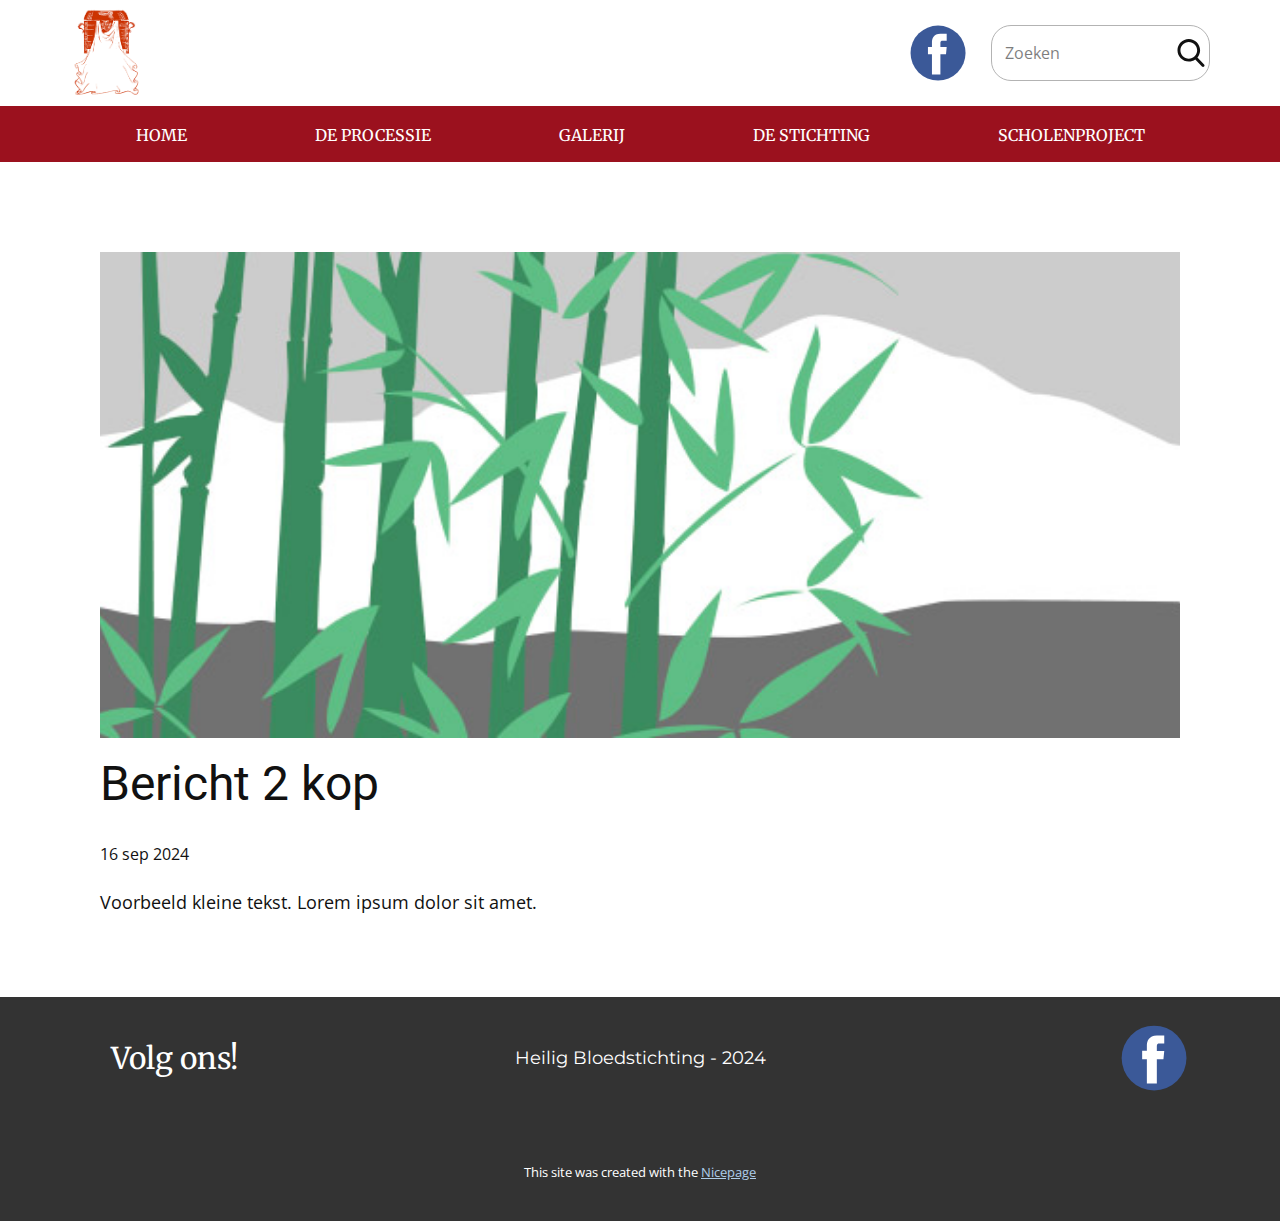
<file: blog/post-1.html>
<!DOCTYPE html>
<html style="font-size: 16px;" lang="nl"><head>
    <meta name="viewport" content="width=device-width, initial-scale=1.0">
    <meta charset="utf-8">
    <meta name="keywords" content="Bericht 1 kop">
    <meta name="description" content="">
    <title>Bericht 2 kop</title>
    <link rel="stylesheet" href="../nicepage.css" media="screen">
<link rel="stylesheet" href="../Post-Template.css" media="screen">
    <script class="u-script" type="text/javascript" src="../jquery.js" defer=""></script>
    <script class="u-script" type="text/javascript" src="../nicepage.js" defer=""></script>
    <meta name="generator" content="Nicepage 6.17.0, nicepage.com">
    <link id="u-theme-google-font" rel="stylesheet" href="https://fonts.googleapis.com/css?family=Roboto:100,100i,300,300i,400,400i,500,500i,700,700i,900,900i|Open+Sans:300,300i,400,400i,500,500i,600,600i,700,700i,800,800i">
    <link id="u-page-google-font" rel="stylesheet" href="https://fonts.googleapis.com/css?family=Merriweather:300,300i,400,400i,700,700i,900,900i|Montserrat:100,100i,200,200i,300,300i,400,400i,500,500i,600,600i,700,700i,800,800i,900,900i">
    
    
    
    <script type="application/ld+json">{
		"@context": "http://schema.org",
		"@type": "Organization",
		"name": "",
		"logo": "images/logo.gif",
		"sameAs": [
				"https://facebook.com/name",
				"https://facebook.com/name"
		]
}</script>
    <meta name="theme-color" content="#478ac9">
  <meta data-intl-tel-input-cdn-path="intlTelInput/"></head>
  <body data-path-to-root="./" data-include-products="false" class="u-body u-xl-mode" data-lang="nl"><header class=" u-clearfix u-header u-section-row-container" id="sec-5516"><div class="u-section-rows">
        <div class="u-align-center-xs u-section-row u-white u-section-row-1" id="sec-71fa">
          <div class="u-clearfix u-sheet u-sheet-1">
            <a href="#" class="u-image u-logo u-image-1" data-image-width="165" data-image-height="209">
              <img src="../images/logo.gif" class="u-logo-image u-logo-image-1" data-image-width="80">
            </a>
            <form action="#" method="get" class="u-border-1 u-border-grey-30 u-radius u-search u-search-right u-white u-search-1">
              <button class="u-search-button" type="submit">
                <span class="u-icon-rounded u-radius u-search-icon u-spacing-10 u-search-icon-1">
                  <svg class="u-svg-link" preserveAspectRatio="xMidYMin slice" viewBox="0 0 56.966 56.966"><use xlink:href="#svg-1ce0"></use></svg>
                  <svg xmlns="http://www.w3.org/2000/svg" xmlns:xlink="http://www.w3.org/1999/xlink" version="1.1" id="svg-1ce0" x="0px" y="0px" viewBox="0 0 56.966 56.966" style="enable-background:new 0 0 56.966 56.966;" xml:space="preserve" class="u-svg-content"><path d="M55.146,51.887L41.588,37.786c3.486-4.144,5.396-9.358,5.396-14.786c0-12.682-10.318-23-23-23s-23,10.318-23,23  s10.318,23,23,23c4.761,0,9.298-1.436,13.177-4.162l13.661,14.208c0.571,0.593,1.339,0.92,2.162,0.92  c0.779,0,1.518-0.297,2.079-0.837C56.255,54.982,56.293,53.08,55.146,51.887z M23.984,6c9.374,0,17,7.626,17,17s-7.626,17-17,17  s-17-7.626-17-17S14.61,6,23.984,6z"></path></svg>
                </span>
              </button>
              <input class="u-search-input" type="search" name="search" value="" placeholder="Zoeken">
            </form>
            <div class="u-social-icons u-spacing-10 u-social-icons-1">
              <a class="u-social-url" title="facebook" target="_blank" href="https://facebook.com/name"><span class="u-icon u-social-facebook u-social-icon u-icon-1"><svg class="u-svg-link" preserveAspectRatio="xMidYMin slice" viewBox="0 0 112 112" style=""><use xlink:href="#svg-a473"></use></svg><svg class="u-svg-content" viewBox="0 0 112 112" x="0" y="0" id="svg-a473"><circle fill="currentColor" cx="56.1" cy="56.1" r="55"></circle><path fill="#FFFFFF" d="M73.5,31.6h-9.1c-1.4,0-3.6,0.8-3.6,3.9v8.5h12.6L72,58.3H60.8v40.8H43.9V58.3h-8V43.9h8v-9.2
      c0-6.7,3.1-17,17-17h12.5v13.9H73.5z"></path></svg></span>
              </a>
            </div>
          </div>
          
          
          
          
          
        </div>
        <div class="u-custom-color-3 u-section-row u-section-row-2" id="sec-13b1">
          <div class="u-clearfix u-sheet u-sheet-2">
            <nav class="u-menu u-menu-dropdown u-offcanvas u-menu-1" data-responsive-from="MD">
              <div class="menu-collapse u-custom-font u-font-merriweather" style="font-size: 1rem; letter-spacing: 0px; text-transform: uppercase; font-weight: 700;">
                <a class="u-button-style u-custom-active-border-color u-custom-border u-custom-border-color u-custom-borders u-custom-color u-custom-effect-duration u-custom-hover-border-color u-custom-left-right-menu-spacing u-custom-text-active-color u-custom-text-color u-custom-text-hover-color u-custom-text-shadow u-custom-text-shadow-blur u-custom-text-shadow-color u-custom-text-shadow-transparency u-custom-text-shadow-x u-custom-text-shadow-y u-custom-top-bottom-menu-spacing u-nav-link" href="#">
                  <svg class="u-svg-link" viewBox="0 0 24 24"><use xlink:href="#menu-hamburger"></use></svg>
                  <svg class="u-svg-content" version="1.1" id="menu-hamburger" viewBox="0 0 16 16" x="0px" y="0px" xmlns:xlink="http://www.w3.org/1999/xlink" xmlns="http://www.w3.org/2000/svg"><g><rect y="1" width="16" height="2"></rect><rect y="7" width="16" height="2"></rect><rect y="13" width="16" height="2"></rect>
</g></svg>
                </a>
              </div>
              <div class="u-custom-menu u-nav-container">
                <ul class="u-custom-font u-font-merriweather u-nav u-unstyled u-nav-1"><li class="u-nav-item"><a class="u-button-style u-nav-link u-text-active-palette-1-base u-text-hover-grey-40" href="#" style="padding: 10px 64px;">Home</a>
</li><li class="u-nav-item"><a class="u-button-style u-nav-link u-text-active-palette-1-base u-text-hover-grey-40" href="#" style="padding: 10px 64px;">De processie</a><div class="u-nav-popup"><ul class="u-h-spacing-20 u-nav u-unstyled u-v-spacing-10 u-nav-2"><li class="u-nav-item"><a class="u-button-style u-nav-link u-white">Het ontstaan</a>
</li><li class="u-nav-item"><a class="u-button-style u-nav-link u-white">Heilig Bloed Boxtel</a><div class="u-nav-popup"><ul class="u-h-spacing-20 u-nav u-unstyled u-v-spacing-10 u-nav-3"><li class="u-nav-item"><a class="u-button-style u-nav-link u-white">Vernieuwing</a>
</li><li class="u-nav-item"><a class="u-button-style u-nav-link u-white">Hoelang geleden?</a>
</li><li class="u-nav-item"><a class="u-button-style u-nav-link u-white">De viering</a>
</li><li class="u-nav-item"><a class="u-button-style u-nav-link u-white">De verblijfplaatsen</a>
</li><li class="u-nav-item"><a class="u-button-style u-nav-link u-white">Hoogstraten</a>
</li><li class="u-nav-item"><a class="u-button-style u-nav-link u-white">Boxtel na 1648</a>
</li><li class="u-nav-item"><a class="u-button-style u-nav-link u-white">Boxtel na 1924</a>
</li><li class="u-nav-item"><a class="u-button-style u-nav-link u-white">Terugkomst</a>
</li><li class="u-nav-item"><a class="u-button-style u-nav-link u-white">Historie</a>
</li></ul>
</div>
</li><li class="u-nav-item"><a class="u-button-style u-nav-link u-white">Heilig Bloedspel</a>
</li><li class="u-nav-item"><a class="u-button-style u-nav-link u-white">Het processiepark</a>
</li><li class="u-nav-item"><a class="u-button-style u-nav-link u-white">Route</a>
</li><li class="u-nav-item"><a class="u-button-style u-nav-link u-white">Het schrijn</a>
</li><li class="u-nav-item"><a class="u-button-style u-nav-link u-white">Heilig Sacrament</a>
</li><li class="u-nav-item"><a class="u-button-style u-nav-link u-white">Groepen</a><div class="u-nav-popup"><ul class="u-h-spacing-20 u-nav u-unstyled u-v-spacing-10 u-nav-4"><li class="u-nav-item"><a class="u-button-style u-nav-link u-white">Openingsgroep</a>
</li><li class="u-nav-item"><a class="u-button-style u-nav-link u-white">Bijbelse groep</a>
</li><li class="u-nav-item"><a class="u-button-style u-nav-link u-white">Liturgische groep</a>
</li><li class="u-nav-item"><a class="u-button-style u-nav-link u-white">Historische groep</a>
</li><li class="u-nav-item"><a class="u-button-style u-nav-link u-white">Mariale groep</a>
</li></ul>
</div>
</li></ul>
</div>
</li><li class="u-nav-item"><a class="u-button-style u-nav-link u-text-active-palette-1-base u-text-hover-grey-40" href="#" style="padding: 10px 64px;">Galerij</a><div class="u-nav-popup"><ul class="u-h-spacing-20 u-nav u-unstyled u-v-spacing-10 u-nav-5"><li class="u-nav-item"><a class="u-button-style u-nav-link u-white">2013</a>
</li><li class="u-nav-item"><a class="u-button-style u-nav-link u-white">2012</a>
</li><li class="u-nav-item"><a class="u-button-style u-nav-link u-white">2009</a>
</li><li class="u-nav-item"><a class="u-button-style u-nav-link u-white">2008</a>
</li><li class="u-nav-item"><a class="u-button-style u-nav-link u-white">2006</a>
</li><li class="u-nav-item"><a class="u-button-style u-nav-link u-white">2005</a>
</li><li class="u-nav-item"><a class="u-button-style u-nav-link u-white">2004</a>
</li><li class="u-nav-item"><a class="u-button-style u-nav-link u-white">1924</a>
</li><li class="u-nav-item"><a class="u-button-style u-nav-link u-white">Heilig Bloedspel</a><div class="u-nav-popup"><ul class="u-h-spacing-20 u-nav u-unstyled u-v-spacing-10 u-nav-6"><li class="u-nav-item"><a class="u-button-style u-nav-link u-white">2013</a>
</li><li class="u-nav-item"><a class="u-button-style u-nav-link u-white">1999</a>
</li><li class="u-nav-item"><a class="u-button-style u-nav-link u-white">1952</a>
</li></ul>
</div>
</li><li class="u-nav-item"><a class="u-button-style u-nav-link u-white">Video's</a>
</li></ul>
</div>
</li><li class="u-nav-item"><a class="u-button-style u-nav-link u-text-active-palette-1-base u-text-hover-grey-40" style="padding: 10px 64px;">De stichting</a><div class="u-nav-popup"><ul class="u-h-spacing-20 u-nav u-unstyled u-v-spacing-10 u-nav-7"><li class="u-nav-item"><a class="u-button-style u-nav-link u-white">Organisatie</a>
</li><li class="u-nav-item"><a class="u-button-style u-nav-link u-white">Contact</a>
</li><li class="u-nav-item"><a class="u-button-style u-nav-link u-white">Verantwoording</a>
</li><li class="u-nav-item"><a class="u-button-style u-nav-link u-white">Bronnen</a>
</li></ul>
</div>
</li><li class="u-nav-item"><a class="u-button-style u-nav-link u-text-active-palette-1-base u-text-hover-grey-40" style="padding: 10px 63px 10px 64px;">Scholenproject</a>
</li></ul>
              </div>
              <div class="u-custom-menu u-nav-container-collapse">
                <div class="u-black u-container-style u-inner-container-layout u-opacity u-opacity-95 u-sidenav">
                  <div class="u-inner-container-layout u-sidenav-overflow">
                    <div class="u-menu-close"></div>
                    <ul class="u-align-center u-nav u-popupmenu-items u-unstyled u-nav-8"><li class="u-nav-item"><a class="u-button-style u-nav-link" href="#">Home</a>
</li><li class="u-nav-item"><a class="u-button-style u-nav-link" href="#">De processie</a><div class="u-nav-popup"><ul class="u-h-spacing-20 u-nav u-unstyled u-v-spacing-10 u-nav-9"><li class="u-nav-item"><a class="u-button-style u-nav-link">Het ontstaan</a>
</li><li class="u-nav-item"><a class="u-button-style u-nav-link">Heilig Bloed Boxtel</a><div class="u-nav-popup"><ul class="u-h-spacing-20 u-nav u-unstyled u-v-spacing-10 u-nav-10"><li class="u-nav-item"><a class="u-button-style u-nav-link">Vernieuwing</a>
</li><li class="u-nav-item"><a class="u-button-style u-nav-link">Hoelang geleden?</a>
</li><li class="u-nav-item"><a class="u-button-style u-nav-link">De viering</a>
</li><li class="u-nav-item"><a class="u-button-style u-nav-link">De verblijfplaatsen</a>
</li><li class="u-nav-item"><a class="u-button-style u-nav-link">Hoogstraten</a>
</li><li class="u-nav-item"><a class="u-button-style u-nav-link">Boxtel na 1648</a>
</li><li class="u-nav-item"><a class="u-button-style u-nav-link">Boxtel na 1924</a>
</li><li class="u-nav-item"><a class="u-button-style u-nav-link">Terugkomst</a>
</li><li class="u-nav-item"><a class="u-button-style u-nav-link">Historie</a>
</li></ul>
</div>
</li><li class="u-nav-item"><a class="u-button-style u-nav-link">Heilig Bloedspel</a>
</li><li class="u-nav-item"><a class="u-button-style u-nav-link">Het processiepark</a>
</li><li class="u-nav-item"><a class="u-button-style u-nav-link">Route</a>
</li><li class="u-nav-item"><a class="u-button-style u-nav-link">Het schrijn</a>
</li><li class="u-nav-item"><a class="u-button-style u-nav-link">Heilig Sacrament</a>
</li><li class="u-nav-item"><a class="u-button-style u-nav-link">Groepen</a><div class="u-nav-popup"><ul class="u-h-spacing-20 u-nav u-unstyled u-v-spacing-10 u-nav-11"><li class="u-nav-item"><a class="u-button-style u-nav-link">Openingsgroep</a>
</li><li class="u-nav-item"><a class="u-button-style u-nav-link">Bijbelse groep</a>
</li><li class="u-nav-item"><a class="u-button-style u-nav-link">Liturgische groep</a>
</li><li class="u-nav-item"><a class="u-button-style u-nav-link">Historische groep</a>
</li><li class="u-nav-item"><a class="u-button-style u-nav-link">Mariale groep</a>
</li></ul>
</div>
</li></ul>
</div>
</li><li class="u-nav-item"><a class="u-button-style u-nav-link" href="#">Galerij</a><div class="u-nav-popup"><ul class="u-h-spacing-20 u-nav u-unstyled u-v-spacing-10 u-nav-12"><li class="u-nav-item"><a class="u-button-style u-nav-link">2013</a>
</li><li class="u-nav-item"><a class="u-button-style u-nav-link">2012</a>
</li><li class="u-nav-item"><a class="u-button-style u-nav-link">2009</a>
</li><li class="u-nav-item"><a class="u-button-style u-nav-link">2008</a>
</li><li class="u-nav-item"><a class="u-button-style u-nav-link">2006</a>
</li><li class="u-nav-item"><a class="u-button-style u-nav-link">2005</a>
</li><li class="u-nav-item"><a class="u-button-style u-nav-link">2004</a>
</li><li class="u-nav-item"><a class="u-button-style u-nav-link">1924</a>
</li><li class="u-nav-item"><a class="u-button-style u-nav-link">Heilig Bloedspel</a><div class="u-nav-popup"><ul class="u-h-spacing-20 u-nav u-unstyled u-v-spacing-10 u-nav-13"><li class="u-nav-item"><a class="u-button-style u-nav-link">2013</a>
</li><li class="u-nav-item"><a class="u-button-style u-nav-link">1999</a>
</li><li class="u-nav-item"><a class="u-button-style u-nav-link">1952</a>
</li></ul>
</div>
</li><li class="u-nav-item"><a class="u-button-style u-nav-link">Video's</a>
</li></ul>
</div>
</li><li class="u-nav-item"><a class="u-button-style u-nav-link">De stichting</a><div class="u-nav-popup"><ul class="u-h-spacing-20 u-nav u-unstyled u-v-spacing-10 u-nav-14"><li class="u-nav-item"><a class="u-button-style u-nav-link">Organisatie</a>
</li><li class="u-nav-item"><a class="u-button-style u-nav-link">Contact</a>
</li><li class="u-nav-item"><a class="u-button-style u-nav-link">Verantwoording</a>
</li><li class="u-nav-item"><a class="u-button-style u-nav-link">Bronnen</a>
</li></ul>
</div>
</li><li class="u-nav-item"><a class="u-button-style u-nav-link">Scholenproject</a>
</li></ul>
                  </div>
                </div>
                <div class="u-black u-menu-overlay u-opacity u-opacity-70"></div>
              </div>
              <style class="menu-style">@media (max-width: 939px) {
                    [data-responsive-from="MD"] .u-nav-container {
                        display: none;
                    }
                    [data-responsive-from="MD"] .menu-collapse {
                        display: block;
                    }
                }</style>
            </nav>
          </div>
          
          
          
          
          
        </div>
      </div></header>
    <section class="u-align-center u-clearfix u-section-1" id="sec-8ecb">
      <div class="u-clearfix u-sheet u-valign-middle-md u-valign-middle-sm u-valign-middle-xs u-sheet-1"><!--post_details--><!--post_details_options_json--><!--{"source":""}--><!--/post_details_options_json--><!--blog_post-->
        <div class="u-container-style u-expanded-width u-post-details u-post-details-1">
          <div class="u-container-layout u-valign-middle u-container-layout-1"><!--blog_post_image-->
            <img alt="" class="u-blog-control u-expanded-width u-image u-image-default u-image-1" src="../images/68f64b9d.jpeg"><!--/blog_post_image--><!--blog_post_header-->
            <h2 class="u-blog-control u-text u-text-1">Bericht 2 kop</h2><!--/blog_post_header--><!--blog_post_metadata-->
            <div class="u-blog-control u-metadata u-metadata-1"><!--blog_post_metadata_date-->
              <span class="u-meta-date u-meta-icon">16 sep 2024</span><!--/blog_post_metadata_date--><!--blog_post_metadata_category-->
              <!--/blog_post_metadata_category--><!--blog_post_metadata_comments-->
              <!--/blog_post_metadata_comments-->
            </div><!--/blog_post_metadata--><!--blog_post_content-->
            <div class="u-align-justify u-blog-control u-post-content u-text u-text-2 fr-view">
  Voorbeeld kleine tekst. Lorem ipsum dolor sit amet.
  </div><!--/blog_post_content-->
          </div>
        </div><!--/blog_post--><!--/post_details-->
      </div>
    </section>
    
    
    
    <footer class="u-align-center u-clearfix u-container-align-center u-footer u-grey-80 u-footer" id="sec-19fe"><div class="u-clearfix u-sheet u-valign-middle-md u-valign-middle-sm u-valign-middle-xs u-sheet-1">
        <div class="u-social-icons u-spacing-10 u-social-icons-1">
          <a class="u-social-url" title="facebook" target="_blank" href="https://facebook.com/name"><span class="u-icon u-social-facebook u-social-icon u-icon-1"><svg class="u-svg-link" preserveAspectRatio="xMidYMin slice" viewBox="0 0 112 112" style=""><use xlink:href="#svg-2c83"></use></svg><svg class="u-svg-content" viewBox="0 0 112 112" x="0" y="0" id="svg-2c83"><circle fill="currentColor" cx="56.1" cy="56.1" r="55"></circle><path fill="#FFFFFF" d="M73.5,31.6h-9.1c-1.4,0-3.6,0.8-3.6,3.9v8.5h12.6L72,58.3H60.8v40.8H43.9V58.3h-8V43.9h8v-9.2
c0-6.7,3.1-17,17-17h12.5v13.9H73.5z"></path></svg></span>
          </a>
        </div>
        <p class="u-custom-font u-font-merriweather u-small-text u-text u-text-variant u-text-1">Volg ons!</p>
        <p class="u-custom-font u-font-montserrat u-text u-text-default u-text-2"> Heilig Bloedstichting - 2024</p>
      </div></footer>
    <section class="u-backlink u-clearfix u-grey-80">
      <p class="u-text">
        <span>This site was created with the </span>
        <a class="u-link" href="https://nicepage.com/" target="_blank" rel="nofollow">
          <span>Nicepage</span>
        </a>
      </p>
    </section>
  
</body></html>
</file>
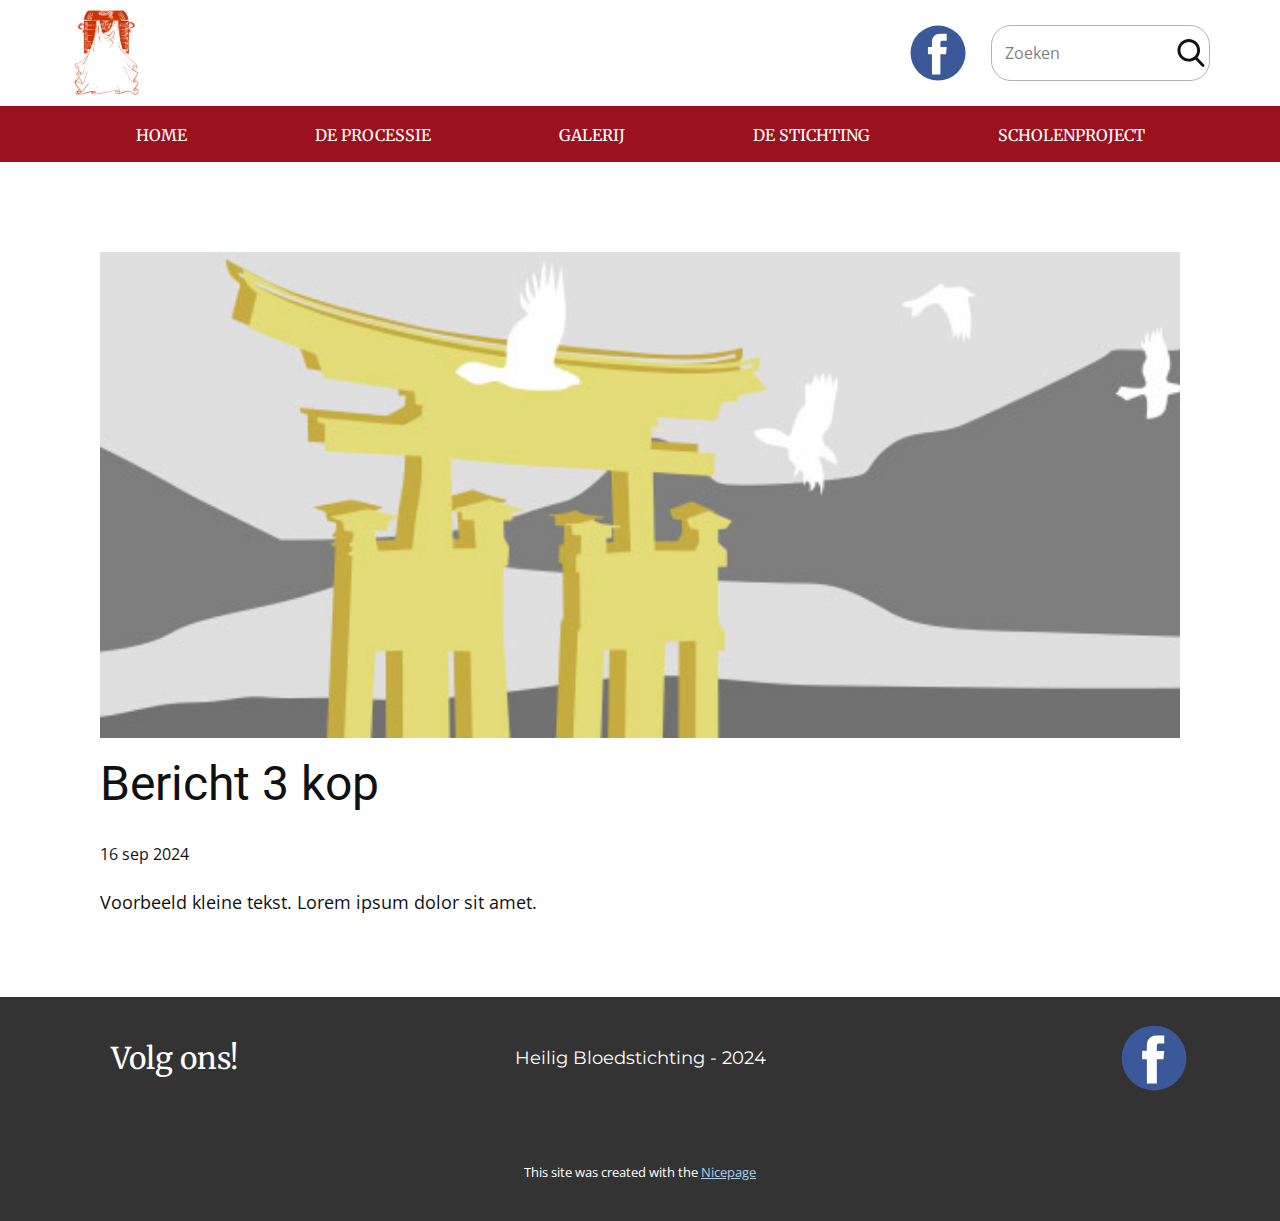
<file: blog/post-2.html>
<!DOCTYPE html>
<html style="font-size: 16px;" lang="nl"><head>
    <meta name="viewport" content="width=device-width, initial-scale=1.0">
    <meta charset="utf-8">
    <meta name="keywords" content="Bericht 1 kop">
    <meta name="description" content="">
    <title>Bericht 3 kop</title>
    <link rel="stylesheet" href="../nicepage.css" media="screen">
<link rel="stylesheet" href="../Post-Template.css" media="screen">
    <script class="u-script" type="text/javascript" src="../jquery.js" defer=""></script>
    <script class="u-script" type="text/javascript" src="../nicepage.js" defer=""></script>
    <meta name="generator" content="Nicepage 6.17.0, nicepage.com">
    <link id="u-theme-google-font" rel="stylesheet" href="https://fonts.googleapis.com/css?family=Roboto:100,100i,300,300i,400,400i,500,500i,700,700i,900,900i|Open+Sans:300,300i,400,400i,500,500i,600,600i,700,700i,800,800i">
    <link id="u-page-google-font" rel="stylesheet" href="https://fonts.googleapis.com/css?family=Merriweather:300,300i,400,400i,700,700i,900,900i|Montserrat:100,100i,200,200i,300,300i,400,400i,500,500i,600,600i,700,700i,800,800i,900,900i">
    
    
    
    <script type="application/ld+json">{
		"@context": "http://schema.org",
		"@type": "Organization",
		"name": "",
		"logo": "images/logo.gif",
		"sameAs": [
				"https://facebook.com/name",
				"https://facebook.com/name"
		]
}</script>
    <meta name="theme-color" content="#478ac9">
  <meta data-intl-tel-input-cdn-path="intlTelInput/"></head>
  <body data-path-to-root="./" data-include-products="false" class="u-body u-xl-mode" data-lang="nl"><header class=" u-clearfix u-header u-section-row-container" id="sec-5516"><div class="u-section-rows">
        <div class="u-align-center-xs u-section-row u-white u-section-row-1" id="sec-71fa">
          <div class="u-clearfix u-sheet u-sheet-1">
            <a href="#" class="u-image u-logo u-image-1" data-image-width="165" data-image-height="209">
              <img src="../images/logo.gif" class="u-logo-image u-logo-image-1" data-image-width="80">
            </a>
            <form action="#" method="get" class="u-border-1 u-border-grey-30 u-radius u-search u-search-right u-white u-search-1">
              <button class="u-search-button" type="submit">
                <span class="u-icon-rounded u-radius u-search-icon u-spacing-10 u-search-icon-1">
                  <svg class="u-svg-link" preserveAspectRatio="xMidYMin slice" viewBox="0 0 56.966 56.966"><use xlink:href="#svg-1ce0"></use></svg>
                  <svg xmlns="http://www.w3.org/2000/svg" xmlns:xlink="http://www.w3.org/1999/xlink" version="1.1" id="svg-1ce0" x="0px" y="0px" viewBox="0 0 56.966 56.966" style="enable-background:new 0 0 56.966 56.966;" xml:space="preserve" class="u-svg-content"><path d="M55.146,51.887L41.588,37.786c3.486-4.144,5.396-9.358,5.396-14.786c0-12.682-10.318-23-23-23s-23,10.318-23,23  s10.318,23,23,23c4.761,0,9.298-1.436,13.177-4.162l13.661,14.208c0.571,0.593,1.339,0.92,2.162,0.92  c0.779,0,1.518-0.297,2.079-0.837C56.255,54.982,56.293,53.08,55.146,51.887z M23.984,6c9.374,0,17,7.626,17,17s-7.626,17-17,17  s-17-7.626-17-17S14.61,6,23.984,6z"></path></svg>
                </span>
              </button>
              <input class="u-search-input" type="search" name="search" value="" placeholder="Zoeken">
            </form>
            <div class="u-social-icons u-spacing-10 u-social-icons-1">
              <a class="u-social-url" title="facebook" target="_blank" href="https://facebook.com/name"><span class="u-icon u-social-facebook u-social-icon u-icon-1"><svg class="u-svg-link" preserveAspectRatio="xMidYMin slice" viewBox="0 0 112 112" style=""><use xlink:href="#svg-a473"></use></svg><svg class="u-svg-content" viewBox="0 0 112 112" x="0" y="0" id="svg-a473"><circle fill="currentColor" cx="56.1" cy="56.1" r="55"></circle><path fill="#FFFFFF" d="M73.5,31.6h-9.1c-1.4,0-3.6,0.8-3.6,3.9v8.5h12.6L72,58.3H60.8v40.8H43.9V58.3h-8V43.9h8v-9.2
      c0-6.7,3.1-17,17-17h12.5v13.9H73.5z"></path></svg></span>
              </a>
            </div>
          </div>
          
          
          
          
          
        </div>
        <div class="u-custom-color-3 u-section-row u-section-row-2" id="sec-13b1">
          <div class="u-clearfix u-sheet u-sheet-2">
            <nav class="u-menu u-menu-dropdown u-offcanvas u-menu-1" data-responsive-from="MD">
              <div class="menu-collapse u-custom-font u-font-merriweather" style="font-size: 1rem; letter-spacing: 0px; text-transform: uppercase; font-weight: 700;">
                <a class="u-button-style u-custom-active-border-color u-custom-border u-custom-border-color u-custom-borders u-custom-color u-custom-effect-duration u-custom-hover-border-color u-custom-left-right-menu-spacing u-custom-text-active-color u-custom-text-color u-custom-text-hover-color u-custom-text-shadow u-custom-text-shadow-blur u-custom-text-shadow-color u-custom-text-shadow-transparency u-custom-text-shadow-x u-custom-text-shadow-y u-custom-top-bottom-menu-spacing u-nav-link" href="#">
                  <svg class="u-svg-link" viewBox="0 0 24 24"><use xlink:href="#menu-hamburger"></use></svg>
                  <svg class="u-svg-content" version="1.1" id="menu-hamburger" viewBox="0 0 16 16" x="0px" y="0px" xmlns:xlink="http://www.w3.org/1999/xlink" xmlns="http://www.w3.org/2000/svg"><g><rect y="1" width="16" height="2"></rect><rect y="7" width="16" height="2"></rect><rect y="13" width="16" height="2"></rect>
</g></svg>
                </a>
              </div>
              <div class="u-custom-menu u-nav-container">
                <ul class="u-custom-font u-font-merriweather u-nav u-unstyled u-nav-1"><li class="u-nav-item"><a class="u-button-style u-nav-link u-text-active-palette-1-base u-text-hover-grey-40" href="#" style="padding: 10px 64px;">Home</a>
</li><li class="u-nav-item"><a class="u-button-style u-nav-link u-text-active-palette-1-base u-text-hover-grey-40" href="#" style="padding: 10px 64px;">De processie</a><div class="u-nav-popup"><ul class="u-h-spacing-20 u-nav u-unstyled u-v-spacing-10 u-nav-2"><li class="u-nav-item"><a class="u-button-style u-nav-link u-white">Het ontstaan</a>
</li><li class="u-nav-item"><a class="u-button-style u-nav-link u-white">Heilig Bloed Boxtel</a><div class="u-nav-popup"><ul class="u-h-spacing-20 u-nav u-unstyled u-v-spacing-10 u-nav-3"><li class="u-nav-item"><a class="u-button-style u-nav-link u-white">Vernieuwing</a>
</li><li class="u-nav-item"><a class="u-button-style u-nav-link u-white">Hoelang geleden?</a>
</li><li class="u-nav-item"><a class="u-button-style u-nav-link u-white">De viering</a>
</li><li class="u-nav-item"><a class="u-button-style u-nav-link u-white">De verblijfplaatsen</a>
</li><li class="u-nav-item"><a class="u-button-style u-nav-link u-white">Hoogstraten</a>
</li><li class="u-nav-item"><a class="u-button-style u-nav-link u-white">Boxtel na 1648</a>
</li><li class="u-nav-item"><a class="u-button-style u-nav-link u-white">Boxtel na 1924</a>
</li><li class="u-nav-item"><a class="u-button-style u-nav-link u-white">Terugkomst</a>
</li><li class="u-nav-item"><a class="u-button-style u-nav-link u-white">Historie</a>
</li></ul>
</div>
</li><li class="u-nav-item"><a class="u-button-style u-nav-link u-white">Heilig Bloedspel</a>
</li><li class="u-nav-item"><a class="u-button-style u-nav-link u-white">Het processiepark</a>
</li><li class="u-nav-item"><a class="u-button-style u-nav-link u-white">Route</a>
</li><li class="u-nav-item"><a class="u-button-style u-nav-link u-white">Het schrijn</a>
</li><li class="u-nav-item"><a class="u-button-style u-nav-link u-white">Heilig Sacrament</a>
</li><li class="u-nav-item"><a class="u-button-style u-nav-link u-white">Groepen</a><div class="u-nav-popup"><ul class="u-h-spacing-20 u-nav u-unstyled u-v-spacing-10 u-nav-4"><li class="u-nav-item"><a class="u-button-style u-nav-link u-white">Openingsgroep</a>
</li><li class="u-nav-item"><a class="u-button-style u-nav-link u-white">Bijbelse groep</a>
</li><li class="u-nav-item"><a class="u-button-style u-nav-link u-white">Liturgische groep</a>
</li><li class="u-nav-item"><a class="u-button-style u-nav-link u-white">Historische groep</a>
</li><li class="u-nav-item"><a class="u-button-style u-nav-link u-white">Mariale groep</a>
</li></ul>
</div>
</li></ul>
</div>
</li><li class="u-nav-item"><a class="u-button-style u-nav-link u-text-active-palette-1-base u-text-hover-grey-40" href="#" style="padding: 10px 64px;">Galerij</a><div class="u-nav-popup"><ul class="u-h-spacing-20 u-nav u-unstyled u-v-spacing-10 u-nav-5"><li class="u-nav-item"><a class="u-button-style u-nav-link u-white">2013</a>
</li><li class="u-nav-item"><a class="u-button-style u-nav-link u-white">2012</a>
</li><li class="u-nav-item"><a class="u-button-style u-nav-link u-white">2009</a>
</li><li class="u-nav-item"><a class="u-button-style u-nav-link u-white">2008</a>
</li><li class="u-nav-item"><a class="u-button-style u-nav-link u-white">2006</a>
</li><li class="u-nav-item"><a class="u-button-style u-nav-link u-white">2005</a>
</li><li class="u-nav-item"><a class="u-button-style u-nav-link u-white">2004</a>
</li><li class="u-nav-item"><a class="u-button-style u-nav-link u-white">1924</a>
</li><li class="u-nav-item"><a class="u-button-style u-nav-link u-white">Heilig Bloedspel</a><div class="u-nav-popup"><ul class="u-h-spacing-20 u-nav u-unstyled u-v-spacing-10 u-nav-6"><li class="u-nav-item"><a class="u-button-style u-nav-link u-white">2013</a>
</li><li class="u-nav-item"><a class="u-button-style u-nav-link u-white">1999</a>
</li><li class="u-nav-item"><a class="u-button-style u-nav-link u-white">1952</a>
</li></ul>
</div>
</li><li class="u-nav-item"><a class="u-button-style u-nav-link u-white">Video's</a>
</li></ul>
</div>
</li><li class="u-nav-item"><a class="u-button-style u-nav-link u-text-active-palette-1-base u-text-hover-grey-40" style="padding: 10px 64px;">De stichting</a><div class="u-nav-popup"><ul class="u-h-spacing-20 u-nav u-unstyled u-v-spacing-10 u-nav-7"><li class="u-nav-item"><a class="u-button-style u-nav-link u-white">Organisatie</a>
</li><li class="u-nav-item"><a class="u-button-style u-nav-link u-white">Contact</a>
</li><li class="u-nav-item"><a class="u-button-style u-nav-link u-white">Verantwoording</a>
</li><li class="u-nav-item"><a class="u-button-style u-nav-link u-white">Bronnen</a>
</li></ul>
</div>
</li><li class="u-nav-item"><a class="u-button-style u-nav-link u-text-active-palette-1-base u-text-hover-grey-40" style="padding: 10px 63px 10px 64px;">Scholenproject</a>
</li></ul>
              </div>
              <div class="u-custom-menu u-nav-container-collapse">
                <div class="u-black u-container-style u-inner-container-layout u-opacity u-opacity-95 u-sidenav">
                  <div class="u-inner-container-layout u-sidenav-overflow">
                    <div class="u-menu-close"></div>
                    <ul class="u-align-center u-nav u-popupmenu-items u-unstyled u-nav-8"><li class="u-nav-item"><a class="u-button-style u-nav-link" href="#">Home</a>
</li><li class="u-nav-item"><a class="u-button-style u-nav-link" href="#">De processie</a><div class="u-nav-popup"><ul class="u-h-spacing-20 u-nav u-unstyled u-v-spacing-10 u-nav-9"><li class="u-nav-item"><a class="u-button-style u-nav-link">Het ontstaan</a>
</li><li class="u-nav-item"><a class="u-button-style u-nav-link">Heilig Bloed Boxtel</a><div class="u-nav-popup"><ul class="u-h-spacing-20 u-nav u-unstyled u-v-spacing-10 u-nav-10"><li class="u-nav-item"><a class="u-button-style u-nav-link">Vernieuwing</a>
</li><li class="u-nav-item"><a class="u-button-style u-nav-link">Hoelang geleden?</a>
</li><li class="u-nav-item"><a class="u-button-style u-nav-link">De viering</a>
</li><li class="u-nav-item"><a class="u-button-style u-nav-link">De verblijfplaatsen</a>
</li><li class="u-nav-item"><a class="u-button-style u-nav-link">Hoogstraten</a>
</li><li class="u-nav-item"><a class="u-button-style u-nav-link">Boxtel na 1648</a>
</li><li class="u-nav-item"><a class="u-button-style u-nav-link">Boxtel na 1924</a>
</li><li class="u-nav-item"><a class="u-button-style u-nav-link">Terugkomst</a>
</li><li class="u-nav-item"><a class="u-button-style u-nav-link">Historie</a>
</li></ul>
</div>
</li><li class="u-nav-item"><a class="u-button-style u-nav-link">Heilig Bloedspel</a>
</li><li class="u-nav-item"><a class="u-button-style u-nav-link">Het processiepark</a>
</li><li class="u-nav-item"><a class="u-button-style u-nav-link">Route</a>
</li><li class="u-nav-item"><a class="u-button-style u-nav-link">Het schrijn</a>
</li><li class="u-nav-item"><a class="u-button-style u-nav-link">Heilig Sacrament</a>
</li><li class="u-nav-item"><a class="u-button-style u-nav-link">Groepen</a><div class="u-nav-popup"><ul class="u-h-spacing-20 u-nav u-unstyled u-v-spacing-10 u-nav-11"><li class="u-nav-item"><a class="u-button-style u-nav-link">Openingsgroep</a>
</li><li class="u-nav-item"><a class="u-button-style u-nav-link">Bijbelse groep</a>
</li><li class="u-nav-item"><a class="u-button-style u-nav-link">Liturgische groep</a>
</li><li class="u-nav-item"><a class="u-button-style u-nav-link">Historische groep</a>
</li><li class="u-nav-item"><a class="u-button-style u-nav-link">Mariale groep</a>
</li></ul>
</div>
</li></ul>
</div>
</li><li class="u-nav-item"><a class="u-button-style u-nav-link" href="#">Galerij</a><div class="u-nav-popup"><ul class="u-h-spacing-20 u-nav u-unstyled u-v-spacing-10 u-nav-12"><li class="u-nav-item"><a class="u-button-style u-nav-link">2013</a>
</li><li class="u-nav-item"><a class="u-button-style u-nav-link">2012</a>
</li><li class="u-nav-item"><a class="u-button-style u-nav-link">2009</a>
</li><li class="u-nav-item"><a class="u-button-style u-nav-link">2008</a>
</li><li class="u-nav-item"><a class="u-button-style u-nav-link">2006</a>
</li><li class="u-nav-item"><a class="u-button-style u-nav-link">2005</a>
</li><li class="u-nav-item"><a class="u-button-style u-nav-link">2004</a>
</li><li class="u-nav-item"><a class="u-button-style u-nav-link">1924</a>
</li><li class="u-nav-item"><a class="u-button-style u-nav-link">Heilig Bloedspel</a><div class="u-nav-popup"><ul class="u-h-spacing-20 u-nav u-unstyled u-v-spacing-10 u-nav-13"><li class="u-nav-item"><a class="u-button-style u-nav-link">2013</a>
</li><li class="u-nav-item"><a class="u-button-style u-nav-link">1999</a>
</li><li class="u-nav-item"><a class="u-button-style u-nav-link">1952</a>
</li></ul>
</div>
</li><li class="u-nav-item"><a class="u-button-style u-nav-link">Video's</a>
</li></ul>
</div>
</li><li class="u-nav-item"><a class="u-button-style u-nav-link">De stichting</a><div class="u-nav-popup"><ul class="u-h-spacing-20 u-nav u-unstyled u-v-spacing-10 u-nav-14"><li class="u-nav-item"><a class="u-button-style u-nav-link">Organisatie</a>
</li><li class="u-nav-item"><a class="u-button-style u-nav-link">Contact</a>
</li><li class="u-nav-item"><a class="u-button-style u-nav-link">Verantwoording</a>
</li><li class="u-nav-item"><a class="u-button-style u-nav-link">Bronnen</a>
</li></ul>
</div>
</li><li class="u-nav-item"><a class="u-button-style u-nav-link">Scholenproject</a>
</li></ul>
                  </div>
                </div>
                <div class="u-black u-menu-overlay u-opacity u-opacity-70"></div>
              </div>
              <style class="menu-style">@media (max-width: 939px) {
                    [data-responsive-from="MD"] .u-nav-container {
                        display: none;
                    }
                    [data-responsive-from="MD"] .menu-collapse {
                        display: block;
                    }
                }</style>
            </nav>
          </div>
          
          
          
          
          
        </div>
      </div></header>
    <section class="u-align-center u-clearfix u-section-1" id="sec-8ecb">
      <div class="u-clearfix u-sheet u-valign-middle-md u-valign-middle-sm u-valign-middle-xs u-sheet-1"><!--post_details--><!--post_details_options_json--><!--{"source":""}--><!--/post_details_options_json--><!--blog_post-->
        <div class="u-container-style u-expanded-width u-post-details u-post-details-1">
          <div class="u-container-layout u-valign-middle u-container-layout-1"><!--blog_post_image-->
            <img alt="" class="u-blog-control u-expanded-width u-image u-image-default u-image-1" src="../images/8ad73f3c.jpeg"><!--/blog_post_image--><!--blog_post_header-->
            <h2 class="u-blog-control u-text u-text-1">Bericht 3 kop</h2><!--/blog_post_header--><!--blog_post_metadata-->
            <div class="u-blog-control u-metadata u-metadata-1"><!--blog_post_metadata_date-->
              <span class="u-meta-date u-meta-icon">16 sep 2024</span><!--/blog_post_metadata_date--><!--blog_post_metadata_category-->
              <!--/blog_post_metadata_category--><!--blog_post_metadata_comments-->
              <!--/blog_post_metadata_comments-->
            </div><!--/blog_post_metadata--><!--blog_post_content-->
            <div class="u-align-justify u-blog-control u-post-content u-text u-text-2 fr-view">
  Voorbeeld kleine tekst. Lorem ipsum dolor sit amet.
  </div><!--/blog_post_content-->
          </div>
        </div><!--/blog_post--><!--/post_details-->
      </div>
    </section>
    
    
    
    <footer class="u-align-center u-clearfix u-container-align-center u-footer u-grey-80 u-footer" id="sec-19fe"><div class="u-clearfix u-sheet u-valign-middle-md u-valign-middle-sm u-valign-middle-xs u-sheet-1">
        <div class="u-social-icons u-spacing-10 u-social-icons-1">
          <a class="u-social-url" title="facebook" target="_blank" href="https://facebook.com/name"><span class="u-icon u-social-facebook u-social-icon u-icon-1"><svg class="u-svg-link" preserveAspectRatio="xMidYMin slice" viewBox="0 0 112 112" style=""><use xlink:href="#svg-2c83"></use></svg><svg class="u-svg-content" viewBox="0 0 112 112" x="0" y="0" id="svg-2c83"><circle fill="currentColor" cx="56.1" cy="56.1" r="55"></circle><path fill="#FFFFFF" d="M73.5,31.6h-9.1c-1.4,0-3.6,0.8-3.6,3.9v8.5h12.6L72,58.3H60.8v40.8H43.9V58.3h-8V43.9h8v-9.2
c0-6.7,3.1-17,17-17h12.5v13.9H73.5z"></path></svg></span>
          </a>
        </div>
        <p class="u-custom-font u-font-merriweather u-small-text u-text u-text-variant u-text-1">Volg ons!</p>
        <p class="u-custom-font u-font-montserrat u-text u-text-default u-text-2"> Heilig Bloedstichting - 2024</p>
      </div></footer>
    <section class="u-backlink u-clearfix u-grey-80">
      <p class="u-text">
        <span>This site was created with the </span>
        <a class="u-link" href="https://nicepage.com/" target="_blank" rel="nofollow">
          <span>Nicepage</span>
        </a>
      </p>
    </section>
  
</body></html>
</file>
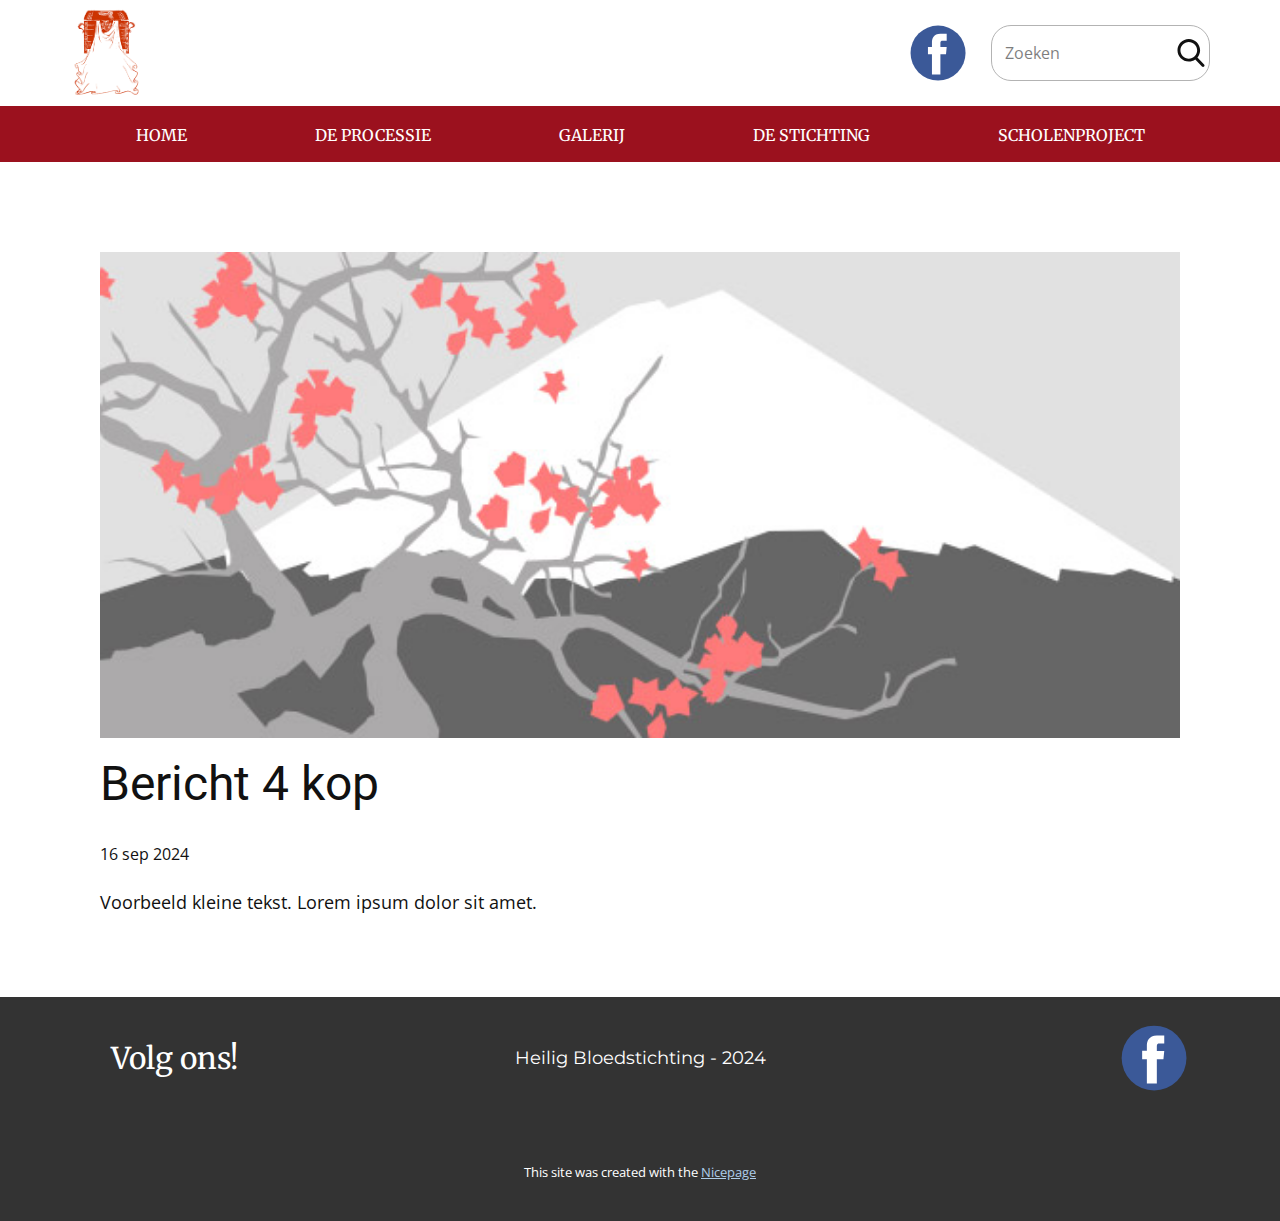
<file: blog/post-3.html>
<!DOCTYPE html>
<html style="font-size: 16px;" lang="nl"><head>
    <meta name="viewport" content="width=device-width, initial-scale=1.0">
    <meta charset="utf-8">
    <meta name="keywords" content="Bericht 1 kop">
    <meta name="description" content="">
    <title>Bericht 4 kop</title>
    <link rel="stylesheet" href="../nicepage.css" media="screen">
<link rel="stylesheet" href="../Post-Template.css" media="screen">
    <script class="u-script" type="text/javascript" src="../jquery.js" defer=""></script>
    <script class="u-script" type="text/javascript" src="../nicepage.js" defer=""></script>
    <meta name="generator" content="Nicepage 6.17.0, nicepage.com">
    <link id="u-theme-google-font" rel="stylesheet" href="https://fonts.googleapis.com/css?family=Roboto:100,100i,300,300i,400,400i,500,500i,700,700i,900,900i|Open+Sans:300,300i,400,400i,500,500i,600,600i,700,700i,800,800i">
    <link id="u-page-google-font" rel="stylesheet" href="https://fonts.googleapis.com/css?family=Merriweather:300,300i,400,400i,700,700i,900,900i|Montserrat:100,100i,200,200i,300,300i,400,400i,500,500i,600,600i,700,700i,800,800i,900,900i">
    
    
    
    <script type="application/ld+json">{
		"@context": "http://schema.org",
		"@type": "Organization",
		"name": "",
		"logo": "images/logo.gif",
		"sameAs": [
				"https://facebook.com/name",
				"https://facebook.com/name"
		]
}</script>
    <meta name="theme-color" content="#478ac9">
  <meta data-intl-tel-input-cdn-path="intlTelInput/"></head>
  <body data-path-to-root="./" data-include-products="false" class="u-body u-xl-mode" data-lang="nl"><header class=" u-clearfix u-header u-section-row-container" id="sec-5516"><div class="u-section-rows">
        <div class="u-align-center-xs u-section-row u-white u-section-row-1" id="sec-71fa">
          <div class="u-clearfix u-sheet u-sheet-1">
            <a href="#" class="u-image u-logo u-image-1" data-image-width="165" data-image-height="209">
              <img src="../images/logo.gif" class="u-logo-image u-logo-image-1" data-image-width="80">
            </a>
            <form action="#" method="get" class="u-border-1 u-border-grey-30 u-radius u-search u-search-right u-white u-search-1">
              <button class="u-search-button" type="submit">
                <span class="u-icon-rounded u-radius u-search-icon u-spacing-10 u-search-icon-1">
                  <svg class="u-svg-link" preserveAspectRatio="xMidYMin slice" viewBox="0 0 56.966 56.966"><use xlink:href="#svg-1ce0"></use></svg>
                  <svg xmlns="http://www.w3.org/2000/svg" xmlns:xlink="http://www.w3.org/1999/xlink" version="1.1" id="svg-1ce0" x="0px" y="0px" viewBox="0 0 56.966 56.966" style="enable-background:new 0 0 56.966 56.966;" xml:space="preserve" class="u-svg-content"><path d="M55.146,51.887L41.588,37.786c3.486-4.144,5.396-9.358,5.396-14.786c0-12.682-10.318-23-23-23s-23,10.318-23,23  s10.318,23,23,23c4.761,0,9.298-1.436,13.177-4.162l13.661,14.208c0.571,0.593,1.339,0.92,2.162,0.92  c0.779,0,1.518-0.297,2.079-0.837C56.255,54.982,56.293,53.08,55.146,51.887z M23.984,6c9.374,0,17,7.626,17,17s-7.626,17-17,17  s-17-7.626-17-17S14.61,6,23.984,6z"></path></svg>
                </span>
              </button>
              <input class="u-search-input" type="search" name="search" value="" placeholder="Zoeken">
            </form>
            <div class="u-social-icons u-spacing-10 u-social-icons-1">
              <a class="u-social-url" title="facebook" target="_blank" href="https://facebook.com/name"><span class="u-icon u-social-facebook u-social-icon u-icon-1"><svg class="u-svg-link" preserveAspectRatio="xMidYMin slice" viewBox="0 0 112 112" style=""><use xlink:href="#svg-a473"></use></svg><svg class="u-svg-content" viewBox="0 0 112 112" x="0" y="0" id="svg-a473"><circle fill="currentColor" cx="56.1" cy="56.1" r="55"></circle><path fill="#FFFFFF" d="M73.5,31.6h-9.1c-1.4,0-3.6,0.8-3.6,3.9v8.5h12.6L72,58.3H60.8v40.8H43.9V58.3h-8V43.9h8v-9.2
      c0-6.7,3.1-17,17-17h12.5v13.9H73.5z"></path></svg></span>
              </a>
            </div>
          </div>
          
          
          
          
          
        </div>
        <div class="u-custom-color-3 u-section-row u-section-row-2" id="sec-13b1">
          <div class="u-clearfix u-sheet u-sheet-2">
            <nav class="u-menu u-menu-dropdown u-offcanvas u-menu-1" data-responsive-from="MD">
              <div class="menu-collapse u-custom-font u-font-merriweather" style="font-size: 1rem; letter-spacing: 0px; text-transform: uppercase; font-weight: 700;">
                <a class="u-button-style u-custom-active-border-color u-custom-border u-custom-border-color u-custom-borders u-custom-color u-custom-effect-duration u-custom-hover-border-color u-custom-left-right-menu-spacing u-custom-text-active-color u-custom-text-color u-custom-text-hover-color u-custom-text-shadow u-custom-text-shadow-blur u-custom-text-shadow-color u-custom-text-shadow-transparency u-custom-text-shadow-x u-custom-text-shadow-y u-custom-top-bottom-menu-spacing u-nav-link" href="#">
                  <svg class="u-svg-link" viewBox="0 0 24 24"><use xlink:href="#menu-hamburger"></use></svg>
                  <svg class="u-svg-content" version="1.1" id="menu-hamburger" viewBox="0 0 16 16" x="0px" y="0px" xmlns:xlink="http://www.w3.org/1999/xlink" xmlns="http://www.w3.org/2000/svg"><g><rect y="1" width="16" height="2"></rect><rect y="7" width="16" height="2"></rect><rect y="13" width="16" height="2"></rect>
</g></svg>
                </a>
              </div>
              <div class="u-custom-menu u-nav-container">
                <ul class="u-custom-font u-font-merriweather u-nav u-unstyled u-nav-1"><li class="u-nav-item"><a class="u-button-style u-nav-link u-text-active-palette-1-base u-text-hover-grey-40" href="#" style="padding: 10px 64px;">Home</a>
</li><li class="u-nav-item"><a class="u-button-style u-nav-link u-text-active-palette-1-base u-text-hover-grey-40" href="#" style="padding: 10px 64px;">De processie</a><div class="u-nav-popup"><ul class="u-h-spacing-20 u-nav u-unstyled u-v-spacing-10 u-nav-2"><li class="u-nav-item"><a class="u-button-style u-nav-link u-white">Het ontstaan</a>
</li><li class="u-nav-item"><a class="u-button-style u-nav-link u-white">Heilig Bloed Boxtel</a><div class="u-nav-popup"><ul class="u-h-spacing-20 u-nav u-unstyled u-v-spacing-10 u-nav-3"><li class="u-nav-item"><a class="u-button-style u-nav-link u-white">Vernieuwing</a>
</li><li class="u-nav-item"><a class="u-button-style u-nav-link u-white">Hoelang geleden?</a>
</li><li class="u-nav-item"><a class="u-button-style u-nav-link u-white">De viering</a>
</li><li class="u-nav-item"><a class="u-button-style u-nav-link u-white">De verblijfplaatsen</a>
</li><li class="u-nav-item"><a class="u-button-style u-nav-link u-white">Hoogstraten</a>
</li><li class="u-nav-item"><a class="u-button-style u-nav-link u-white">Boxtel na 1648</a>
</li><li class="u-nav-item"><a class="u-button-style u-nav-link u-white">Boxtel na 1924</a>
</li><li class="u-nav-item"><a class="u-button-style u-nav-link u-white">Terugkomst</a>
</li><li class="u-nav-item"><a class="u-button-style u-nav-link u-white">Historie</a>
</li></ul>
</div>
</li><li class="u-nav-item"><a class="u-button-style u-nav-link u-white">Heilig Bloedspel</a>
</li><li class="u-nav-item"><a class="u-button-style u-nav-link u-white">Het processiepark</a>
</li><li class="u-nav-item"><a class="u-button-style u-nav-link u-white">Route</a>
</li><li class="u-nav-item"><a class="u-button-style u-nav-link u-white">Het schrijn</a>
</li><li class="u-nav-item"><a class="u-button-style u-nav-link u-white">Heilig Sacrament</a>
</li><li class="u-nav-item"><a class="u-button-style u-nav-link u-white">Groepen</a><div class="u-nav-popup"><ul class="u-h-spacing-20 u-nav u-unstyled u-v-spacing-10 u-nav-4"><li class="u-nav-item"><a class="u-button-style u-nav-link u-white">Openingsgroep</a>
</li><li class="u-nav-item"><a class="u-button-style u-nav-link u-white">Bijbelse groep</a>
</li><li class="u-nav-item"><a class="u-button-style u-nav-link u-white">Liturgische groep</a>
</li><li class="u-nav-item"><a class="u-button-style u-nav-link u-white">Historische groep</a>
</li><li class="u-nav-item"><a class="u-button-style u-nav-link u-white">Mariale groep</a>
</li></ul>
</div>
</li></ul>
</div>
</li><li class="u-nav-item"><a class="u-button-style u-nav-link u-text-active-palette-1-base u-text-hover-grey-40" href="#" style="padding: 10px 64px;">Galerij</a><div class="u-nav-popup"><ul class="u-h-spacing-20 u-nav u-unstyled u-v-spacing-10 u-nav-5"><li class="u-nav-item"><a class="u-button-style u-nav-link u-white">2013</a>
</li><li class="u-nav-item"><a class="u-button-style u-nav-link u-white">2012</a>
</li><li class="u-nav-item"><a class="u-button-style u-nav-link u-white">2009</a>
</li><li class="u-nav-item"><a class="u-button-style u-nav-link u-white">2008</a>
</li><li class="u-nav-item"><a class="u-button-style u-nav-link u-white">2006</a>
</li><li class="u-nav-item"><a class="u-button-style u-nav-link u-white">2005</a>
</li><li class="u-nav-item"><a class="u-button-style u-nav-link u-white">2004</a>
</li><li class="u-nav-item"><a class="u-button-style u-nav-link u-white">1924</a>
</li><li class="u-nav-item"><a class="u-button-style u-nav-link u-white">Heilig Bloedspel</a><div class="u-nav-popup"><ul class="u-h-spacing-20 u-nav u-unstyled u-v-spacing-10 u-nav-6"><li class="u-nav-item"><a class="u-button-style u-nav-link u-white">2013</a>
</li><li class="u-nav-item"><a class="u-button-style u-nav-link u-white">1999</a>
</li><li class="u-nav-item"><a class="u-button-style u-nav-link u-white">1952</a>
</li></ul>
</div>
</li><li class="u-nav-item"><a class="u-button-style u-nav-link u-white">Video's</a>
</li></ul>
</div>
</li><li class="u-nav-item"><a class="u-button-style u-nav-link u-text-active-palette-1-base u-text-hover-grey-40" style="padding: 10px 64px;">De stichting</a><div class="u-nav-popup"><ul class="u-h-spacing-20 u-nav u-unstyled u-v-spacing-10 u-nav-7"><li class="u-nav-item"><a class="u-button-style u-nav-link u-white">Organisatie</a>
</li><li class="u-nav-item"><a class="u-button-style u-nav-link u-white">Contact</a>
</li><li class="u-nav-item"><a class="u-button-style u-nav-link u-white">Verantwoording</a>
</li><li class="u-nav-item"><a class="u-button-style u-nav-link u-white">Bronnen</a>
</li></ul>
</div>
</li><li class="u-nav-item"><a class="u-button-style u-nav-link u-text-active-palette-1-base u-text-hover-grey-40" style="padding: 10px 63px 10px 64px;">Scholenproject</a>
</li></ul>
              </div>
              <div class="u-custom-menu u-nav-container-collapse">
                <div class="u-black u-container-style u-inner-container-layout u-opacity u-opacity-95 u-sidenav">
                  <div class="u-inner-container-layout u-sidenav-overflow">
                    <div class="u-menu-close"></div>
                    <ul class="u-align-center u-nav u-popupmenu-items u-unstyled u-nav-8"><li class="u-nav-item"><a class="u-button-style u-nav-link" href="#">Home</a>
</li><li class="u-nav-item"><a class="u-button-style u-nav-link" href="#">De processie</a><div class="u-nav-popup"><ul class="u-h-spacing-20 u-nav u-unstyled u-v-spacing-10 u-nav-9"><li class="u-nav-item"><a class="u-button-style u-nav-link">Het ontstaan</a>
</li><li class="u-nav-item"><a class="u-button-style u-nav-link">Heilig Bloed Boxtel</a><div class="u-nav-popup"><ul class="u-h-spacing-20 u-nav u-unstyled u-v-spacing-10 u-nav-10"><li class="u-nav-item"><a class="u-button-style u-nav-link">Vernieuwing</a>
</li><li class="u-nav-item"><a class="u-button-style u-nav-link">Hoelang geleden?</a>
</li><li class="u-nav-item"><a class="u-button-style u-nav-link">De viering</a>
</li><li class="u-nav-item"><a class="u-button-style u-nav-link">De verblijfplaatsen</a>
</li><li class="u-nav-item"><a class="u-button-style u-nav-link">Hoogstraten</a>
</li><li class="u-nav-item"><a class="u-button-style u-nav-link">Boxtel na 1648</a>
</li><li class="u-nav-item"><a class="u-button-style u-nav-link">Boxtel na 1924</a>
</li><li class="u-nav-item"><a class="u-button-style u-nav-link">Terugkomst</a>
</li><li class="u-nav-item"><a class="u-button-style u-nav-link">Historie</a>
</li></ul>
</div>
</li><li class="u-nav-item"><a class="u-button-style u-nav-link">Heilig Bloedspel</a>
</li><li class="u-nav-item"><a class="u-button-style u-nav-link">Het processiepark</a>
</li><li class="u-nav-item"><a class="u-button-style u-nav-link">Route</a>
</li><li class="u-nav-item"><a class="u-button-style u-nav-link">Het schrijn</a>
</li><li class="u-nav-item"><a class="u-button-style u-nav-link">Heilig Sacrament</a>
</li><li class="u-nav-item"><a class="u-button-style u-nav-link">Groepen</a><div class="u-nav-popup"><ul class="u-h-spacing-20 u-nav u-unstyled u-v-spacing-10 u-nav-11"><li class="u-nav-item"><a class="u-button-style u-nav-link">Openingsgroep</a>
</li><li class="u-nav-item"><a class="u-button-style u-nav-link">Bijbelse groep</a>
</li><li class="u-nav-item"><a class="u-button-style u-nav-link">Liturgische groep</a>
</li><li class="u-nav-item"><a class="u-button-style u-nav-link">Historische groep</a>
</li><li class="u-nav-item"><a class="u-button-style u-nav-link">Mariale groep</a>
</li></ul>
</div>
</li></ul>
</div>
</li><li class="u-nav-item"><a class="u-button-style u-nav-link" href="#">Galerij</a><div class="u-nav-popup"><ul class="u-h-spacing-20 u-nav u-unstyled u-v-spacing-10 u-nav-12"><li class="u-nav-item"><a class="u-button-style u-nav-link">2013</a>
</li><li class="u-nav-item"><a class="u-button-style u-nav-link">2012</a>
</li><li class="u-nav-item"><a class="u-button-style u-nav-link">2009</a>
</li><li class="u-nav-item"><a class="u-button-style u-nav-link">2008</a>
</li><li class="u-nav-item"><a class="u-button-style u-nav-link">2006</a>
</li><li class="u-nav-item"><a class="u-button-style u-nav-link">2005</a>
</li><li class="u-nav-item"><a class="u-button-style u-nav-link">2004</a>
</li><li class="u-nav-item"><a class="u-button-style u-nav-link">1924</a>
</li><li class="u-nav-item"><a class="u-button-style u-nav-link">Heilig Bloedspel</a><div class="u-nav-popup"><ul class="u-h-spacing-20 u-nav u-unstyled u-v-spacing-10 u-nav-13"><li class="u-nav-item"><a class="u-button-style u-nav-link">2013</a>
</li><li class="u-nav-item"><a class="u-button-style u-nav-link">1999</a>
</li><li class="u-nav-item"><a class="u-button-style u-nav-link">1952</a>
</li></ul>
</div>
</li><li class="u-nav-item"><a class="u-button-style u-nav-link">Video's</a>
</li></ul>
</div>
</li><li class="u-nav-item"><a class="u-button-style u-nav-link">De stichting</a><div class="u-nav-popup"><ul class="u-h-spacing-20 u-nav u-unstyled u-v-spacing-10 u-nav-14"><li class="u-nav-item"><a class="u-button-style u-nav-link">Organisatie</a>
</li><li class="u-nav-item"><a class="u-button-style u-nav-link">Contact</a>
</li><li class="u-nav-item"><a class="u-button-style u-nav-link">Verantwoording</a>
</li><li class="u-nav-item"><a class="u-button-style u-nav-link">Bronnen</a>
</li></ul>
</div>
</li><li class="u-nav-item"><a class="u-button-style u-nav-link">Scholenproject</a>
</li></ul>
                  </div>
                </div>
                <div class="u-black u-menu-overlay u-opacity u-opacity-70"></div>
              </div>
              <style class="menu-style">@media (max-width: 939px) {
                    [data-responsive-from="MD"] .u-nav-container {
                        display: none;
                    }
                    [data-responsive-from="MD"] .menu-collapse {
                        display: block;
                    }
                }</style>
            </nav>
          </div>
          
          
          
          
          
        </div>
      </div></header>
    <section class="u-align-center u-clearfix u-section-1" id="sec-8ecb">
      <div class="u-clearfix u-sheet u-valign-middle-md u-valign-middle-sm u-valign-middle-xs u-sheet-1"><!--post_details--><!--post_details_options_json--><!--{"source":""}--><!--/post_details_options_json--><!--blog_post-->
        <div class="u-container-style u-expanded-width u-post-details u-post-details-1">
          <div class="u-container-layout u-valign-middle u-container-layout-1"><!--blog_post_image-->
            <img alt="" class="u-blog-control u-expanded-width u-image u-image-default u-image-1" src="../images/0fd3416c.jpeg"><!--/blog_post_image--><!--blog_post_header-->
            <h2 class="u-blog-control u-text u-text-1">Bericht 4 kop</h2><!--/blog_post_header--><!--blog_post_metadata-->
            <div class="u-blog-control u-metadata u-metadata-1"><!--blog_post_metadata_date-->
              <span class="u-meta-date u-meta-icon">16 sep 2024</span><!--/blog_post_metadata_date--><!--blog_post_metadata_category-->
              <!--/blog_post_metadata_category--><!--blog_post_metadata_comments-->
              <!--/blog_post_metadata_comments-->
            </div><!--/blog_post_metadata--><!--blog_post_content-->
            <div class="u-align-justify u-blog-control u-post-content u-text u-text-2 fr-view">
  Voorbeeld kleine tekst. Lorem ipsum dolor sit amet.
  </div><!--/blog_post_content-->
          </div>
        </div><!--/blog_post--><!--/post_details-->
      </div>
    </section>
    
    
    
    <footer class="u-align-center u-clearfix u-container-align-center u-footer u-grey-80 u-footer" id="sec-19fe"><div class="u-clearfix u-sheet u-valign-middle-md u-valign-middle-sm u-valign-middle-xs u-sheet-1">
        <div class="u-social-icons u-spacing-10 u-social-icons-1">
          <a class="u-social-url" title="facebook" target="_blank" href="https://facebook.com/name"><span class="u-icon u-social-facebook u-social-icon u-icon-1"><svg class="u-svg-link" preserveAspectRatio="xMidYMin slice" viewBox="0 0 112 112" style=""><use xlink:href="#svg-2c83"></use></svg><svg class="u-svg-content" viewBox="0 0 112 112" x="0" y="0" id="svg-2c83"><circle fill="currentColor" cx="56.1" cy="56.1" r="55"></circle><path fill="#FFFFFF" d="M73.5,31.6h-9.1c-1.4,0-3.6,0.8-3.6,3.9v8.5h12.6L72,58.3H60.8v40.8H43.9V58.3h-8V43.9h8v-9.2
c0-6.7,3.1-17,17-17h12.5v13.9H73.5z"></path></svg></span>
          </a>
        </div>
        <p class="u-custom-font u-font-merriweather u-small-text u-text u-text-variant u-text-1">Volg ons!</p>
        <p class="u-custom-font u-font-montserrat u-text u-text-default u-text-2"> Heilig Bloedstichting - 2024</p>
      </div></footer>
    <section class="u-backlink u-clearfix u-grey-80">
      <p class="u-text">
        <span>This site was created with the </span>
        <a class="u-link" href="https://nicepage.com/" target="_blank" rel="nofollow">
          <span>Nicepage</span>
        </a>
      </p>
    </section>
  
</body></html>
</file>
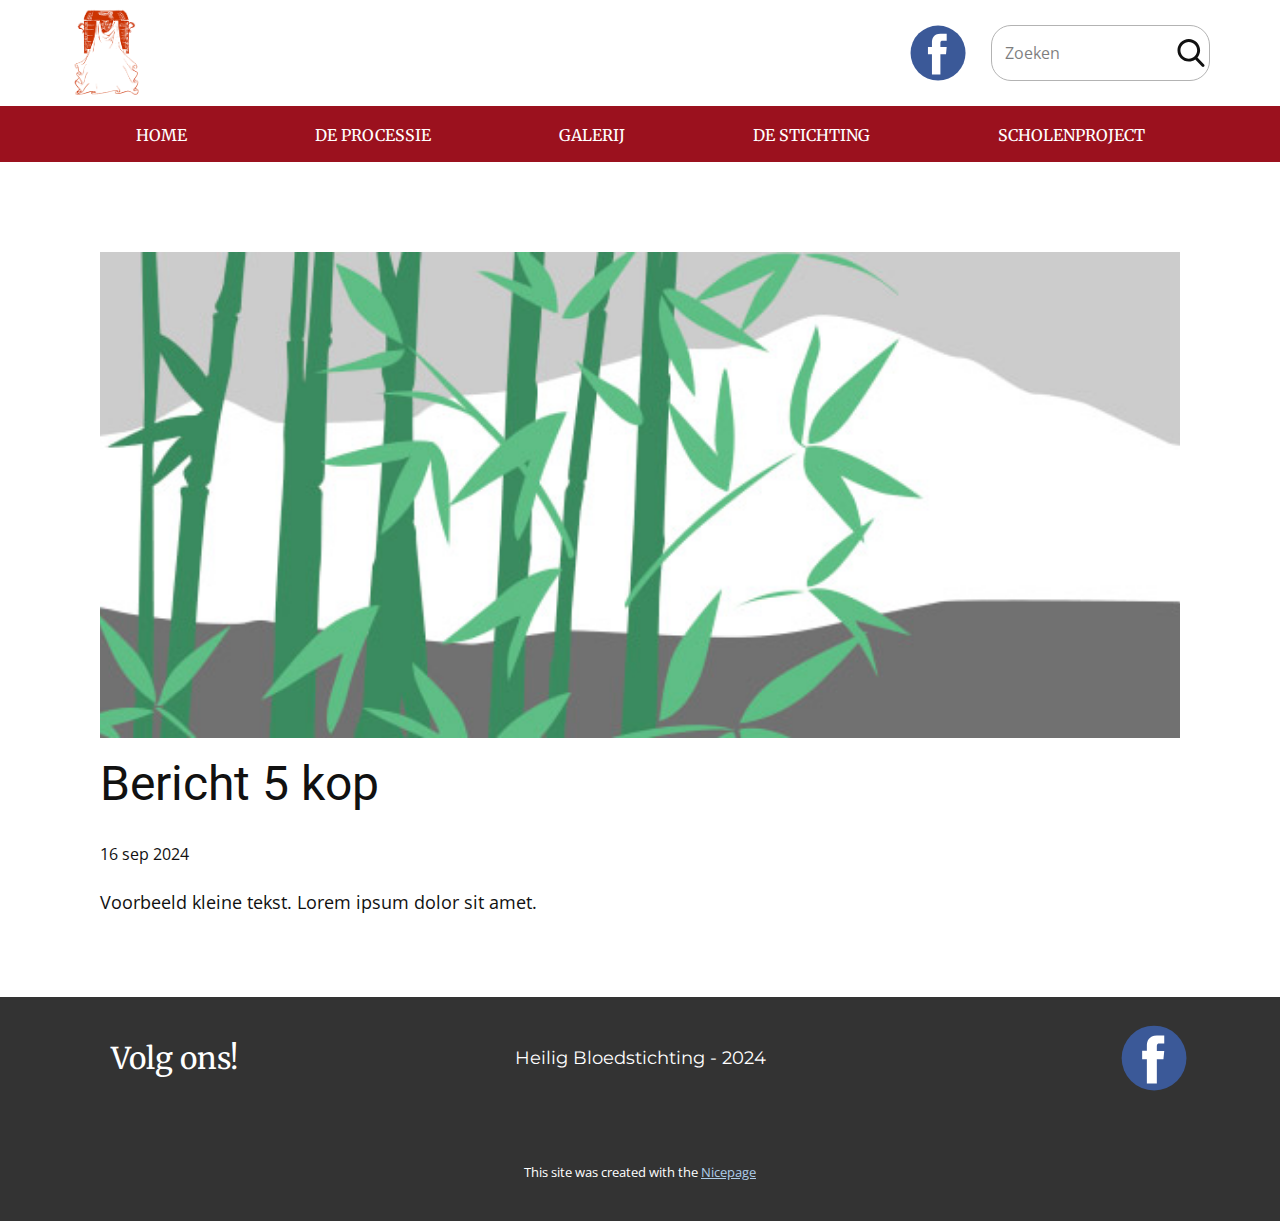
<file: blog/post-4.html>
<!DOCTYPE html>
<html style="font-size: 16px;" lang="nl"><head>
    <meta name="viewport" content="width=device-width, initial-scale=1.0">
    <meta charset="utf-8">
    <meta name="keywords" content="Bericht 1 kop">
    <meta name="description" content="">
    <title>Bericht 5 kop</title>
    <link rel="stylesheet" href="../nicepage.css" media="screen">
<link rel="stylesheet" href="../Post-Template.css" media="screen">
    <script class="u-script" type="text/javascript" src="../jquery.js" defer=""></script>
    <script class="u-script" type="text/javascript" src="../nicepage.js" defer=""></script>
    <meta name="generator" content="Nicepage 6.17.0, nicepage.com">
    <link id="u-theme-google-font" rel="stylesheet" href="https://fonts.googleapis.com/css?family=Roboto:100,100i,300,300i,400,400i,500,500i,700,700i,900,900i|Open+Sans:300,300i,400,400i,500,500i,600,600i,700,700i,800,800i">
    <link id="u-page-google-font" rel="stylesheet" href="https://fonts.googleapis.com/css?family=Merriweather:300,300i,400,400i,700,700i,900,900i|Montserrat:100,100i,200,200i,300,300i,400,400i,500,500i,600,600i,700,700i,800,800i,900,900i">
    
    
    
    <script type="application/ld+json">{
		"@context": "http://schema.org",
		"@type": "Organization",
		"name": "",
		"logo": "images/logo.gif",
		"sameAs": [
				"https://facebook.com/name",
				"https://facebook.com/name"
		]
}</script>
    <meta name="theme-color" content="#478ac9">
  <meta data-intl-tel-input-cdn-path="intlTelInput/"></head>
  <body data-path-to-root="./" data-include-products="false" class="u-body u-xl-mode" data-lang="nl"><header class=" u-clearfix u-header u-section-row-container" id="sec-5516"><div class="u-section-rows">
        <div class="u-align-center-xs u-section-row u-white u-section-row-1" id="sec-71fa">
          <div class="u-clearfix u-sheet u-sheet-1">
            <a href="#" class="u-image u-logo u-image-1" data-image-width="165" data-image-height="209">
              <img src="../images/logo.gif" class="u-logo-image u-logo-image-1" data-image-width="80">
            </a>
            <form action="#" method="get" class="u-border-1 u-border-grey-30 u-radius u-search u-search-right u-white u-search-1">
              <button class="u-search-button" type="submit">
                <span class="u-icon-rounded u-radius u-search-icon u-spacing-10 u-search-icon-1">
                  <svg class="u-svg-link" preserveAspectRatio="xMidYMin slice" viewBox="0 0 56.966 56.966"><use xlink:href="#svg-1ce0"></use></svg>
                  <svg xmlns="http://www.w3.org/2000/svg" xmlns:xlink="http://www.w3.org/1999/xlink" version="1.1" id="svg-1ce0" x="0px" y="0px" viewBox="0 0 56.966 56.966" style="enable-background:new 0 0 56.966 56.966;" xml:space="preserve" class="u-svg-content"><path d="M55.146,51.887L41.588,37.786c3.486-4.144,5.396-9.358,5.396-14.786c0-12.682-10.318-23-23-23s-23,10.318-23,23  s10.318,23,23,23c4.761,0,9.298-1.436,13.177-4.162l13.661,14.208c0.571,0.593,1.339,0.92,2.162,0.92  c0.779,0,1.518-0.297,2.079-0.837C56.255,54.982,56.293,53.08,55.146,51.887z M23.984,6c9.374,0,17,7.626,17,17s-7.626,17-17,17  s-17-7.626-17-17S14.61,6,23.984,6z"></path></svg>
                </span>
              </button>
              <input class="u-search-input" type="search" name="search" value="" placeholder="Zoeken">
            </form>
            <div class="u-social-icons u-spacing-10 u-social-icons-1">
              <a class="u-social-url" title="facebook" target="_blank" href="https://facebook.com/name"><span class="u-icon u-social-facebook u-social-icon u-icon-1"><svg class="u-svg-link" preserveAspectRatio="xMidYMin slice" viewBox="0 0 112 112" style=""><use xlink:href="#svg-a473"></use></svg><svg class="u-svg-content" viewBox="0 0 112 112" x="0" y="0" id="svg-a473"><circle fill="currentColor" cx="56.1" cy="56.1" r="55"></circle><path fill="#FFFFFF" d="M73.5,31.6h-9.1c-1.4,0-3.6,0.8-3.6,3.9v8.5h12.6L72,58.3H60.8v40.8H43.9V58.3h-8V43.9h8v-9.2
      c0-6.7,3.1-17,17-17h12.5v13.9H73.5z"></path></svg></span>
              </a>
            </div>
          </div>
          
          
          
          
          
        </div>
        <div class="u-custom-color-3 u-section-row u-section-row-2" id="sec-13b1">
          <div class="u-clearfix u-sheet u-sheet-2">
            <nav class="u-menu u-menu-dropdown u-offcanvas u-menu-1" data-responsive-from="MD">
              <div class="menu-collapse u-custom-font u-font-merriweather" style="font-size: 1rem; letter-spacing: 0px; text-transform: uppercase; font-weight: 700;">
                <a class="u-button-style u-custom-active-border-color u-custom-border u-custom-border-color u-custom-borders u-custom-color u-custom-effect-duration u-custom-hover-border-color u-custom-left-right-menu-spacing u-custom-text-active-color u-custom-text-color u-custom-text-hover-color u-custom-text-shadow u-custom-text-shadow-blur u-custom-text-shadow-color u-custom-text-shadow-transparency u-custom-text-shadow-x u-custom-text-shadow-y u-custom-top-bottom-menu-spacing u-nav-link" href="#">
                  <svg class="u-svg-link" viewBox="0 0 24 24"><use xlink:href="#menu-hamburger"></use></svg>
                  <svg class="u-svg-content" version="1.1" id="menu-hamburger" viewBox="0 0 16 16" x="0px" y="0px" xmlns:xlink="http://www.w3.org/1999/xlink" xmlns="http://www.w3.org/2000/svg"><g><rect y="1" width="16" height="2"></rect><rect y="7" width="16" height="2"></rect><rect y="13" width="16" height="2"></rect>
</g></svg>
                </a>
              </div>
              <div class="u-custom-menu u-nav-container">
                <ul class="u-custom-font u-font-merriweather u-nav u-unstyled u-nav-1"><li class="u-nav-item"><a class="u-button-style u-nav-link u-text-active-palette-1-base u-text-hover-grey-40" href="#" style="padding: 10px 64px;">Home</a>
</li><li class="u-nav-item"><a class="u-button-style u-nav-link u-text-active-palette-1-base u-text-hover-grey-40" href="#" style="padding: 10px 64px;">De processie</a><div class="u-nav-popup"><ul class="u-h-spacing-20 u-nav u-unstyled u-v-spacing-10 u-nav-2"><li class="u-nav-item"><a class="u-button-style u-nav-link u-white">Het ontstaan</a>
</li><li class="u-nav-item"><a class="u-button-style u-nav-link u-white">Heilig Bloed Boxtel</a><div class="u-nav-popup"><ul class="u-h-spacing-20 u-nav u-unstyled u-v-spacing-10 u-nav-3"><li class="u-nav-item"><a class="u-button-style u-nav-link u-white">Vernieuwing</a>
</li><li class="u-nav-item"><a class="u-button-style u-nav-link u-white">Hoelang geleden?</a>
</li><li class="u-nav-item"><a class="u-button-style u-nav-link u-white">De viering</a>
</li><li class="u-nav-item"><a class="u-button-style u-nav-link u-white">De verblijfplaatsen</a>
</li><li class="u-nav-item"><a class="u-button-style u-nav-link u-white">Hoogstraten</a>
</li><li class="u-nav-item"><a class="u-button-style u-nav-link u-white">Boxtel na 1648</a>
</li><li class="u-nav-item"><a class="u-button-style u-nav-link u-white">Boxtel na 1924</a>
</li><li class="u-nav-item"><a class="u-button-style u-nav-link u-white">Terugkomst</a>
</li><li class="u-nav-item"><a class="u-button-style u-nav-link u-white">Historie</a>
</li></ul>
</div>
</li><li class="u-nav-item"><a class="u-button-style u-nav-link u-white">Heilig Bloedspel</a>
</li><li class="u-nav-item"><a class="u-button-style u-nav-link u-white">Het processiepark</a>
</li><li class="u-nav-item"><a class="u-button-style u-nav-link u-white">Route</a>
</li><li class="u-nav-item"><a class="u-button-style u-nav-link u-white">Het schrijn</a>
</li><li class="u-nav-item"><a class="u-button-style u-nav-link u-white">Heilig Sacrament</a>
</li><li class="u-nav-item"><a class="u-button-style u-nav-link u-white">Groepen</a><div class="u-nav-popup"><ul class="u-h-spacing-20 u-nav u-unstyled u-v-spacing-10 u-nav-4"><li class="u-nav-item"><a class="u-button-style u-nav-link u-white">Openingsgroep</a>
</li><li class="u-nav-item"><a class="u-button-style u-nav-link u-white">Bijbelse groep</a>
</li><li class="u-nav-item"><a class="u-button-style u-nav-link u-white">Liturgische groep</a>
</li><li class="u-nav-item"><a class="u-button-style u-nav-link u-white">Historische groep</a>
</li><li class="u-nav-item"><a class="u-button-style u-nav-link u-white">Mariale groep</a>
</li></ul>
</div>
</li></ul>
</div>
</li><li class="u-nav-item"><a class="u-button-style u-nav-link u-text-active-palette-1-base u-text-hover-grey-40" href="#" style="padding: 10px 64px;">Galerij</a><div class="u-nav-popup"><ul class="u-h-spacing-20 u-nav u-unstyled u-v-spacing-10 u-nav-5"><li class="u-nav-item"><a class="u-button-style u-nav-link u-white">2013</a>
</li><li class="u-nav-item"><a class="u-button-style u-nav-link u-white">2012</a>
</li><li class="u-nav-item"><a class="u-button-style u-nav-link u-white">2009</a>
</li><li class="u-nav-item"><a class="u-button-style u-nav-link u-white">2008</a>
</li><li class="u-nav-item"><a class="u-button-style u-nav-link u-white">2006</a>
</li><li class="u-nav-item"><a class="u-button-style u-nav-link u-white">2005</a>
</li><li class="u-nav-item"><a class="u-button-style u-nav-link u-white">2004</a>
</li><li class="u-nav-item"><a class="u-button-style u-nav-link u-white">1924</a>
</li><li class="u-nav-item"><a class="u-button-style u-nav-link u-white">Heilig Bloedspel</a><div class="u-nav-popup"><ul class="u-h-spacing-20 u-nav u-unstyled u-v-spacing-10 u-nav-6"><li class="u-nav-item"><a class="u-button-style u-nav-link u-white">2013</a>
</li><li class="u-nav-item"><a class="u-button-style u-nav-link u-white">1999</a>
</li><li class="u-nav-item"><a class="u-button-style u-nav-link u-white">1952</a>
</li></ul>
</div>
</li><li class="u-nav-item"><a class="u-button-style u-nav-link u-white">Video's</a>
</li></ul>
</div>
</li><li class="u-nav-item"><a class="u-button-style u-nav-link u-text-active-palette-1-base u-text-hover-grey-40" style="padding: 10px 64px;">De stichting</a><div class="u-nav-popup"><ul class="u-h-spacing-20 u-nav u-unstyled u-v-spacing-10 u-nav-7"><li class="u-nav-item"><a class="u-button-style u-nav-link u-white">Organisatie</a>
</li><li class="u-nav-item"><a class="u-button-style u-nav-link u-white">Contact</a>
</li><li class="u-nav-item"><a class="u-button-style u-nav-link u-white">Verantwoording</a>
</li><li class="u-nav-item"><a class="u-button-style u-nav-link u-white">Bronnen</a>
</li></ul>
</div>
</li><li class="u-nav-item"><a class="u-button-style u-nav-link u-text-active-palette-1-base u-text-hover-grey-40" style="padding: 10px 63px 10px 64px;">Scholenproject</a>
</li></ul>
              </div>
              <div class="u-custom-menu u-nav-container-collapse">
                <div class="u-black u-container-style u-inner-container-layout u-opacity u-opacity-95 u-sidenav">
                  <div class="u-inner-container-layout u-sidenav-overflow">
                    <div class="u-menu-close"></div>
                    <ul class="u-align-center u-nav u-popupmenu-items u-unstyled u-nav-8"><li class="u-nav-item"><a class="u-button-style u-nav-link" href="#">Home</a>
</li><li class="u-nav-item"><a class="u-button-style u-nav-link" href="#">De processie</a><div class="u-nav-popup"><ul class="u-h-spacing-20 u-nav u-unstyled u-v-spacing-10 u-nav-9"><li class="u-nav-item"><a class="u-button-style u-nav-link">Het ontstaan</a>
</li><li class="u-nav-item"><a class="u-button-style u-nav-link">Heilig Bloed Boxtel</a><div class="u-nav-popup"><ul class="u-h-spacing-20 u-nav u-unstyled u-v-spacing-10 u-nav-10"><li class="u-nav-item"><a class="u-button-style u-nav-link">Vernieuwing</a>
</li><li class="u-nav-item"><a class="u-button-style u-nav-link">Hoelang geleden?</a>
</li><li class="u-nav-item"><a class="u-button-style u-nav-link">De viering</a>
</li><li class="u-nav-item"><a class="u-button-style u-nav-link">De verblijfplaatsen</a>
</li><li class="u-nav-item"><a class="u-button-style u-nav-link">Hoogstraten</a>
</li><li class="u-nav-item"><a class="u-button-style u-nav-link">Boxtel na 1648</a>
</li><li class="u-nav-item"><a class="u-button-style u-nav-link">Boxtel na 1924</a>
</li><li class="u-nav-item"><a class="u-button-style u-nav-link">Terugkomst</a>
</li><li class="u-nav-item"><a class="u-button-style u-nav-link">Historie</a>
</li></ul>
</div>
</li><li class="u-nav-item"><a class="u-button-style u-nav-link">Heilig Bloedspel</a>
</li><li class="u-nav-item"><a class="u-button-style u-nav-link">Het processiepark</a>
</li><li class="u-nav-item"><a class="u-button-style u-nav-link">Route</a>
</li><li class="u-nav-item"><a class="u-button-style u-nav-link">Het schrijn</a>
</li><li class="u-nav-item"><a class="u-button-style u-nav-link">Heilig Sacrament</a>
</li><li class="u-nav-item"><a class="u-button-style u-nav-link">Groepen</a><div class="u-nav-popup"><ul class="u-h-spacing-20 u-nav u-unstyled u-v-spacing-10 u-nav-11"><li class="u-nav-item"><a class="u-button-style u-nav-link">Openingsgroep</a>
</li><li class="u-nav-item"><a class="u-button-style u-nav-link">Bijbelse groep</a>
</li><li class="u-nav-item"><a class="u-button-style u-nav-link">Liturgische groep</a>
</li><li class="u-nav-item"><a class="u-button-style u-nav-link">Historische groep</a>
</li><li class="u-nav-item"><a class="u-button-style u-nav-link">Mariale groep</a>
</li></ul>
</div>
</li></ul>
</div>
</li><li class="u-nav-item"><a class="u-button-style u-nav-link" href="#">Galerij</a><div class="u-nav-popup"><ul class="u-h-spacing-20 u-nav u-unstyled u-v-spacing-10 u-nav-12"><li class="u-nav-item"><a class="u-button-style u-nav-link">2013</a>
</li><li class="u-nav-item"><a class="u-button-style u-nav-link">2012</a>
</li><li class="u-nav-item"><a class="u-button-style u-nav-link">2009</a>
</li><li class="u-nav-item"><a class="u-button-style u-nav-link">2008</a>
</li><li class="u-nav-item"><a class="u-button-style u-nav-link">2006</a>
</li><li class="u-nav-item"><a class="u-button-style u-nav-link">2005</a>
</li><li class="u-nav-item"><a class="u-button-style u-nav-link">2004</a>
</li><li class="u-nav-item"><a class="u-button-style u-nav-link">1924</a>
</li><li class="u-nav-item"><a class="u-button-style u-nav-link">Heilig Bloedspel</a><div class="u-nav-popup"><ul class="u-h-spacing-20 u-nav u-unstyled u-v-spacing-10 u-nav-13"><li class="u-nav-item"><a class="u-button-style u-nav-link">2013</a>
</li><li class="u-nav-item"><a class="u-button-style u-nav-link">1999</a>
</li><li class="u-nav-item"><a class="u-button-style u-nav-link">1952</a>
</li></ul>
</div>
</li><li class="u-nav-item"><a class="u-button-style u-nav-link">Video's</a>
</li></ul>
</div>
</li><li class="u-nav-item"><a class="u-button-style u-nav-link">De stichting</a><div class="u-nav-popup"><ul class="u-h-spacing-20 u-nav u-unstyled u-v-spacing-10 u-nav-14"><li class="u-nav-item"><a class="u-button-style u-nav-link">Organisatie</a>
</li><li class="u-nav-item"><a class="u-button-style u-nav-link">Contact</a>
</li><li class="u-nav-item"><a class="u-button-style u-nav-link">Verantwoording</a>
</li><li class="u-nav-item"><a class="u-button-style u-nav-link">Bronnen</a>
</li></ul>
</div>
</li><li class="u-nav-item"><a class="u-button-style u-nav-link">Scholenproject</a>
</li></ul>
                  </div>
                </div>
                <div class="u-black u-menu-overlay u-opacity u-opacity-70"></div>
              </div>
              <style class="menu-style">@media (max-width: 939px) {
                    [data-responsive-from="MD"] .u-nav-container {
                        display: none;
                    }
                    [data-responsive-from="MD"] .menu-collapse {
                        display: block;
                    }
                }</style>
            </nav>
          </div>
          
          
          
          
          
        </div>
      </div></header>
    <section class="u-align-center u-clearfix u-section-1" id="sec-8ecb">
      <div class="u-clearfix u-sheet u-valign-middle-md u-valign-middle-sm u-valign-middle-xs u-sheet-1"><!--post_details--><!--post_details_options_json--><!--{"source":""}--><!--/post_details_options_json--><!--blog_post-->
        <div class="u-container-style u-expanded-width u-post-details u-post-details-1">
          <div class="u-container-layout u-valign-middle u-container-layout-1"><!--blog_post_image-->
            <img alt="" class="u-blog-control u-expanded-width u-image u-image-default u-image-1" src="../images/68f64b9d.jpeg"><!--/blog_post_image--><!--blog_post_header-->
            <h2 class="u-blog-control u-text u-text-1">Bericht 5 kop</h2><!--/blog_post_header--><!--blog_post_metadata-->
            <div class="u-blog-control u-metadata u-metadata-1"><!--blog_post_metadata_date-->
              <span class="u-meta-date u-meta-icon">16 sep 2024</span><!--/blog_post_metadata_date--><!--blog_post_metadata_category-->
              <!--/blog_post_metadata_category--><!--blog_post_metadata_comments-->
              <!--/blog_post_metadata_comments-->
            </div><!--/blog_post_metadata--><!--blog_post_content-->
            <div class="u-align-justify u-blog-control u-post-content u-text u-text-2 fr-view">
  Voorbeeld kleine tekst. Lorem ipsum dolor sit amet.
  </div><!--/blog_post_content-->
          </div>
        </div><!--/blog_post--><!--/post_details-->
      </div>
    </section>
    
    
    
    <footer class="u-align-center u-clearfix u-container-align-center u-footer u-grey-80 u-footer" id="sec-19fe"><div class="u-clearfix u-sheet u-valign-middle-md u-valign-middle-sm u-valign-middle-xs u-sheet-1">
        <div class="u-social-icons u-spacing-10 u-social-icons-1">
          <a class="u-social-url" title="facebook" target="_blank" href="https://facebook.com/name"><span class="u-icon u-social-facebook u-social-icon u-icon-1"><svg class="u-svg-link" preserveAspectRatio="xMidYMin slice" viewBox="0 0 112 112" style=""><use xlink:href="#svg-2c83"></use></svg><svg class="u-svg-content" viewBox="0 0 112 112" x="0" y="0" id="svg-2c83"><circle fill="currentColor" cx="56.1" cy="56.1" r="55"></circle><path fill="#FFFFFF" d="M73.5,31.6h-9.1c-1.4,0-3.6,0.8-3.6,3.9v8.5h12.6L72,58.3H60.8v40.8H43.9V58.3h-8V43.9h8v-9.2
c0-6.7,3.1-17,17-17h12.5v13.9H73.5z"></path></svg></span>
          </a>
        </div>
        <p class="u-custom-font u-font-merriweather u-small-text u-text u-text-variant u-text-1">Volg ons!</p>
        <p class="u-custom-font u-font-montserrat u-text u-text-default u-text-2"> Heilig Bloedstichting - 2024</p>
      </div></footer>
    <section class="u-backlink u-clearfix u-grey-80">
      <p class="u-text">
        <span>This site was created with the </span>
        <a class="u-link" href="https://nicepage.com/" target="_blank" rel="nofollow">
          <span>Nicepage</span>
        </a>
      </p>
    </section>
  
</body></html>
</file>
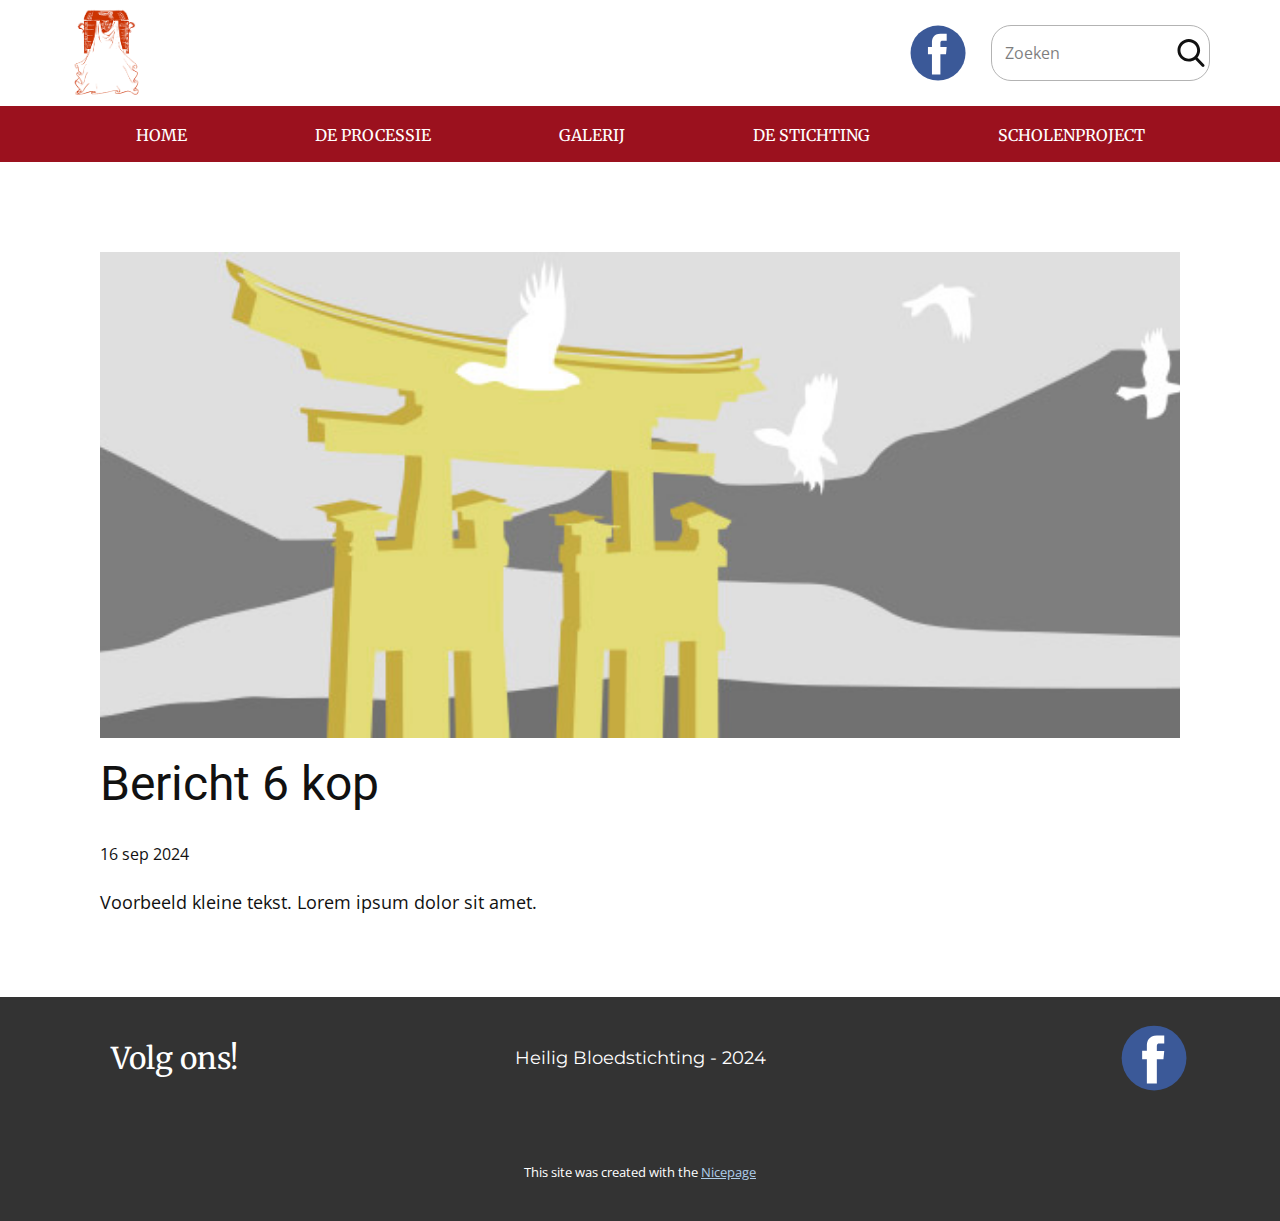
<file: blog/post-5.html>
<!DOCTYPE html>
<html style="font-size: 16px;" lang="nl"><head>
    <meta name="viewport" content="width=device-width, initial-scale=1.0">
    <meta charset="utf-8">
    <meta name="keywords" content="Bericht 1 kop">
    <meta name="description" content="">
    <title>Bericht 6 kop</title>
    <link rel="stylesheet" href="../nicepage.css" media="screen">
<link rel="stylesheet" href="../Post-Template.css" media="screen">
    <script class="u-script" type="text/javascript" src="../jquery.js" defer=""></script>
    <script class="u-script" type="text/javascript" src="../nicepage.js" defer=""></script>
    <meta name="generator" content="Nicepage 6.17.0, nicepage.com">
    <link id="u-theme-google-font" rel="stylesheet" href="https://fonts.googleapis.com/css?family=Roboto:100,100i,300,300i,400,400i,500,500i,700,700i,900,900i|Open+Sans:300,300i,400,400i,500,500i,600,600i,700,700i,800,800i">
    <link id="u-page-google-font" rel="stylesheet" href="https://fonts.googleapis.com/css?family=Merriweather:300,300i,400,400i,700,700i,900,900i|Montserrat:100,100i,200,200i,300,300i,400,400i,500,500i,600,600i,700,700i,800,800i,900,900i">
    
    
    
    <script type="application/ld+json">{
		"@context": "http://schema.org",
		"@type": "Organization",
		"name": "",
		"logo": "images/logo.gif",
		"sameAs": [
				"https://facebook.com/name",
				"https://facebook.com/name"
		]
}</script>
    <meta name="theme-color" content="#478ac9">
  <meta data-intl-tel-input-cdn-path="intlTelInput/"></head>
  <body data-path-to-root="./" data-include-products="false" class="u-body u-xl-mode" data-lang="nl"><header class=" u-clearfix u-header u-section-row-container" id="sec-5516"><div class="u-section-rows">
        <div class="u-align-center-xs u-section-row u-white u-section-row-1" id="sec-71fa">
          <div class="u-clearfix u-sheet u-sheet-1">
            <a href="#" class="u-image u-logo u-image-1" data-image-width="165" data-image-height="209">
              <img src="../images/logo.gif" class="u-logo-image u-logo-image-1" data-image-width="80">
            </a>
            <form action="#" method="get" class="u-border-1 u-border-grey-30 u-radius u-search u-search-right u-white u-search-1">
              <button class="u-search-button" type="submit">
                <span class="u-icon-rounded u-radius u-search-icon u-spacing-10 u-search-icon-1">
                  <svg class="u-svg-link" preserveAspectRatio="xMidYMin slice" viewBox="0 0 56.966 56.966"><use xlink:href="#svg-1ce0"></use></svg>
                  <svg xmlns="http://www.w3.org/2000/svg" xmlns:xlink="http://www.w3.org/1999/xlink" version="1.1" id="svg-1ce0" x="0px" y="0px" viewBox="0 0 56.966 56.966" style="enable-background:new 0 0 56.966 56.966;" xml:space="preserve" class="u-svg-content"><path d="M55.146,51.887L41.588,37.786c3.486-4.144,5.396-9.358,5.396-14.786c0-12.682-10.318-23-23-23s-23,10.318-23,23  s10.318,23,23,23c4.761,0,9.298-1.436,13.177-4.162l13.661,14.208c0.571,0.593,1.339,0.92,2.162,0.92  c0.779,0,1.518-0.297,2.079-0.837C56.255,54.982,56.293,53.08,55.146,51.887z M23.984,6c9.374,0,17,7.626,17,17s-7.626,17-17,17  s-17-7.626-17-17S14.61,6,23.984,6z"></path></svg>
                </span>
              </button>
              <input class="u-search-input" type="search" name="search" value="" placeholder="Zoeken">
            </form>
            <div class="u-social-icons u-spacing-10 u-social-icons-1">
              <a class="u-social-url" title="facebook" target="_blank" href="https://facebook.com/name"><span class="u-icon u-social-facebook u-social-icon u-icon-1"><svg class="u-svg-link" preserveAspectRatio="xMidYMin slice" viewBox="0 0 112 112" style=""><use xlink:href="#svg-a473"></use></svg><svg class="u-svg-content" viewBox="0 0 112 112" x="0" y="0" id="svg-a473"><circle fill="currentColor" cx="56.1" cy="56.1" r="55"></circle><path fill="#FFFFFF" d="M73.5,31.6h-9.1c-1.4,0-3.6,0.8-3.6,3.9v8.5h12.6L72,58.3H60.8v40.8H43.9V58.3h-8V43.9h8v-9.2
      c0-6.7,3.1-17,17-17h12.5v13.9H73.5z"></path></svg></span>
              </a>
            </div>
          </div>
          
          
          
          
          
        </div>
        <div class="u-custom-color-3 u-section-row u-section-row-2" id="sec-13b1">
          <div class="u-clearfix u-sheet u-sheet-2">
            <nav class="u-menu u-menu-dropdown u-offcanvas u-menu-1" data-responsive-from="MD">
              <div class="menu-collapse u-custom-font u-font-merriweather" style="font-size: 1rem; letter-spacing: 0px; text-transform: uppercase; font-weight: 700;">
                <a class="u-button-style u-custom-active-border-color u-custom-border u-custom-border-color u-custom-borders u-custom-color u-custom-effect-duration u-custom-hover-border-color u-custom-left-right-menu-spacing u-custom-text-active-color u-custom-text-color u-custom-text-hover-color u-custom-text-shadow u-custom-text-shadow-blur u-custom-text-shadow-color u-custom-text-shadow-transparency u-custom-text-shadow-x u-custom-text-shadow-y u-custom-top-bottom-menu-spacing u-nav-link" href="#">
                  <svg class="u-svg-link" viewBox="0 0 24 24"><use xlink:href="#menu-hamburger"></use></svg>
                  <svg class="u-svg-content" version="1.1" id="menu-hamburger" viewBox="0 0 16 16" x="0px" y="0px" xmlns:xlink="http://www.w3.org/1999/xlink" xmlns="http://www.w3.org/2000/svg"><g><rect y="1" width="16" height="2"></rect><rect y="7" width="16" height="2"></rect><rect y="13" width="16" height="2"></rect>
</g></svg>
                </a>
              </div>
              <div class="u-custom-menu u-nav-container">
                <ul class="u-custom-font u-font-merriweather u-nav u-unstyled u-nav-1"><li class="u-nav-item"><a class="u-button-style u-nav-link u-text-active-palette-1-base u-text-hover-grey-40" href="#" style="padding: 10px 64px;">Home</a>
</li><li class="u-nav-item"><a class="u-button-style u-nav-link u-text-active-palette-1-base u-text-hover-grey-40" href="#" style="padding: 10px 64px;">De processie</a><div class="u-nav-popup"><ul class="u-h-spacing-20 u-nav u-unstyled u-v-spacing-10 u-nav-2"><li class="u-nav-item"><a class="u-button-style u-nav-link u-white">Het ontstaan</a>
</li><li class="u-nav-item"><a class="u-button-style u-nav-link u-white">Heilig Bloed Boxtel</a><div class="u-nav-popup"><ul class="u-h-spacing-20 u-nav u-unstyled u-v-spacing-10 u-nav-3"><li class="u-nav-item"><a class="u-button-style u-nav-link u-white">Vernieuwing</a>
</li><li class="u-nav-item"><a class="u-button-style u-nav-link u-white">Hoelang geleden?</a>
</li><li class="u-nav-item"><a class="u-button-style u-nav-link u-white">De viering</a>
</li><li class="u-nav-item"><a class="u-button-style u-nav-link u-white">De verblijfplaatsen</a>
</li><li class="u-nav-item"><a class="u-button-style u-nav-link u-white">Hoogstraten</a>
</li><li class="u-nav-item"><a class="u-button-style u-nav-link u-white">Boxtel na 1648</a>
</li><li class="u-nav-item"><a class="u-button-style u-nav-link u-white">Boxtel na 1924</a>
</li><li class="u-nav-item"><a class="u-button-style u-nav-link u-white">Terugkomst</a>
</li><li class="u-nav-item"><a class="u-button-style u-nav-link u-white">Historie</a>
</li></ul>
</div>
</li><li class="u-nav-item"><a class="u-button-style u-nav-link u-white">Heilig Bloedspel</a>
</li><li class="u-nav-item"><a class="u-button-style u-nav-link u-white">Het processiepark</a>
</li><li class="u-nav-item"><a class="u-button-style u-nav-link u-white">Route</a>
</li><li class="u-nav-item"><a class="u-button-style u-nav-link u-white">Het schrijn</a>
</li><li class="u-nav-item"><a class="u-button-style u-nav-link u-white">Heilig Sacrament</a>
</li><li class="u-nav-item"><a class="u-button-style u-nav-link u-white">Groepen</a><div class="u-nav-popup"><ul class="u-h-spacing-20 u-nav u-unstyled u-v-spacing-10 u-nav-4"><li class="u-nav-item"><a class="u-button-style u-nav-link u-white">Openingsgroep</a>
</li><li class="u-nav-item"><a class="u-button-style u-nav-link u-white">Bijbelse groep</a>
</li><li class="u-nav-item"><a class="u-button-style u-nav-link u-white">Liturgische groep</a>
</li><li class="u-nav-item"><a class="u-button-style u-nav-link u-white">Historische groep</a>
</li><li class="u-nav-item"><a class="u-button-style u-nav-link u-white">Mariale groep</a>
</li></ul>
</div>
</li></ul>
</div>
</li><li class="u-nav-item"><a class="u-button-style u-nav-link u-text-active-palette-1-base u-text-hover-grey-40" href="#" style="padding: 10px 64px;">Galerij</a><div class="u-nav-popup"><ul class="u-h-spacing-20 u-nav u-unstyled u-v-spacing-10 u-nav-5"><li class="u-nav-item"><a class="u-button-style u-nav-link u-white">2013</a>
</li><li class="u-nav-item"><a class="u-button-style u-nav-link u-white">2012</a>
</li><li class="u-nav-item"><a class="u-button-style u-nav-link u-white">2009</a>
</li><li class="u-nav-item"><a class="u-button-style u-nav-link u-white">2008</a>
</li><li class="u-nav-item"><a class="u-button-style u-nav-link u-white">2006</a>
</li><li class="u-nav-item"><a class="u-button-style u-nav-link u-white">2005</a>
</li><li class="u-nav-item"><a class="u-button-style u-nav-link u-white">2004</a>
</li><li class="u-nav-item"><a class="u-button-style u-nav-link u-white">1924</a>
</li><li class="u-nav-item"><a class="u-button-style u-nav-link u-white">Heilig Bloedspel</a><div class="u-nav-popup"><ul class="u-h-spacing-20 u-nav u-unstyled u-v-spacing-10 u-nav-6"><li class="u-nav-item"><a class="u-button-style u-nav-link u-white">2013</a>
</li><li class="u-nav-item"><a class="u-button-style u-nav-link u-white">1999</a>
</li><li class="u-nav-item"><a class="u-button-style u-nav-link u-white">1952</a>
</li></ul>
</div>
</li><li class="u-nav-item"><a class="u-button-style u-nav-link u-white">Video's</a>
</li></ul>
</div>
</li><li class="u-nav-item"><a class="u-button-style u-nav-link u-text-active-palette-1-base u-text-hover-grey-40" style="padding: 10px 64px;">De stichting</a><div class="u-nav-popup"><ul class="u-h-spacing-20 u-nav u-unstyled u-v-spacing-10 u-nav-7"><li class="u-nav-item"><a class="u-button-style u-nav-link u-white">Organisatie</a>
</li><li class="u-nav-item"><a class="u-button-style u-nav-link u-white">Contact</a>
</li><li class="u-nav-item"><a class="u-button-style u-nav-link u-white">Verantwoording</a>
</li><li class="u-nav-item"><a class="u-button-style u-nav-link u-white">Bronnen</a>
</li></ul>
</div>
</li><li class="u-nav-item"><a class="u-button-style u-nav-link u-text-active-palette-1-base u-text-hover-grey-40" style="padding: 10px 63px 10px 64px;">Scholenproject</a>
</li></ul>
              </div>
              <div class="u-custom-menu u-nav-container-collapse">
                <div class="u-black u-container-style u-inner-container-layout u-opacity u-opacity-95 u-sidenav">
                  <div class="u-inner-container-layout u-sidenav-overflow">
                    <div class="u-menu-close"></div>
                    <ul class="u-align-center u-nav u-popupmenu-items u-unstyled u-nav-8"><li class="u-nav-item"><a class="u-button-style u-nav-link" href="#">Home</a>
</li><li class="u-nav-item"><a class="u-button-style u-nav-link" href="#">De processie</a><div class="u-nav-popup"><ul class="u-h-spacing-20 u-nav u-unstyled u-v-spacing-10 u-nav-9"><li class="u-nav-item"><a class="u-button-style u-nav-link">Het ontstaan</a>
</li><li class="u-nav-item"><a class="u-button-style u-nav-link">Heilig Bloed Boxtel</a><div class="u-nav-popup"><ul class="u-h-spacing-20 u-nav u-unstyled u-v-spacing-10 u-nav-10"><li class="u-nav-item"><a class="u-button-style u-nav-link">Vernieuwing</a>
</li><li class="u-nav-item"><a class="u-button-style u-nav-link">Hoelang geleden?</a>
</li><li class="u-nav-item"><a class="u-button-style u-nav-link">De viering</a>
</li><li class="u-nav-item"><a class="u-button-style u-nav-link">De verblijfplaatsen</a>
</li><li class="u-nav-item"><a class="u-button-style u-nav-link">Hoogstraten</a>
</li><li class="u-nav-item"><a class="u-button-style u-nav-link">Boxtel na 1648</a>
</li><li class="u-nav-item"><a class="u-button-style u-nav-link">Boxtel na 1924</a>
</li><li class="u-nav-item"><a class="u-button-style u-nav-link">Terugkomst</a>
</li><li class="u-nav-item"><a class="u-button-style u-nav-link">Historie</a>
</li></ul>
</div>
</li><li class="u-nav-item"><a class="u-button-style u-nav-link">Heilig Bloedspel</a>
</li><li class="u-nav-item"><a class="u-button-style u-nav-link">Het processiepark</a>
</li><li class="u-nav-item"><a class="u-button-style u-nav-link">Route</a>
</li><li class="u-nav-item"><a class="u-button-style u-nav-link">Het schrijn</a>
</li><li class="u-nav-item"><a class="u-button-style u-nav-link">Heilig Sacrament</a>
</li><li class="u-nav-item"><a class="u-button-style u-nav-link">Groepen</a><div class="u-nav-popup"><ul class="u-h-spacing-20 u-nav u-unstyled u-v-spacing-10 u-nav-11"><li class="u-nav-item"><a class="u-button-style u-nav-link">Openingsgroep</a>
</li><li class="u-nav-item"><a class="u-button-style u-nav-link">Bijbelse groep</a>
</li><li class="u-nav-item"><a class="u-button-style u-nav-link">Liturgische groep</a>
</li><li class="u-nav-item"><a class="u-button-style u-nav-link">Historische groep</a>
</li><li class="u-nav-item"><a class="u-button-style u-nav-link">Mariale groep</a>
</li></ul>
</div>
</li></ul>
</div>
</li><li class="u-nav-item"><a class="u-button-style u-nav-link" href="#">Galerij</a><div class="u-nav-popup"><ul class="u-h-spacing-20 u-nav u-unstyled u-v-spacing-10 u-nav-12"><li class="u-nav-item"><a class="u-button-style u-nav-link">2013</a>
</li><li class="u-nav-item"><a class="u-button-style u-nav-link">2012</a>
</li><li class="u-nav-item"><a class="u-button-style u-nav-link">2009</a>
</li><li class="u-nav-item"><a class="u-button-style u-nav-link">2008</a>
</li><li class="u-nav-item"><a class="u-button-style u-nav-link">2006</a>
</li><li class="u-nav-item"><a class="u-button-style u-nav-link">2005</a>
</li><li class="u-nav-item"><a class="u-button-style u-nav-link">2004</a>
</li><li class="u-nav-item"><a class="u-button-style u-nav-link">1924</a>
</li><li class="u-nav-item"><a class="u-button-style u-nav-link">Heilig Bloedspel</a><div class="u-nav-popup"><ul class="u-h-spacing-20 u-nav u-unstyled u-v-spacing-10 u-nav-13"><li class="u-nav-item"><a class="u-button-style u-nav-link">2013</a>
</li><li class="u-nav-item"><a class="u-button-style u-nav-link">1999</a>
</li><li class="u-nav-item"><a class="u-button-style u-nav-link">1952</a>
</li></ul>
</div>
</li><li class="u-nav-item"><a class="u-button-style u-nav-link">Video's</a>
</li></ul>
</div>
</li><li class="u-nav-item"><a class="u-button-style u-nav-link">De stichting</a><div class="u-nav-popup"><ul class="u-h-spacing-20 u-nav u-unstyled u-v-spacing-10 u-nav-14"><li class="u-nav-item"><a class="u-button-style u-nav-link">Organisatie</a>
</li><li class="u-nav-item"><a class="u-button-style u-nav-link">Contact</a>
</li><li class="u-nav-item"><a class="u-button-style u-nav-link">Verantwoording</a>
</li><li class="u-nav-item"><a class="u-button-style u-nav-link">Bronnen</a>
</li></ul>
</div>
</li><li class="u-nav-item"><a class="u-button-style u-nav-link">Scholenproject</a>
</li></ul>
                  </div>
                </div>
                <div class="u-black u-menu-overlay u-opacity u-opacity-70"></div>
              </div>
              <style class="menu-style">@media (max-width: 939px) {
                    [data-responsive-from="MD"] .u-nav-container {
                        display: none;
                    }
                    [data-responsive-from="MD"] .menu-collapse {
                        display: block;
                    }
                }</style>
            </nav>
          </div>
          
          
          
          
          
        </div>
      </div></header>
    <section class="u-align-center u-clearfix u-section-1" id="sec-8ecb">
      <div class="u-clearfix u-sheet u-valign-middle-md u-valign-middle-sm u-valign-middle-xs u-sheet-1"><!--post_details--><!--post_details_options_json--><!--{"source":""}--><!--/post_details_options_json--><!--blog_post-->
        <div class="u-container-style u-expanded-width u-post-details u-post-details-1">
          <div class="u-container-layout u-valign-middle u-container-layout-1"><!--blog_post_image-->
            <img alt="" class="u-blog-control u-expanded-width u-image u-image-default u-image-1" src="../images/8ad73f3c.jpeg"><!--/blog_post_image--><!--blog_post_header-->
            <h2 class="u-blog-control u-text u-text-1">Bericht 6 kop</h2><!--/blog_post_header--><!--blog_post_metadata-->
            <div class="u-blog-control u-metadata u-metadata-1"><!--blog_post_metadata_date-->
              <span class="u-meta-date u-meta-icon">16 sep 2024</span><!--/blog_post_metadata_date--><!--blog_post_metadata_category-->
              <!--/blog_post_metadata_category--><!--blog_post_metadata_comments-->
              <!--/blog_post_metadata_comments-->
            </div><!--/blog_post_metadata--><!--blog_post_content-->
            <div class="u-align-justify u-blog-control u-post-content u-text u-text-2 fr-view">
  Voorbeeld kleine tekst. Lorem ipsum dolor sit amet.
  </div><!--/blog_post_content-->
          </div>
        </div><!--/blog_post--><!--/post_details-->
      </div>
    </section>
    
    
    
    <footer class="u-align-center u-clearfix u-container-align-center u-footer u-grey-80 u-footer" id="sec-19fe"><div class="u-clearfix u-sheet u-valign-middle-md u-valign-middle-sm u-valign-middle-xs u-sheet-1">
        <div class="u-social-icons u-spacing-10 u-social-icons-1">
          <a class="u-social-url" title="facebook" target="_blank" href="https://facebook.com/name"><span class="u-icon u-social-facebook u-social-icon u-icon-1"><svg class="u-svg-link" preserveAspectRatio="xMidYMin slice" viewBox="0 0 112 112" style=""><use xlink:href="#svg-2c83"></use></svg><svg class="u-svg-content" viewBox="0 0 112 112" x="0" y="0" id="svg-2c83"><circle fill="currentColor" cx="56.1" cy="56.1" r="55"></circle><path fill="#FFFFFF" d="M73.5,31.6h-9.1c-1.4,0-3.6,0.8-3.6,3.9v8.5h12.6L72,58.3H60.8v40.8H43.9V58.3h-8V43.9h8v-9.2
c0-6.7,3.1-17,17-17h12.5v13.9H73.5z"></path></svg></span>
          </a>
        </div>
        <p class="u-custom-font u-font-merriweather u-small-text u-text u-text-variant u-text-1">Volg ons!</p>
        <p class="u-custom-font u-font-montserrat u-text u-text-default u-text-2"> Heilig Bloedstichting - 2024</p>
      </div></footer>
    <section class="u-backlink u-clearfix u-grey-80">
      <p class="u-text">
        <span>This site was created with the </span>
        <a class="u-link" href="https://nicepage.com/" target="_blank" rel="nofollow">
          <span>Nicepage</span>
        </a>
      </p>
    </section>
  
</body></html>
</file>
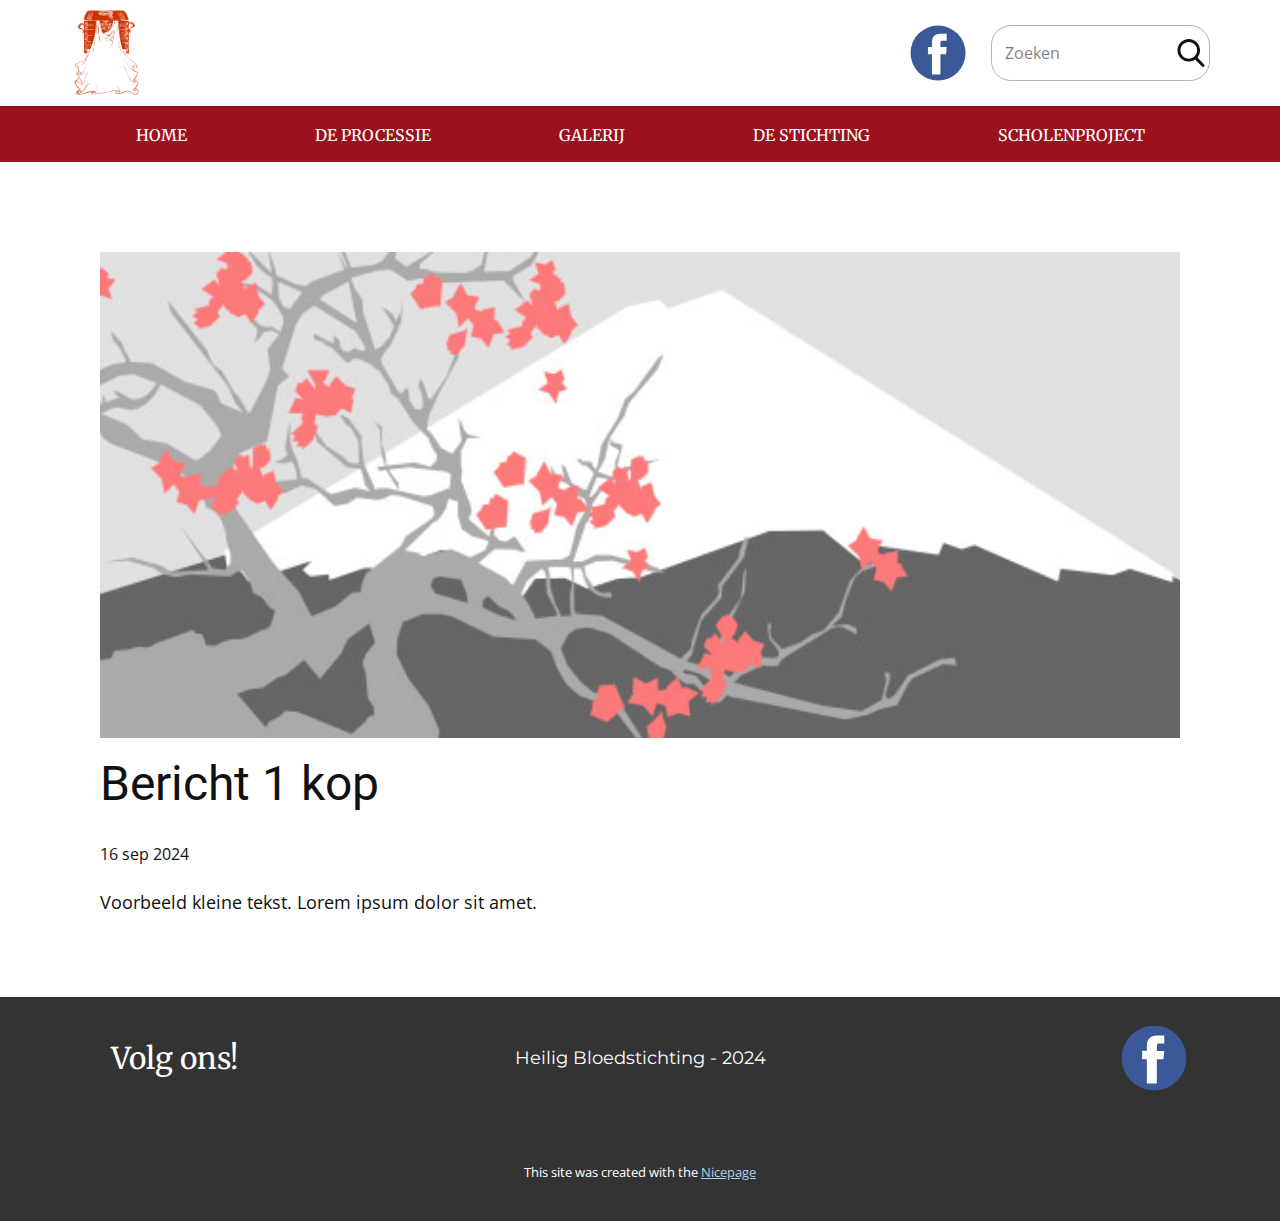
<file: blog/post.html>
<!DOCTYPE html>
<html style="font-size: 16px;" lang="nl"><head>
    <meta name="viewport" content="width=device-width, initial-scale=1.0">
    <meta charset="utf-8">
    <meta name="keywords" content="Bericht 1 kop">
    <meta name="description" content="">
    <title>Bericht 1 kop</title>
    <link rel="stylesheet" href="../nicepage.css" media="screen">
<link rel="stylesheet" href="../Post-Template.css" media="screen">
    <script class="u-script" type="text/javascript" src="../jquery.js" defer=""></script>
    <script class="u-script" type="text/javascript" src="../nicepage.js" defer=""></script>
    <meta name="generator" content="Nicepage 6.17.0, nicepage.com">
    <link id="u-theme-google-font" rel="stylesheet" href="https://fonts.googleapis.com/css?family=Roboto:100,100i,300,300i,400,400i,500,500i,700,700i,900,900i|Open+Sans:300,300i,400,400i,500,500i,600,600i,700,700i,800,800i">
    <link id="u-page-google-font" rel="stylesheet" href="https://fonts.googleapis.com/css?family=Merriweather:300,300i,400,400i,700,700i,900,900i|Montserrat:100,100i,200,200i,300,300i,400,400i,500,500i,600,600i,700,700i,800,800i,900,900i">
    
    
    
    <script type="application/ld+json">{
		"@context": "http://schema.org",
		"@type": "Organization",
		"name": "",
		"logo": "images/logo.gif",
		"sameAs": [
				"https://facebook.com/name",
				"https://facebook.com/name"
		]
}</script>
    <meta name="theme-color" content="#478ac9">
  <meta data-intl-tel-input-cdn-path="intlTelInput/"></head>
  <body data-path-to-root="./" data-include-products="false" class="u-body u-xl-mode" data-lang="nl"><header class=" u-clearfix u-header u-section-row-container" id="sec-5516"><div class="u-section-rows">
        <div class="u-align-center-xs u-section-row u-white u-section-row-1" id="sec-71fa">
          <div class="u-clearfix u-sheet u-sheet-1">
            <a href="#" class="u-image u-logo u-image-1" data-image-width="165" data-image-height="209">
              <img src="../images/logo.gif" class="u-logo-image u-logo-image-1" data-image-width="80">
            </a>
            <form action="#" method="get" class="u-border-1 u-border-grey-30 u-radius u-search u-search-right u-white u-search-1">
              <button class="u-search-button" type="submit">
                <span class="u-icon-rounded u-radius u-search-icon u-spacing-10 u-search-icon-1">
                  <svg class="u-svg-link" preserveAspectRatio="xMidYMin slice" viewBox="0 0 56.966 56.966"><use xlink:href="#svg-1ce0"></use></svg>
                  <svg xmlns="http://www.w3.org/2000/svg" xmlns:xlink="http://www.w3.org/1999/xlink" version="1.1" id="svg-1ce0" x="0px" y="0px" viewBox="0 0 56.966 56.966" style="enable-background:new 0 0 56.966 56.966;" xml:space="preserve" class="u-svg-content"><path d="M55.146,51.887L41.588,37.786c3.486-4.144,5.396-9.358,5.396-14.786c0-12.682-10.318-23-23-23s-23,10.318-23,23  s10.318,23,23,23c4.761,0,9.298-1.436,13.177-4.162l13.661,14.208c0.571,0.593,1.339,0.92,2.162,0.92  c0.779,0,1.518-0.297,2.079-0.837C56.255,54.982,56.293,53.08,55.146,51.887z M23.984,6c9.374,0,17,7.626,17,17s-7.626,17-17,17  s-17-7.626-17-17S14.61,6,23.984,6z"></path></svg>
                </span>
              </button>
              <input class="u-search-input" type="search" name="search" value="" placeholder="Zoeken">
            </form>
            <div class="u-social-icons u-spacing-10 u-social-icons-1">
              <a class="u-social-url" title="facebook" target="_blank" href="https://facebook.com/name"><span class="u-icon u-social-facebook u-social-icon u-icon-1"><svg class="u-svg-link" preserveAspectRatio="xMidYMin slice" viewBox="0 0 112 112" style=""><use xlink:href="#svg-a473"></use></svg><svg class="u-svg-content" viewBox="0 0 112 112" x="0" y="0" id="svg-a473"><circle fill="currentColor" cx="56.1" cy="56.1" r="55"></circle><path fill="#FFFFFF" d="M73.5,31.6h-9.1c-1.4,0-3.6,0.8-3.6,3.9v8.5h12.6L72,58.3H60.8v40.8H43.9V58.3h-8V43.9h8v-9.2
      c0-6.7,3.1-17,17-17h12.5v13.9H73.5z"></path></svg></span>
              </a>
            </div>
          </div>
          
          
          
          
          
        </div>
        <div class="u-custom-color-3 u-section-row u-section-row-2" id="sec-13b1">
          <div class="u-clearfix u-sheet u-sheet-2">
            <nav class="u-menu u-menu-dropdown u-offcanvas u-menu-1" data-responsive-from="MD">
              <div class="menu-collapse u-custom-font u-font-merriweather" style="font-size: 1rem; letter-spacing: 0px; text-transform: uppercase; font-weight: 700;">
                <a class="u-button-style u-custom-active-border-color u-custom-border u-custom-border-color u-custom-borders u-custom-color u-custom-effect-duration u-custom-hover-border-color u-custom-left-right-menu-spacing u-custom-text-active-color u-custom-text-color u-custom-text-hover-color u-custom-text-shadow u-custom-text-shadow-blur u-custom-text-shadow-color u-custom-text-shadow-transparency u-custom-text-shadow-x u-custom-text-shadow-y u-custom-top-bottom-menu-spacing u-nav-link" href="#">
                  <svg class="u-svg-link" viewBox="0 0 24 24"><use xlink:href="#menu-hamburger"></use></svg>
                  <svg class="u-svg-content" version="1.1" id="menu-hamburger" viewBox="0 0 16 16" x="0px" y="0px" xmlns:xlink="http://www.w3.org/1999/xlink" xmlns="http://www.w3.org/2000/svg"><g><rect y="1" width="16" height="2"></rect><rect y="7" width="16" height="2"></rect><rect y="13" width="16" height="2"></rect>
</g></svg>
                </a>
              </div>
              <div class="u-custom-menu u-nav-container">
                <ul class="u-custom-font u-font-merriweather u-nav u-unstyled u-nav-1"><li class="u-nav-item"><a class="u-button-style u-nav-link u-text-active-palette-1-base u-text-hover-grey-40" href="#" style="padding: 10px 64px;">Home</a>
</li><li class="u-nav-item"><a class="u-button-style u-nav-link u-text-active-palette-1-base u-text-hover-grey-40" href="#" style="padding: 10px 64px;">De processie</a><div class="u-nav-popup"><ul class="u-h-spacing-20 u-nav u-unstyled u-v-spacing-10 u-nav-2"><li class="u-nav-item"><a class="u-button-style u-nav-link u-white">Het ontstaan</a>
</li><li class="u-nav-item"><a class="u-button-style u-nav-link u-white">Heilig Bloed Boxtel</a><div class="u-nav-popup"><ul class="u-h-spacing-20 u-nav u-unstyled u-v-spacing-10 u-nav-3"><li class="u-nav-item"><a class="u-button-style u-nav-link u-white">Vernieuwing</a>
</li><li class="u-nav-item"><a class="u-button-style u-nav-link u-white">Hoelang geleden?</a>
</li><li class="u-nav-item"><a class="u-button-style u-nav-link u-white">De viering</a>
</li><li class="u-nav-item"><a class="u-button-style u-nav-link u-white">De verblijfplaatsen</a>
</li><li class="u-nav-item"><a class="u-button-style u-nav-link u-white">Hoogstraten</a>
</li><li class="u-nav-item"><a class="u-button-style u-nav-link u-white">Boxtel na 1648</a>
</li><li class="u-nav-item"><a class="u-button-style u-nav-link u-white">Boxtel na 1924</a>
</li><li class="u-nav-item"><a class="u-button-style u-nav-link u-white">Terugkomst</a>
</li><li class="u-nav-item"><a class="u-button-style u-nav-link u-white">Historie</a>
</li></ul>
</div>
</li><li class="u-nav-item"><a class="u-button-style u-nav-link u-white">Heilig Bloedspel</a>
</li><li class="u-nav-item"><a class="u-button-style u-nav-link u-white">Het processiepark</a>
</li><li class="u-nav-item"><a class="u-button-style u-nav-link u-white">Route</a>
</li><li class="u-nav-item"><a class="u-button-style u-nav-link u-white">Het schrijn</a>
</li><li class="u-nav-item"><a class="u-button-style u-nav-link u-white">Heilig Sacrament</a>
</li><li class="u-nav-item"><a class="u-button-style u-nav-link u-white">Groepen</a><div class="u-nav-popup"><ul class="u-h-spacing-20 u-nav u-unstyled u-v-spacing-10 u-nav-4"><li class="u-nav-item"><a class="u-button-style u-nav-link u-white">Openingsgroep</a>
</li><li class="u-nav-item"><a class="u-button-style u-nav-link u-white">Bijbelse groep</a>
</li><li class="u-nav-item"><a class="u-button-style u-nav-link u-white">Liturgische groep</a>
</li><li class="u-nav-item"><a class="u-button-style u-nav-link u-white">Historische groep</a>
</li><li class="u-nav-item"><a class="u-button-style u-nav-link u-white">Mariale groep</a>
</li></ul>
</div>
</li></ul>
</div>
</li><li class="u-nav-item"><a class="u-button-style u-nav-link u-text-active-palette-1-base u-text-hover-grey-40" href="#" style="padding: 10px 64px;">Galerij</a><div class="u-nav-popup"><ul class="u-h-spacing-20 u-nav u-unstyled u-v-spacing-10 u-nav-5"><li class="u-nav-item"><a class="u-button-style u-nav-link u-white">2013</a>
</li><li class="u-nav-item"><a class="u-button-style u-nav-link u-white">2012</a>
</li><li class="u-nav-item"><a class="u-button-style u-nav-link u-white">2009</a>
</li><li class="u-nav-item"><a class="u-button-style u-nav-link u-white">2008</a>
</li><li class="u-nav-item"><a class="u-button-style u-nav-link u-white">2006</a>
</li><li class="u-nav-item"><a class="u-button-style u-nav-link u-white">2005</a>
</li><li class="u-nav-item"><a class="u-button-style u-nav-link u-white">2004</a>
</li><li class="u-nav-item"><a class="u-button-style u-nav-link u-white">1924</a>
</li><li class="u-nav-item"><a class="u-button-style u-nav-link u-white">Heilig Bloedspel</a><div class="u-nav-popup"><ul class="u-h-spacing-20 u-nav u-unstyled u-v-spacing-10 u-nav-6"><li class="u-nav-item"><a class="u-button-style u-nav-link u-white">2013</a>
</li><li class="u-nav-item"><a class="u-button-style u-nav-link u-white">1999</a>
</li><li class="u-nav-item"><a class="u-button-style u-nav-link u-white">1952</a>
</li></ul>
</div>
</li><li class="u-nav-item"><a class="u-button-style u-nav-link u-white">Video's</a>
</li></ul>
</div>
</li><li class="u-nav-item"><a class="u-button-style u-nav-link u-text-active-palette-1-base u-text-hover-grey-40" style="padding: 10px 64px;">De stichting</a><div class="u-nav-popup"><ul class="u-h-spacing-20 u-nav u-unstyled u-v-spacing-10 u-nav-7"><li class="u-nav-item"><a class="u-button-style u-nav-link u-white">Organisatie</a>
</li><li class="u-nav-item"><a class="u-button-style u-nav-link u-white">Contact</a>
</li><li class="u-nav-item"><a class="u-button-style u-nav-link u-white">Verantwoording</a>
</li><li class="u-nav-item"><a class="u-button-style u-nav-link u-white">Bronnen</a>
</li></ul>
</div>
</li><li class="u-nav-item"><a class="u-button-style u-nav-link u-text-active-palette-1-base u-text-hover-grey-40" style="padding: 10px 63px 10px 64px;">Scholenproject</a>
</li></ul>
              </div>
              <div class="u-custom-menu u-nav-container-collapse">
                <div class="u-black u-container-style u-inner-container-layout u-opacity u-opacity-95 u-sidenav">
                  <div class="u-inner-container-layout u-sidenav-overflow">
                    <div class="u-menu-close"></div>
                    <ul class="u-align-center u-nav u-popupmenu-items u-unstyled u-nav-8"><li class="u-nav-item"><a class="u-button-style u-nav-link" href="#">Home</a>
</li><li class="u-nav-item"><a class="u-button-style u-nav-link" href="#">De processie</a><div class="u-nav-popup"><ul class="u-h-spacing-20 u-nav u-unstyled u-v-spacing-10 u-nav-9"><li class="u-nav-item"><a class="u-button-style u-nav-link">Het ontstaan</a>
</li><li class="u-nav-item"><a class="u-button-style u-nav-link">Heilig Bloed Boxtel</a><div class="u-nav-popup"><ul class="u-h-spacing-20 u-nav u-unstyled u-v-spacing-10 u-nav-10"><li class="u-nav-item"><a class="u-button-style u-nav-link">Vernieuwing</a>
</li><li class="u-nav-item"><a class="u-button-style u-nav-link">Hoelang geleden?</a>
</li><li class="u-nav-item"><a class="u-button-style u-nav-link">De viering</a>
</li><li class="u-nav-item"><a class="u-button-style u-nav-link">De verblijfplaatsen</a>
</li><li class="u-nav-item"><a class="u-button-style u-nav-link">Hoogstraten</a>
</li><li class="u-nav-item"><a class="u-button-style u-nav-link">Boxtel na 1648</a>
</li><li class="u-nav-item"><a class="u-button-style u-nav-link">Boxtel na 1924</a>
</li><li class="u-nav-item"><a class="u-button-style u-nav-link">Terugkomst</a>
</li><li class="u-nav-item"><a class="u-button-style u-nav-link">Historie</a>
</li></ul>
</div>
</li><li class="u-nav-item"><a class="u-button-style u-nav-link">Heilig Bloedspel</a>
</li><li class="u-nav-item"><a class="u-button-style u-nav-link">Het processiepark</a>
</li><li class="u-nav-item"><a class="u-button-style u-nav-link">Route</a>
</li><li class="u-nav-item"><a class="u-button-style u-nav-link">Het schrijn</a>
</li><li class="u-nav-item"><a class="u-button-style u-nav-link">Heilig Sacrament</a>
</li><li class="u-nav-item"><a class="u-button-style u-nav-link">Groepen</a><div class="u-nav-popup"><ul class="u-h-spacing-20 u-nav u-unstyled u-v-spacing-10 u-nav-11"><li class="u-nav-item"><a class="u-button-style u-nav-link">Openingsgroep</a>
</li><li class="u-nav-item"><a class="u-button-style u-nav-link">Bijbelse groep</a>
</li><li class="u-nav-item"><a class="u-button-style u-nav-link">Liturgische groep</a>
</li><li class="u-nav-item"><a class="u-button-style u-nav-link">Historische groep</a>
</li><li class="u-nav-item"><a class="u-button-style u-nav-link">Mariale groep</a>
</li></ul>
</div>
</li></ul>
</div>
</li><li class="u-nav-item"><a class="u-button-style u-nav-link" href="#">Galerij</a><div class="u-nav-popup"><ul class="u-h-spacing-20 u-nav u-unstyled u-v-spacing-10 u-nav-12"><li class="u-nav-item"><a class="u-button-style u-nav-link">2013</a>
</li><li class="u-nav-item"><a class="u-button-style u-nav-link">2012</a>
</li><li class="u-nav-item"><a class="u-button-style u-nav-link">2009</a>
</li><li class="u-nav-item"><a class="u-button-style u-nav-link">2008</a>
</li><li class="u-nav-item"><a class="u-button-style u-nav-link">2006</a>
</li><li class="u-nav-item"><a class="u-button-style u-nav-link">2005</a>
</li><li class="u-nav-item"><a class="u-button-style u-nav-link">2004</a>
</li><li class="u-nav-item"><a class="u-button-style u-nav-link">1924</a>
</li><li class="u-nav-item"><a class="u-button-style u-nav-link">Heilig Bloedspel</a><div class="u-nav-popup"><ul class="u-h-spacing-20 u-nav u-unstyled u-v-spacing-10 u-nav-13"><li class="u-nav-item"><a class="u-button-style u-nav-link">2013</a>
</li><li class="u-nav-item"><a class="u-button-style u-nav-link">1999</a>
</li><li class="u-nav-item"><a class="u-button-style u-nav-link">1952</a>
</li></ul>
</div>
</li><li class="u-nav-item"><a class="u-button-style u-nav-link">Video's</a>
</li></ul>
</div>
</li><li class="u-nav-item"><a class="u-button-style u-nav-link">De stichting</a><div class="u-nav-popup"><ul class="u-h-spacing-20 u-nav u-unstyled u-v-spacing-10 u-nav-14"><li class="u-nav-item"><a class="u-button-style u-nav-link">Organisatie</a>
</li><li class="u-nav-item"><a class="u-button-style u-nav-link">Contact</a>
</li><li class="u-nav-item"><a class="u-button-style u-nav-link">Verantwoording</a>
</li><li class="u-nav-item"><a class="u-button-style u-nav-link">Bronnen</a>
</li></ul>
</div>
</li><li class="u-nav-item"><a class="u-button-style u-nav-link">Scholenproject</a>
</li></ul>
                  </div>
                </div>
                <div class="u-black u-menu-overlay u-opacity u-opacity-70"></div>
              </div>
              <style class="menu-style">@media (max-width: 939px) {
                    [data-responsive-from="MD"] .u-nav-container {
                        display: none;
                    }
                    [data-responsive-from="MD"] .menu-collapse {
                        display: block;
                    }
                }</style>
            </nav>
          </div>
          
          
          
          
          
        </div>
      </div></header>
    <section class="u-align-center u-clearfix u-section-1" id="sec-8ecb">
      <div class="u-clearfix u-sheet u-valign-middle-md u-valign-middle-sm u-valign-middle-xs u-sheet-1"><!--post_details--><!--post_details_options_json--><!--{"source":""}--><!--/post_details_options_json--><!--blog_post-->
        <div class="u-container-style u-expanded-width u-post-details u-post-details-1">
          <div class="u-container-layout u-valign-middle u-container-layout-1"><!--blog_post_image-->
            <img alt="" class="u-blog-control u-expanded-width u-image u-image-default u-image-1" src="../images/0fd3416c.jpeg"><!--/blog_post_image--><!--blog_post_header-->
            <h2 class="u-blog-control u-text u-text-1">Bericht 1 kop</h2><!--/blog_post_header--><!--blog_post_metadata-->
            <div class="u-blog-control u-metadata u-metadata-1"><!--blog_post_metadata_date-->
              <span class="u-meta-date u-meta-icon">16 sep 2024</span><!--/blog_post_metadata_date--><!--blog_post_metadata_category-->
              <!--/blog_post_metadata_category--><!--blog_post_metadata_comments-->
              <!--/blog_post_metadata_comments-->
            </div><!--/blog_post_metadata--><!--blog_post_content-->
            <div class="u-align-justify u-blog-control u-post-content u-text u-text-2 fr-view">
  Voorbeeld kleine tekst. Lorem ipsum dolor sit amet.
  </div><!--/blog_post_content-->
          </div>
        </div><!--/blog_post--><!--/post_details-->
      </div>
    </section>
    
    
    
    <footer class="u-align-center u-clearfix u-container-align-center u-footer u-grey-80 u-footer" id="sec-19fe"><div class="u-clearfix u-sheet u-valign-middle-md u-valign-middle-sm u-valign-middle-xs u-sheet-1">
        <div class="u-social-icons u-spacing-10 u-social-icons-1">
          <a class="u-social-url" title="facebook" target="_blank" href="https://facebook.com/name"><span class="u-icon u-social-facebook u-social-icon u-icon-1"><svg class="u-svg-link" preserveAspectRatio="xMidYMin slice" viewBox="0 0 112 112" style=""><use xlink:href="#svg-2c83"></use></svg><svg class="u-svg-content" viewBox="0 0 112 112" x="0" y="0" id="svg-2c83"><circle fill="currentColor" cx="56.1" cy="56.1" r="55"></circle><path fill="#FFFFFF" d="M73.5,31.6h-9.1c-1.4,0-3.6,0.8-3.6,3.9v8.5h12.6L72,58.3H60.8v40.8H43.9V58.3h-8V43.9h8v-9.2
c0-6.7,3.1-17,17-17h12.5v13.9H73.5z"></path></svg></span>
          </a>
        </div>
        <p class="u-custom-font u-font-merriweather u-small-text u-text u-text-variant u-text-1">Volg ons!</p>
        <p class="u-custom-font u-font-montserrat u-text u-text-default u-text-2"> Heilig Bloedstichting - 2024</p>
      </div></footer>
    <section class="u-backlink u-clearfix u-grey-80">
      <p class="u-text">
        <span>This site was created with the </span>
        <a class="u-link" href="https://nicepage.com/" target="_blank" rel="nofollow">
          <span>Nicepage</span>
        </a>
      </p>
    </section>
  
</body></html>
</file>
